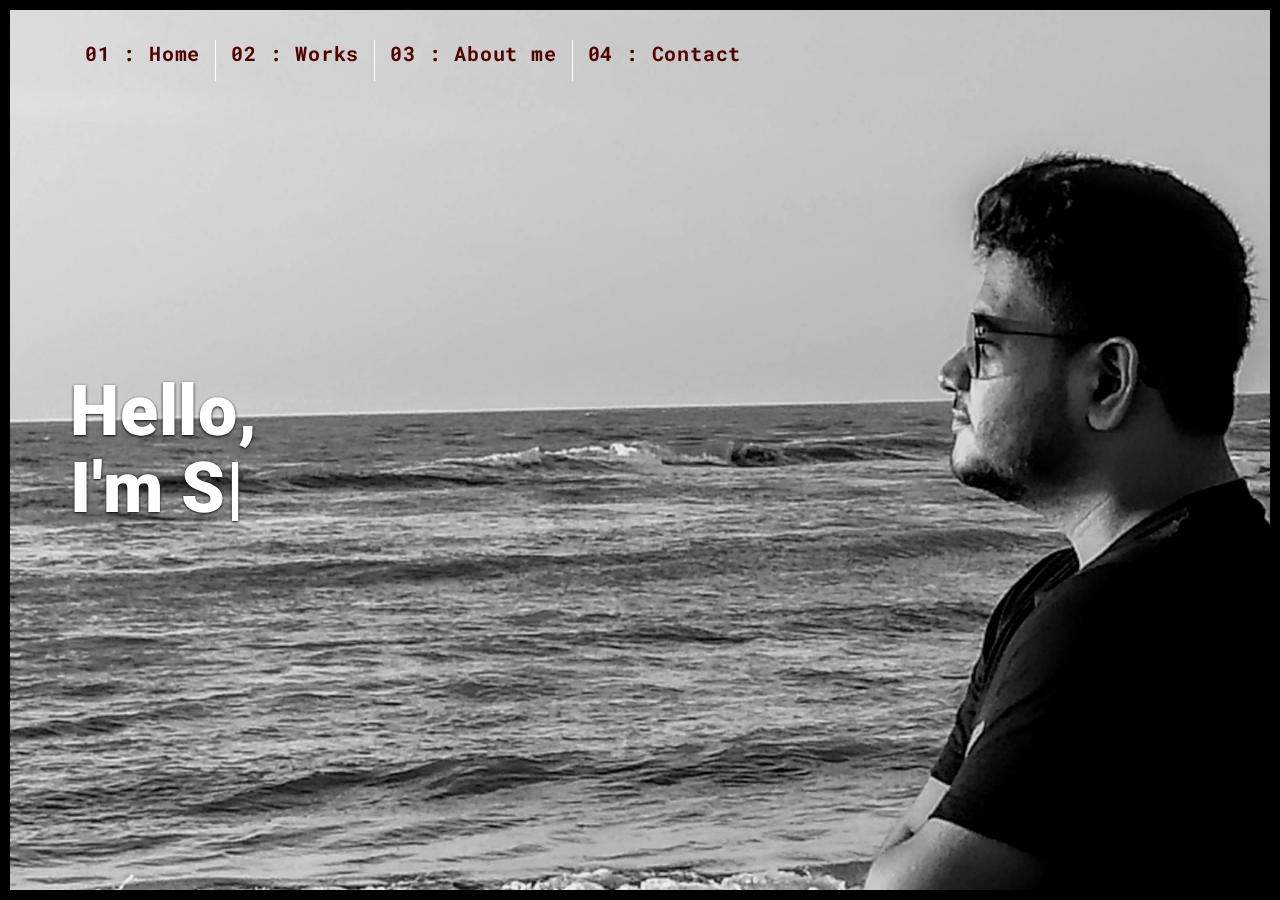
<file: templates/index.html>
<!DOCTYPE html>
<html lang="en">

<head>
  <meta charset="UTF-8">
  <meta content="IE=edge" http-equiv="X-UA-Compatible">
  <meta content="width=device-width,initial-scale=1" name="viewport">
  <meta content="description" name="description">
  <meta name="google" content="notranslate" />
  <meta content="Mashup templates have been developped by Orson.io team" name="author">

  <!-- Disable tap highlight on IE -->
  <meta name="msapplication-tap-highlight" content="no">
  
  <link rel="apple-touch-icon" sizes="180x180" href="../static/assets/apple-icon-180x180.png">
  <link href="../static/assets/favicon.ico" rel="icon">

  <title>Home</title>

<link href="../static/main.3f6952e4.css" rel="stylesheet"></head>

<body class="minimal">
<div id="site-border-left"></div>
<div id="site-border-right"></div>
<div id="site-border-top"></div>
<div id="site-border-bottom"></div>
<!-- Add your content of header -->
<header>
  <nav class="navbar  navbar-fixed-top navbar-inverse">
    <div class="container">
        <button type="button" class="navbar-toggle collapsed" data-toggle="collapse" data-target="#navbar-collapse" aria-expanded="false">
          <span class="sr-only">Toggle navigation</span>
          <span class="icon-bar"></span>
          <span class="icon-bar"></span>
          <span class="icon-bar"></span>
        </button>

      <div class="collapse navbar-collapse" id="navbar-collapse">
        <ul class="nav navbar-nav ">
          <li><a href="index.html" title=""><p style="font-size: 20px"><b>01 : Home</b></p></a></li>
          <li><a href="works.html" title=""><p style="font-size: 20px"><b>02 : Works</b></p></a></li>
          <li><a href="about.html" title=""><p style="font-size: 20px"><b>03 : About me</b></p></a></li>
          <li><a href="contact.html" title=""><p style="font-size: 20px"><b>04 : Contact</b></p></a></li>
<!--          <li><a href="components.html" title="">05 : Components</a></li>-->
        </ul>


      </div> 
    </div>
  </nav>
</header>
<!-- Add your site or app content here -->
  <div class="hero-full-container background-image-container white-text-container" style="background-image: url('../static/assets/images/siam.jpg')">
    <div class="container">
      <div class="row">
        <div class="col-xs-12">
          <div class="hero-full-wrapper">
            <div class="text-content">
              <h1>Hello,<br>
                <span id="typed-strings">
                  <span>I'm Siam Sarker</span>
                  <span>Python Developer</span>
                  <span>Student of UIU</span>
                </span>
                <span id="typed"></span>
              </h1>
            </div>
          </div>
        </div>
      </div>
    </div>
  </div>

<script>
  document.addEventListener("DOMContentLoaded", function (event) {
     type();
     movingBackgroundImage();
  });
</script>


<script type="text/javascript" src="../static/main.70a66962.js"></script></body>

</html>
</file>
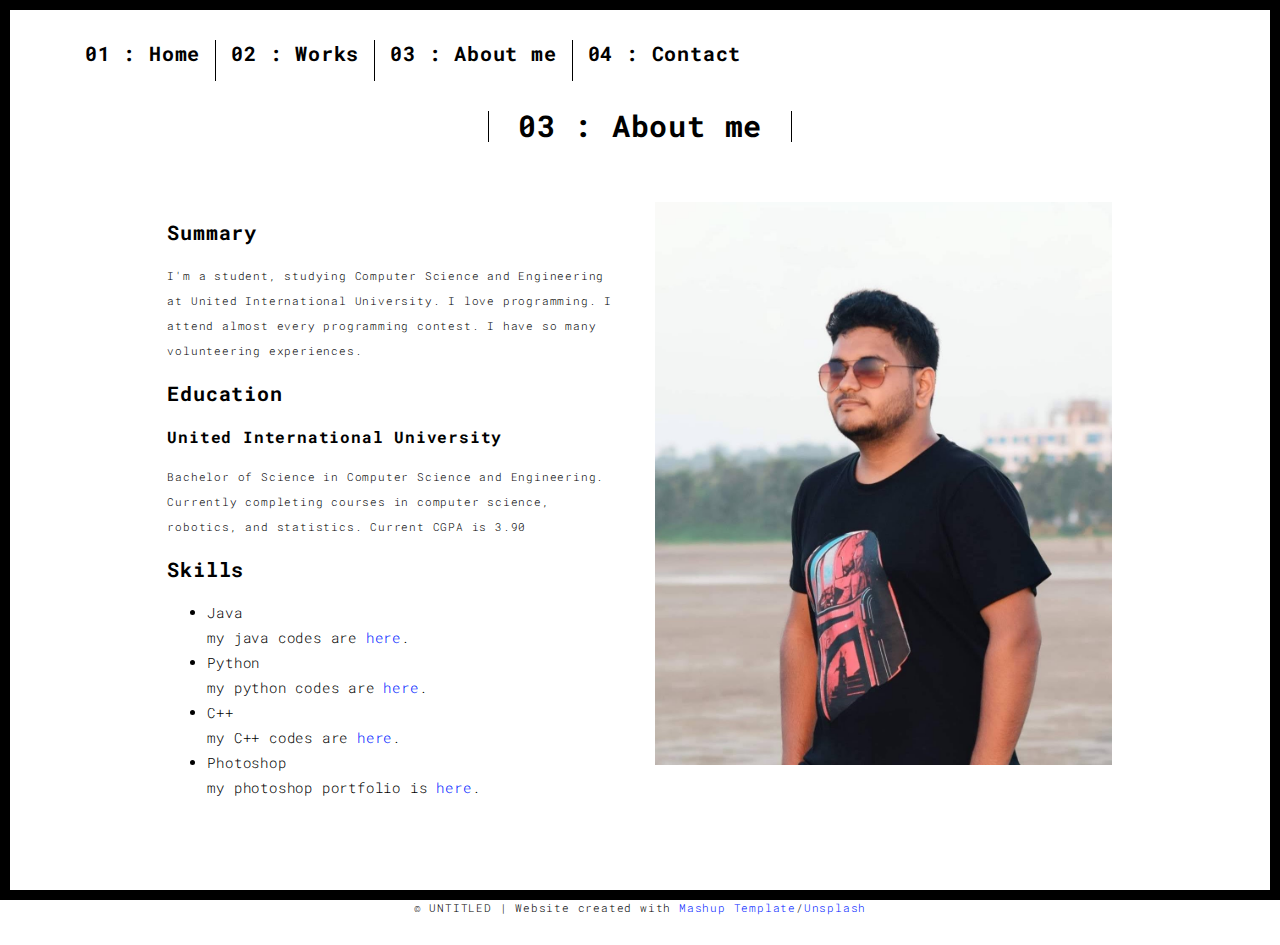
<file: templates/about.html>
<!DOCTYPE html>
<html lang="en">

<head>
  <meta charset="UTF-8">
  <meta content="IE=edge" http-equiv="X-UA-Compatible">
  <meta content="width=device-width,initial-scale=1" name="viewport">
  <meta content="description" name="description">
  <meta name="google" content="notranslate" />
  <meta content="Mashup templates have been developped by Orson.io team" name="author">

  <!-- Disable tap highlight on IE -->
  <meta name="msapplication-tap-highlight" content="no">
  
  <link rel="apple-touch-icon" sizes="180x180" href="../static/assets/apple-icon-180x180.png">
  <link href="../static/assets/favicon.ico" rel="icon">

  <title>About</title>

<link href="../static/main.3f6952e4.css" rel="stylesheet"></head>

<body class="">
<div id="site-border-left"></div>
<div id="site-border-right"></div>
<div id="site-border-top"></div>
<div id="site-border-bottom"></div>
 <!-- Add your content of header -->
<header>
  <nav class="navbar  navbar-fixed-top navbar-default">
    <div class="container">
        <button type="button" class="navbar-toggle collapsed" data-toggle="collapse" data-target="#navbar-collapse" aria-expanded="false">
          <span class="sr-only">Toggle navigation</span>
          <span class="icon-bar"></span>
          <span class="icon-bar"></span>
          <span class="icon-bar"></span>
        </button>

      <div class="collapse navbar-collapse" id="navbar-collapse">
        <ul class="nav navbar-nav ">
          <li><a href="index.html" title=""><p style="font-size: 20px"><b>01 : Home</b></p></a></li>
          <li><a href="works.html" title=""><p style="font-size: 20px"><b>02 : Works</b></p></a></li>
          <li><a href="about.html" title=""><p style="font-size: 20px"><b>03 : About me</b></p></a></li>
          <li><a href="contact.html" title=""><p style="font-size: 20px"><b>04 : Contact</b></p></a></li>
<!--          <li><a href="components.html" title="">05 : Components</a></li>-->
        </ul>


      </div> 
    </div>
  </nav>
</header>

<div class="section-container">
    <div class="container">
      <div class="row">
        <div class="col-xs-12">
          <div class="section-container-spacer text-center">
            <h1 class="h2">03 : About me</h1>
          </div>
          
          <div class="row">
            <div class="col-md-10 col-md-offset-1">
              <div class="row">
                <div class="col-xs-12 col-md-6">
                  <h3>Summary</h3>
                  <p>I'm a student, studying Computer Science and Engineering at United International University. I love programming.
                    I attend almost every programming contest. I have so many volunteering experiences.</p>
                  <h3>Education</h3>
                  <p> <p style="font-size:16px"> <b>United International University</b></p>
                  Bachelor of Science in Computer Science and Engineering. Currently completing courses in computer science, robotics, and statistics. Current CGPA is 3.90 </p>
                  <h3>Skills</h3>
                  <p>
                      <ul style="font-size: 14px">
                      <li>Java<br>my java codes are <a href="https://github.com/SiamSarker/Java">here</a>.</li>
                      <li>Python<br>my python codes are <a href="https://github.com/SiamSarker/Python">here</a>.</li>
                      <li>C++<br>my C++ codes are <a href="https://github.com/SiamSarker/Problem-Solving">here</a>.</li>
                      <li>Photoshop<br>my photoshop portfolio is <a href="https://drive.google.com/drive/folders/1iBPxXLSAvFPx2IdFWIV0fxsPQe-quo1d?usp=sharing">here</a>.</li>

                     </ul>
                  </p>
                </div>
                <div class="col-xs-12 col-md-6">
                  <img src="../static/assets/images/profile.jpg" class="img-responsive" alt="">
                </div>
              </div>
            </div>
          </div>
          
          
       </div>
      </div>
    </div>
  </div>


<footer class="footer-container text-center">
  <div class="container">
    <div class="row">
      <div class="col-xs-12">
        <p>© UNTITLED | Website created with <a href="http://www.mashup-template.com/" title="Create website with free html template">Mashup Template</a>/<a href="https://www.unsplash.com/" title="Beautiful Free Images">Unsplash</a></p>
      </div>
    </div>
  </div>
</footer>

<script>
  document.addEventListener("DOMContentLoaded", function (event) {
     navActivePage();
  });
</script>

<!-- Google Analytics: change UA-XXXXX-X to be your site's ID 

<script>
  (function (i, s, o, g, r, a, m) {
    i['GoogleAnalyticsObject'] = r; i[r] = i[r] || function () {
      (i[r].q = i[r].q || []).push(arguments)
    }, i[r].l = 1 * new Date(); a = s.createElement(o),
      m = s.getElementsByTagName(o)[0]; a.async = 1; a.src = g; m.parentNode.insertBefore(a, m)
  })(window, document, 'script', '//www.google-analytics.com/analytics.js', 'ga');
  ga('create', 'UA-XXXXX-X', 'auto');
  ga('send', 'pageview');
</script>

--> <script type="text/javascript" src="../static/main.70a66962.js"></script></body>

</html>
</file>
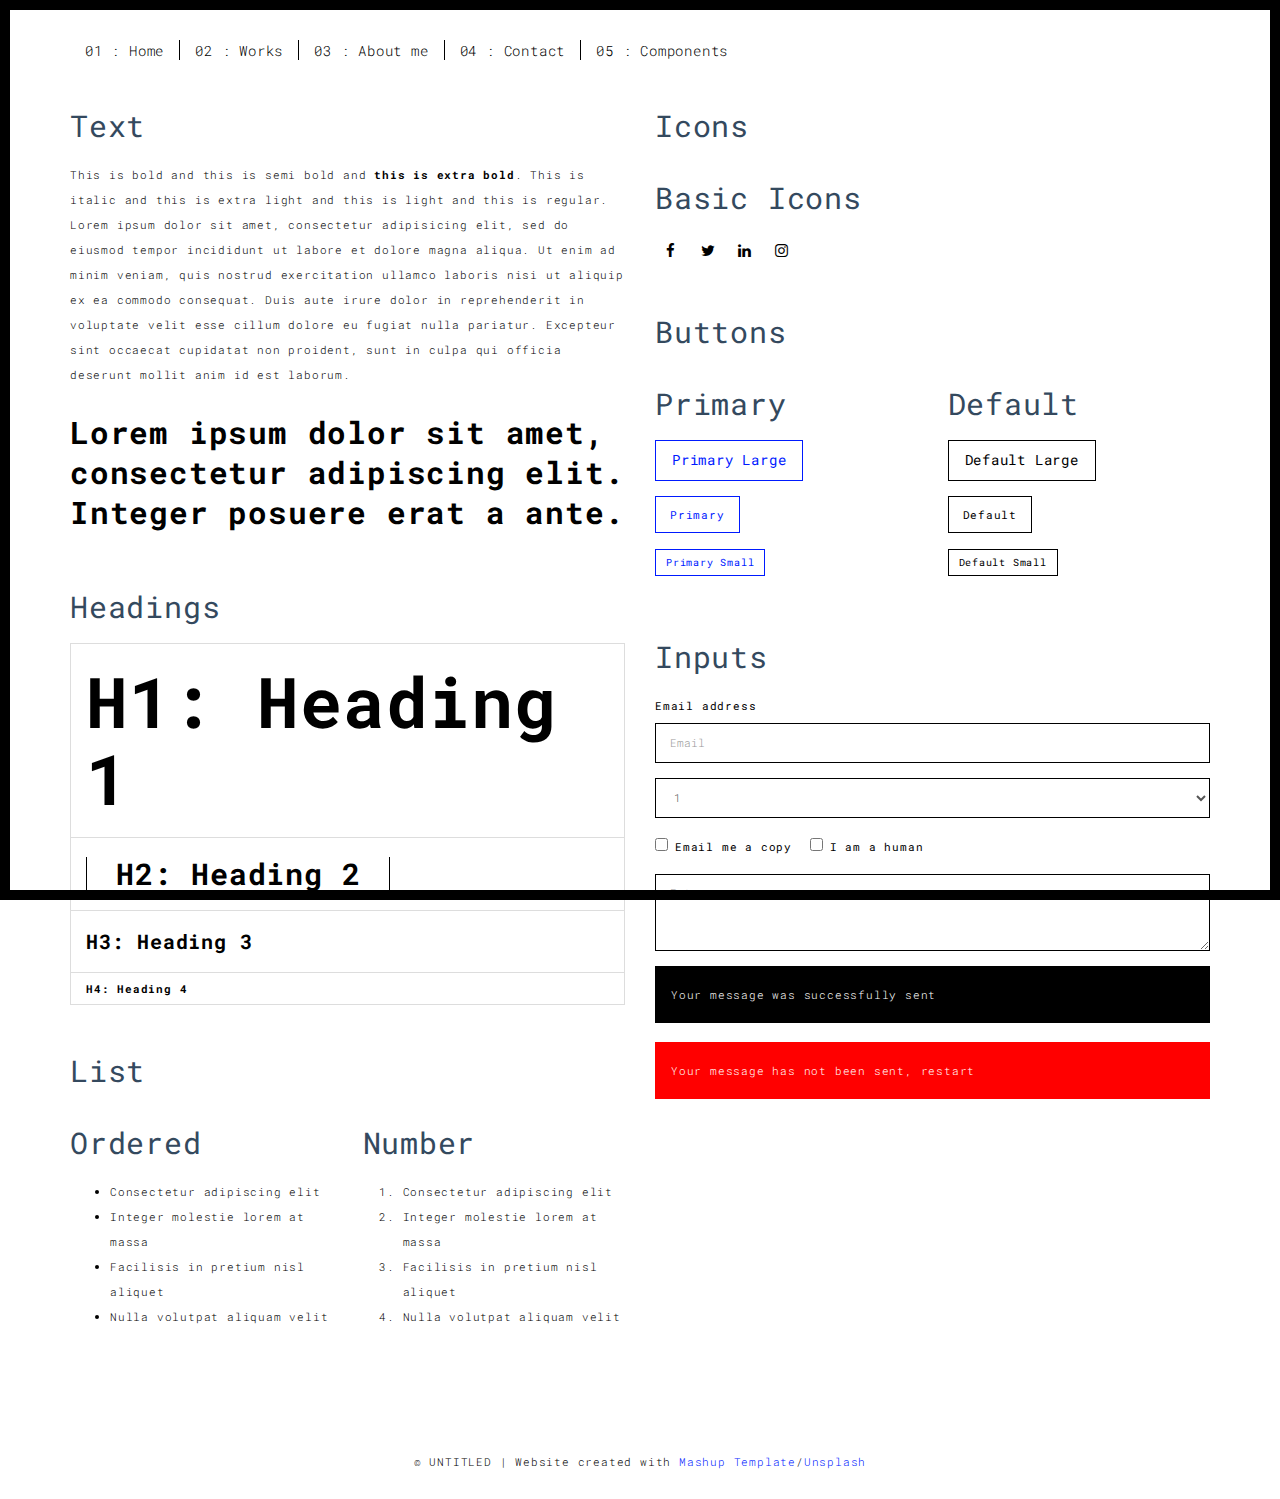
<file: templates/components.html>
<!DOCTYPE html>
<html lang="en">

<head>
  <meta charset="UTF-8">
  <meta content="IE=edge" http-equiv="X-UA-Compatible">
  <meta content="width=device-width,initial-scale=1" name="viewport">
  <meta content="description" name="description">
  <meta name="google" content="notranslate" />
  <meta content="Mashup templates have been developped by Orson.io team" name="author">

  <!-- Disable tap highlight on IE -->
  <meta name="msapplication-tap-highlight" content="no">
  
  <link rel="apple-touch-icon" sizes="180x180" href="../static/assets/apple-icon-180x180.png">
  <link href="../static/assets/favicon.ico" rel="icon">

  <title>Title page</title>  

<link href="../static/main.3f6952e4.css" rel="stylesheet"></head>

<body class="">
<div id="site-border-left"></div>
<div id="site-border-right"></div>
<div id="site-border-top"></div>
<div id="site-border-bottom"></div>
 <!-- Add your content of header -->
<header>
  <nav class="navbar  navbar-fixed-top navbar-default">
    <div class="container">
        <button type="button" class="navbar-toggle collapsed" data-toggle="collapse" data-target="#navbar-collapse" aria-expanded="false">
          <span class="sr-only">Toggle navigation</span>
          <span class="icon-bar"></span>
          <span class="icon-bar"></span>
          <span class="icon-bar"></span>
        </button>

      <div class="collapse navbar-collapse" id="navbar-collapse">
        <ul class="nav navbar-nav ">
          <li><a href="index.html" title="">01 : Home</a></li>
          <li><a href="works.html" title="">02 : Works</a></li>
          <li><a href="about.html" title="">03 : About me</a></li>
          <li><a href="contact.html" title="">04 : Contact</a></li>
          <li><a href="./components.html" title="">05 : Components</a></li>
        </ul>


      </div> 
    </div>
  </nav>
</header>

<div class="section-container">
  
<!-- Add your site or app content here -->
  <div class="container">
    <div class="row">
      <div class="col-xs-12 col-md-6">

        <div class="template-example">
          <h2 class="template-title-example">Text</h2>
          <p>This is bold and this is semi bold and <b>this is extra bold</b>. This is italic and this is extra light and this is light
          and this is regular. Lorem ipsum dolor sit amet, consectetur adipisicing elit, sed do eiusmod
          tempor incididunt ut labore et dolore magna aliqua. Ut enim ad minim veniam,
          quis nostrud exercitation ullamco laboris nisi ut aliquip ex ea commodo
          consequat. Duis aute irure dolor in reprehenderit in voluptate velit esse
          cillum dolore eu fugiat nulla pariatur. Excepteur sint occaecat cupidatat non
          proident, sunt in culpa qui officia deserunt mollit anim id est laborum.

          <blockquote>
            <p>Lorem ipsum dolor sit amet, consectetur adipiscing elit. Integer posuere erat a ante.</p>
          </blockquote>
          
          </p>
        </div>

        <div class="template-example">
          <h2 class="template-title-example">Headings</h2>
          
          <table class="table table-bordered">
            <tr><td><h1>H1: Heading 1</h1></td></tr>
            <tr><td><h2>H2: Heading 2</h2></td></tr>
            <tr><td><h3>H3: Heading 3</h3></td></tr>
            <tr><td><h4>H4: Heading 4</h4></td></tr>
          </table>
          
        </div>

        
        <div class="template-example">
          <h2 class="template-title-example">List</h2>
          <div class="row">
            <div class="col-md-6">
              <h3 class="template-title-example">Ordered</h3>
              <ul>
                <li>Consectetur adipiscing elit</li>
                <li>Integer molestie lorem at massa</li>
                <li>Facilisis in pretium nisl aliquet</li>
                <li>Nulla volutpat aliquam velit</li>
              </ul>
            </div>
            <div class="col-md-6">
              <h3 class="template-title-example">Number</h3>
              <ol>
                <li>Consectetur adipiscing elit</li>
                <li>Integer molestie lorem at massa</li>
                <li>Facilisis in pretium nisl aliquet</li>
                <li>Nulla volutpat aliquam velit</li>
              </ol>
            </div>
          </div>
        </div>
        
      </div>

      <div class="col-xs-12 col-md-6">
        <div class="template-example">
          <h2 class="template-title-example">Icons</h2>
          
          <div class="row">
            
            <div class="col-md-6">
               <h2 class="template-title-example">Basic Icons</h2>
                <ul class="list-icons">
                  <li>
                    <span class="fa-icon">
                      <i class="fa fa-facebook"></i>
                    </span>
                  </li>
                  <li>
                    <span class="fa-icon">
                      <i class="fa fa-twitter"></i>
                    </span>
                  </li>
                  <li>
                    <span class="fa-icon">
                      <i class="fa fa-linkedin"></i>
                    </span>
                  </li>
                  <li>
                    <span class="fa-icon">
                      <i class="fa fa-instagram"></i>
                    </span>
                  </li>
                </ul>
            </div>

          </div>


          


        </div>

        <div class="template-example">
          <h2 class="template-title-example">Buttons</h2>
          <div class="row">
            <div class="col-md-6">
              <h2 class="template-title-example">Primary</h2>
              <div class="row">
                  <div class="col-md-6">
                  <p><a href="" class="btn btn-primary btn-lg">Primary Large</a></p>
                  <p><a href="" class="btn btn-primary">Primary </a></p>
                  <p><a href="" class="btn btn-primary btn-sm">Primary Small</a></p>
                </div>
              </div>

              
            </div>

            <div class="col-md-6">
              <h2 class="template-title-example">Default</h2>
              <div class="row">
                  <div class="col-md-6">
                  <p><a href="" class="btn btn-default btn-lg">Default Large</a></p>
                  <p><a href="" class="btn btn-default">Default </a></p>
                  <p><a href="" class="btn btn-default btn-sm">Default Small</a></p>
                </div>
              </div>

            </div>
          </div>
        </div>
        
        <div class="template-example">
          <h2 class="template-title-example">Inputs</h2>

            <div class="form-group">
              <label for="exampleInputEmail1">Email address</label>
              <input type="email" class="form-control" id="exampleInputEmail1" placeholder="Email">
            </div>

            <div class="form-group">
              <select class="form-control">
                <option>1</option>
                <option>2</option>
                <option>3</option>
                <option>4</option>
                <option>5</option>
              </select>
            </div>

            <div class="form-group">
              <label class="checkbox-inline">
                <input 
                type="checkbox" id="inlineCheckbox1" value="option1"> Email me a copy
              </label>
              <label class="checkbox-inline">
                <input type="checkbox" id="inlineCheckbox2" value="option2"> I am a human
              </label>
            </div>

            <div class="form-group">
              <textarea class="form-control" rows="3" placeholder="Enter your message"></textarea>
            </div>
            
            <div class="alert alert-success" role="alert">Your message was successfully sent</div>
            <div class="alert alert-danger" role="alert">Your message has not been sent, restart</div>
        </div>




      </div>
    </div>
  </div>
</div>

<footer class="footer-container text-center">
  <div class="container">
    <div class="row">
      <div class="col-xs-12">
        <p>© UNTITLED | Website created with <a href="http://www.mashup-template.com/" title="Create website with free html template">Mashup Template</a>/<a href="https://www.unsplash.com/" title="Beautiful Free Images">Unsplash</a></p>
      </div>
    </div>
  </div>
</footer>

<script>
  document.addEventListener("DOMContentLoaded", function (event) {
     navActivePage();
  });
</script>

<!-- Google Analytics: change UA-XXXXX-X to be your site's ID 

<script>
  (function (i, s, o, g, r, a, m) {
    i['GoogleAnalyticsObject'] = r; i[r] = i[r] || function () {
      (i[r].q = i[r].q || []).push(arguments)
    }, i[r].l = 1 * new Date(); a = s.createElement(o),
      m = s.getElementsByTagName(o)[0]; a.async = 1; a.src = g; m.parentNode.insertBefore(a, m)
  })(window, document, 'script', '//www.google-analytics.com/analytics.js', 'ga');
  ga('create', 'UA-XXXXX-X', 'auto');
  ga('send', 'pageview');
</script>

--> <script type="text/javascript" src="../static/main.70a66962.js"></script></body>

</html>
</file>
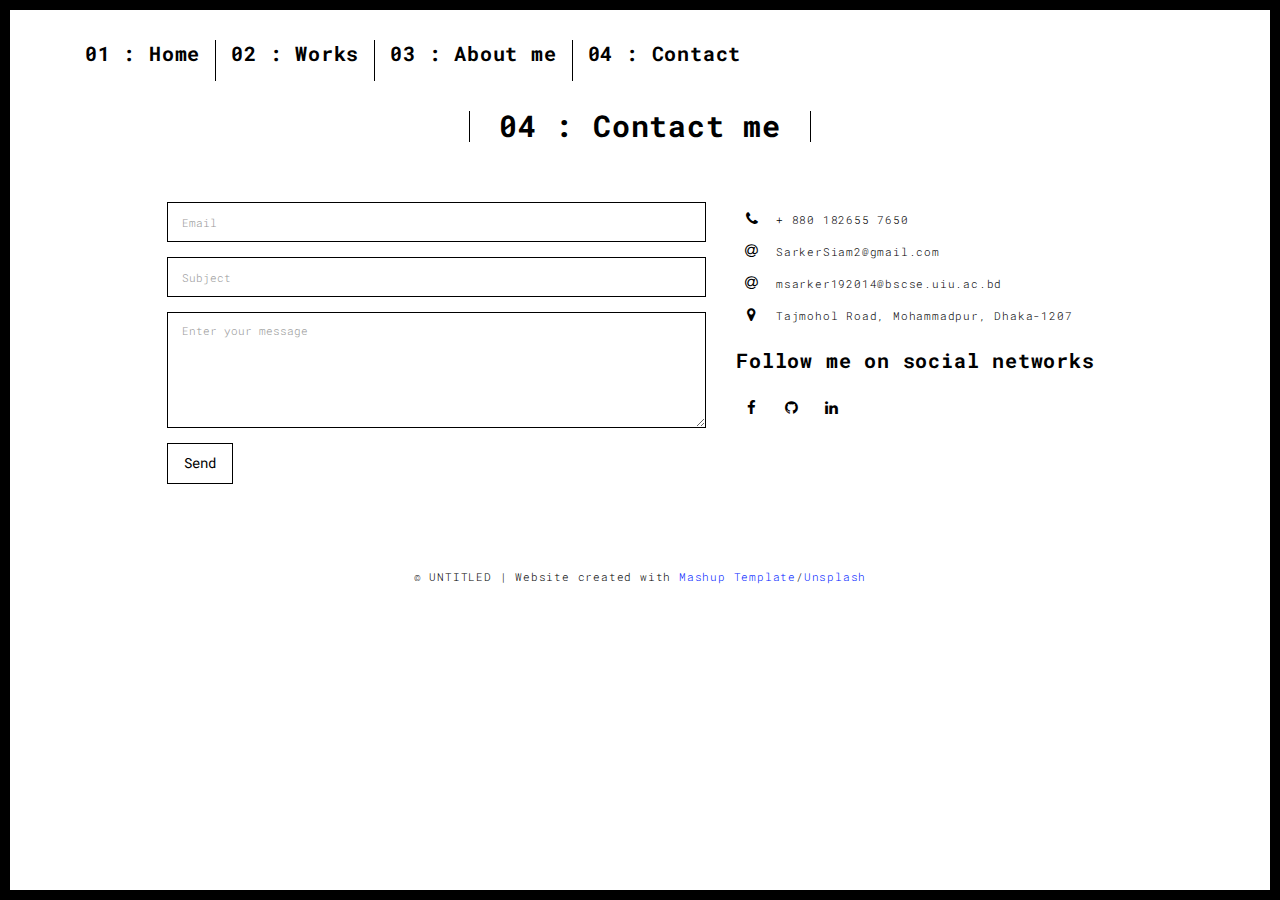
<file: templates/contact.html>
<!DOCTYPE html>
<html lang="en">

<head>
  <meta charset="UTF-8">
  <meta content="IE=edge" http-equiv="X-UA-Compatible">
  <meta content="width=device-width,initial-scale=1" name="viewport">
  <meta content="description" name="description">
  <meta name="google" content="notranslate" />
  <meta content="Mashup templates have been developped by Orson.io team" name="author">

  <!-- Disable tap highlight on IE -->
  <meta name="msapplication-tap-highlight" content="no">
  
  <link rel="apple-touch-icon" sizes="180x180" href="../static/assets/apple-icon-180x180.png">
  <link href="../static/assets/favicon.ico" rel="icon">

  <title>Contact</title>

<link href="../static/main.3f6952e4.css" rel="stylesheet"></head>

<body class="">
<div id="site-border-left"></div>
<div id="site-border-right"></div>
<div id="site-border-top"></div>
<div id="site-border-bottom"></div>
 <!-- Add your content of header -->
<header>
  <nav class="navbar  navbar-fixed-top navbar-default">
    <div class="container">
        <button type="button" class="navbar-toggle collapsed" data-toggle="collapse" data-target="#navbar-collapse" aria-expanded="false">
          <span class="sr-only">Toggle navigation</span>
          <span class="icon-bar"></span>
          <span class="icon-bar"></span>
          <span class="icon-bar"></span>
        </button>

      <div class="collapse navbar-collapse" id="navbar-collapse">
        <ul class="nav navbar-nav ">
          <li><a href="index.html" title=""><p style="font-size: 20px"><b>01 : Home</b></p></a></li>
          <li><a href="works.html" title=""><p style="font-size: 20px"><b>02 : Works</b></p></a></li>
          <li><a href="about.html" title=""><p style="font-size: 20px"><b>03 : About me</b></p></a></li>
          <li><a href="contact.html" title=""><p style="font-size: 20px"><b>04 : Contact</b></p></a></li>
<!--          <li><a href="components.html" title="">05 : Components</a></li>-->
        </ul>


      </div> 
    </div>
  </nav>
</header>

<div class="section-container">
    <div class="container">
      <div class="row">
        <div class="col-xs-12">
          <div class="section-container-spacer text-center">
            <h1 class="h2">04 : Contact me</h1>
          </div>
          
          <div class="row">
            <div class="col-md-10 col-md-offset-1">
               <form action="submit_form" method="post" class="reveal-content">
                  <div class="row">
                    <div class="col-md-7">
                      <div class="form-group">
                        <input name="email" type="email" class="form-control" id="email" placeholder="Email">
                      </div>
                      <div class="form-group">
                        <input name="subject" type="text" class="form-control" id="subject" placeholder="Subject">
                      </div>
                      <div class="form-group">
                        <textarea name="message" class="form-control" rows="5" placeholder="Enter your message"></textarea>
                      </div>
                      <button type="submit" class="btn btn-default btn-lg">Send</button>
                    </div>
                    <div class="col-md-5 address-container">
                      <ul class="list-unstyled">
                        <li>
                          <span class="fa-icon">
                            <i class="fa fa-phone" aria-hidden="true"></i>
                          </span>
                          + 880 182655 7650
                        </li>
                        <li>
                          <span class="fa-icon">
                            <i class="fa fa-at" aria-hidden="true"></i>
                          </span>
                          SarkerSiam2@gmail.com
                        </li>
                        <li>
                          <span class="fa-icon">
                            <i class="fa fa-at" aria-hidden="true"></i>
                          </span>
                          msarker192014@bscse.uiu.ac.bd
                        </li>
                        <li>
                          <span class="fa-icon">
                            <i class="fa fa fa-map-marker" aria-hidden="true"></i>
                          </span>
                          Tajmohol Road, Mohammadpur, Dhaka-1207
                        </li>
                      </ul>
                      <h3>Follow me on social networks</h3>
                      <a href="https://www.facebook.com/SarkerSiam2/" title="" class="fa-icon">
                        <i class="fa fa-facebook"></i>
                      </a>
                      <a href="https://github.com/SiamSarker" title="" class="fa-icon">
                        <i class="fa fa-github"></i>
                      </a>
                      <a href="https://www.linkedin.com/in/md-siam-hossain-sarker-066535173/" title="" class="fa-icon">
                        <i class="fa fa-linkedin"></i>
                      </a>

                    </div>
                  </div>
                </form>
            </div>

          </div>
         
       </div>
      </div>
    </div>
  </div>


<footer class="footer-container text-center">
  <div class="container">
    <div class="row">
      <div class="col-xs-12">
        <p>© UNTITLED | Website created with <a href="http://www.mashup-template.com/" title="Create website with free html template">Mashup Template</a>/<a href="https://www.unsplash.com/" title="Beautiful Free Images">Unsplash</a></p>
      </div>
    </div>
  </div>
</footer>

<script>
  document.addEventListener("DOMContentLoaded", function (event) {
     navActivePage();
  });
</script>

<!-- Google Analytics: change UA-XXXXX-X to be your site's ID 

<script>
  (function (i, s, o, g, r, a, m) {
    i['GoogleAnalyticsObject'] = r; i[r] = i[r] || function () {
      (i[r].q = i[r].q || []).push(arguments)
    }, i[r].l = 1 * new Date(); a = s.createElement(o),
      m = s.getElementsByTagName(o)[0]; a.async = 1; a.src = g; m.parentNode.insertBefore(a, m)
  })(window, document, 'script', '//www.google-analytics.com/analytics.js', 'ga');
  ga('create', 'UA-XXXXX-X', 'auto');
  ga('send', 'pageview');
</script>

--> <script type="text/javascript" src="../static/main.70a66962.js"></script></body>

</html>
</file>
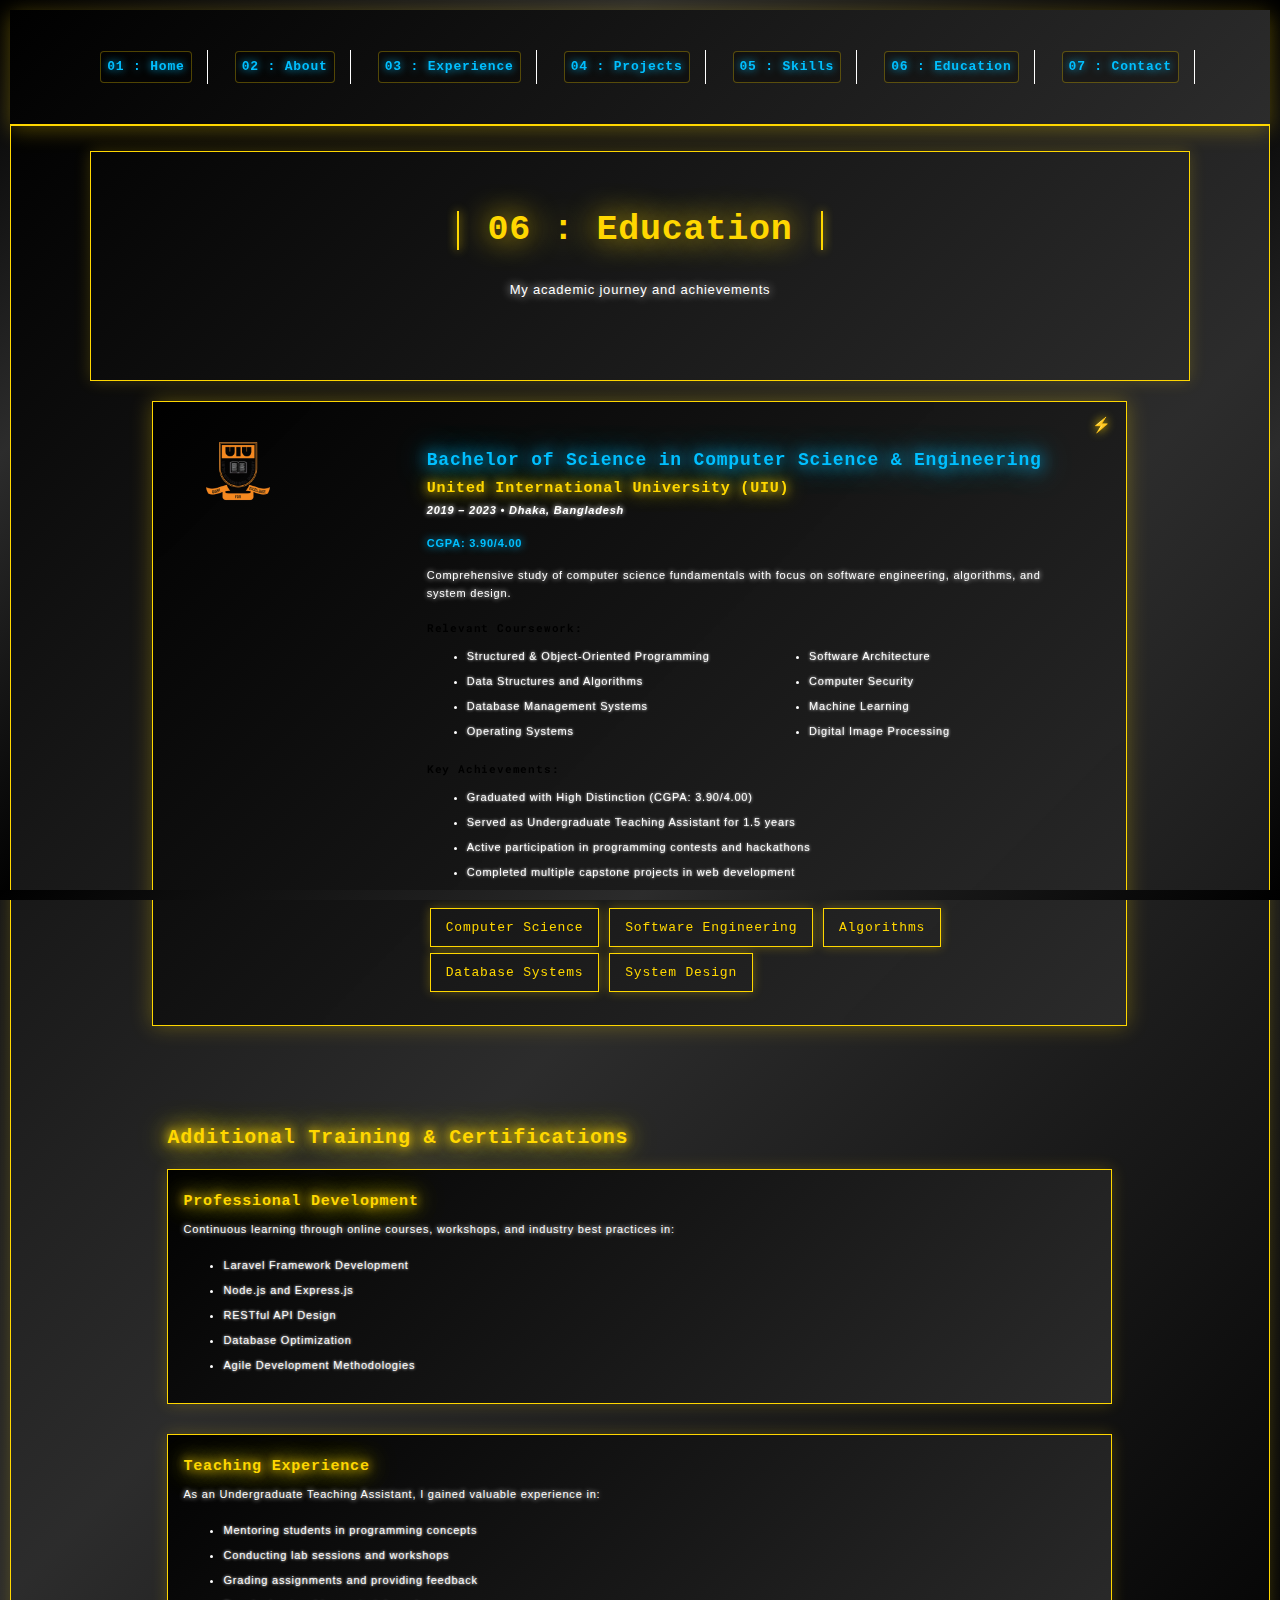
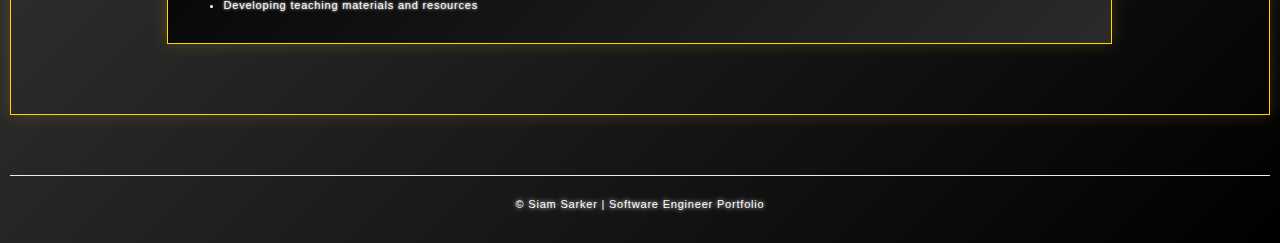
<file: templates/education.html>
<!DOCTYPE html>
<html lang="en">

<head>
  <meta charset="UTF-8">
  <meta content="IE=edge" http-equiv="X-UA-Compatible">
  <meta content="width=device-width,initial-scale=1" name="viewport">
  <meta content="description" name="description">
  <meta name="google" content="notranslate" />
  <meta content="Mashup templates have been developped by Orson.io team" name="author">

  <!-- Disable tap highlight on IE -->
  <meta name="msapplication-tap-highlight" content="no">
  
  <link rel="apple-touch-icon" sizes="180x180" href="../static/assets/apple-icon-180x180.png">
  <link href="../static/assets/favicon.ico" rel="icon">

  <title>Education - Siam Sarker</title>

<link href="../static/main.3f6952e4.css" rel="stylesheet">
<link href="../static/custom.css" rel="stylesheet"></head>

<body class="">
<div id="site-border-left"></div>
<div id="site-border-right"></div>
<div id="site-border-top"></div>
<div id="site-border-bottom"></div>
 <!-- Add your content of header -->
<header>
  <nav class="navbar  navbar-fixed-top navbar-default">
    <div class="container">
        <button type="button" class="navbar-toggle collapsed" data-toggle="collapse" data-target="#navbar-collapse" aria-expanded="false">
          <span class="sr-only">Toggle navigation</span>
          <span class="icon-bar"></span>
          <span class="icon-bar"></span>
          <span class="icon-bar"></span>
        </button>

      <div class="collapse navbar-collapse" id="navbar-collapse">
        <ul class="nav navbar-nav ">
          <li><a href="index.html" title=""><p style="font-size: 20px"><b>01 : Home</b></p></a></li>
          <li><a href="about.html" title=""><p style="font-size: 20px"><b>02 : About</b></p></a></li>
          <li><a href="experience.html" title=""><p style="font-size: 20px"><b>03 : Experience</b></p></a></li>
          <li><a href="projects.html" title=""><p style="font-size: 20px"><b>04 : Projects</b></p></a></li>
          <li><a href="skills.html" title=""><p style="font-size: 20px"><b>05 : Skills</b></p></a></li>
          <li><a href="education.html" title=""><p style="font-size: 20px"><b>06 : Education</b></p></a></li>
          <li><a href="contact.html" title=""><p style="font-size: 20px"><b>07 : Contact</b></p></a></li>
        </ul>

      </div> 
    </div>
  </nav>
</header>

<div class="section-container">
    <div class="container">
      <div class="row">
        <div class="col-xs-12">
          <div class="section-container-spacer text-center">
            <h1 class="h2">06 : Education</h1>
            <p>My academic journey and achievements</p>
          </div>
          
          <div class="row">
            <div class="col-md-10 col-md-offset-1">
              
              <!-- University Education -->
              <div class="row education-item">
                <div class="col-md-3">
                  <div class="university-logo">
                    <img src="../static/assets/images/uiu.png" alt="UIU Logo" class="img-responsive">
                  </div>
                </div>
                <div class="col-md-9">
                  <div class="education-content">
                    <h3>Bachelor of Science in Computer Science & Engineering</h3>
                    <h4>United International University (UIU)</h4>
                    <p class="duration">2019 – 2023 • Dhaka, Bangladesh</p>
                    <p class="cgpa"><strong>CGPA: 3.90/4.00</strong></p>
                    <p class="description">Comprehensive study of computer science fundamentals with focus on software engineering, algorithms, and system design.</p>
                    
                    <h5>Relevant Coursework:</h5>
                    <div class="row">
                      <div class="col-md-6">
                        <ul>
                          <li>Structured & Object-Oriented Programming</li>
                          <li>Data Structures and Algorithms</li>
                          <li>Database Management Systems</li>
                          <li>Operating Systems</li>
                        </ul>
                      </div>
                      <div class="col-md-6">
                        <ul>
                          <li>Software Architecture</li>
                          <li>Computer Security</li>
                          <li>Machine Learning</li>
                          <li>Digital Image Processing</li>
                        </ul>
                      </div>
                    </div>

                    <h5>Key Achievements:</h5>
                    <ul>
                      <li>Graduated with High Distinction (CGPA: 3.90/4.00)</li>
                      <li>Served as Undergraduate Teaching Assistant for 1.5 years</li>
                      <li>Active participation in programming contests and hackathons</li>
                      <li>Completed multiple capstone projects in web development</li>
                    </ul>

                    <div class="education-skills">
                      <span class="skill-tag">Computer Science</span>
                      <span class="skill-tag">Software Engineering</span>
                      <span class="skill-tag">Algorithms</span>
                      <span class="skill-tag">Database Systems</span>
                      <span class="skill-tag">System Design</span>
                    </div>
                  </div>
                </div>
              </div>

              <hr class="education-divider">

              <!-- Additional Certifications/Training -->
              <div class="row">
                <div class="col-md-12">
                  <h3>Additional Training & Certifications</h3>
                  
                  <div class="certification-item">
                    <h4>Professional Development</h4>
                    <p>Continuous learning through online courses, workshops, and industry best practices in:</p>
                    <ul>
                      <li>Laravel Framework Development</li>
                      <li>Node.js and Express.js</li>
                      <li>RESTful API Design</li>
                      <li>Database Optimization</li>
                      <li>Agile Development Methodologies</li>
                    </ul>
                  </div>

                  <div class="certification-item">
                    <h4>Teaching Experience</h4>
                    <p>As an Undergraduate Teaching Assistant, I gained valuable experience in:</p>
                    <ul>
                      <li>Mentoring students in programming concepts</li>
                      <li>Conducting lab sessions and workshops</li>
                      <li>Grading assignments and providing feedback</li>
                      <li>Developing teaching materials and resources</li>
                    </ul>
                  </div>
                </div>
              </div>

            </div>
          </div>
          
       </div>
      </div>
    </div>
  </div>

<footer class="footer-container text-center">
  <div class="container">
    <div class="row">
      <div class="col-xs-12">
        <p>© Siam Sarker | Software Engineer Portfolio</p>
      </div>
    </div>
  </div>
</footer>

<script>
  document.addEventListener("DOMContentLoaded", function (event) {
     navActivePage();
  });
</script>

<script type="text/javascript" src="../static/main.70a66962.js"></script></body>

</html>
</file>
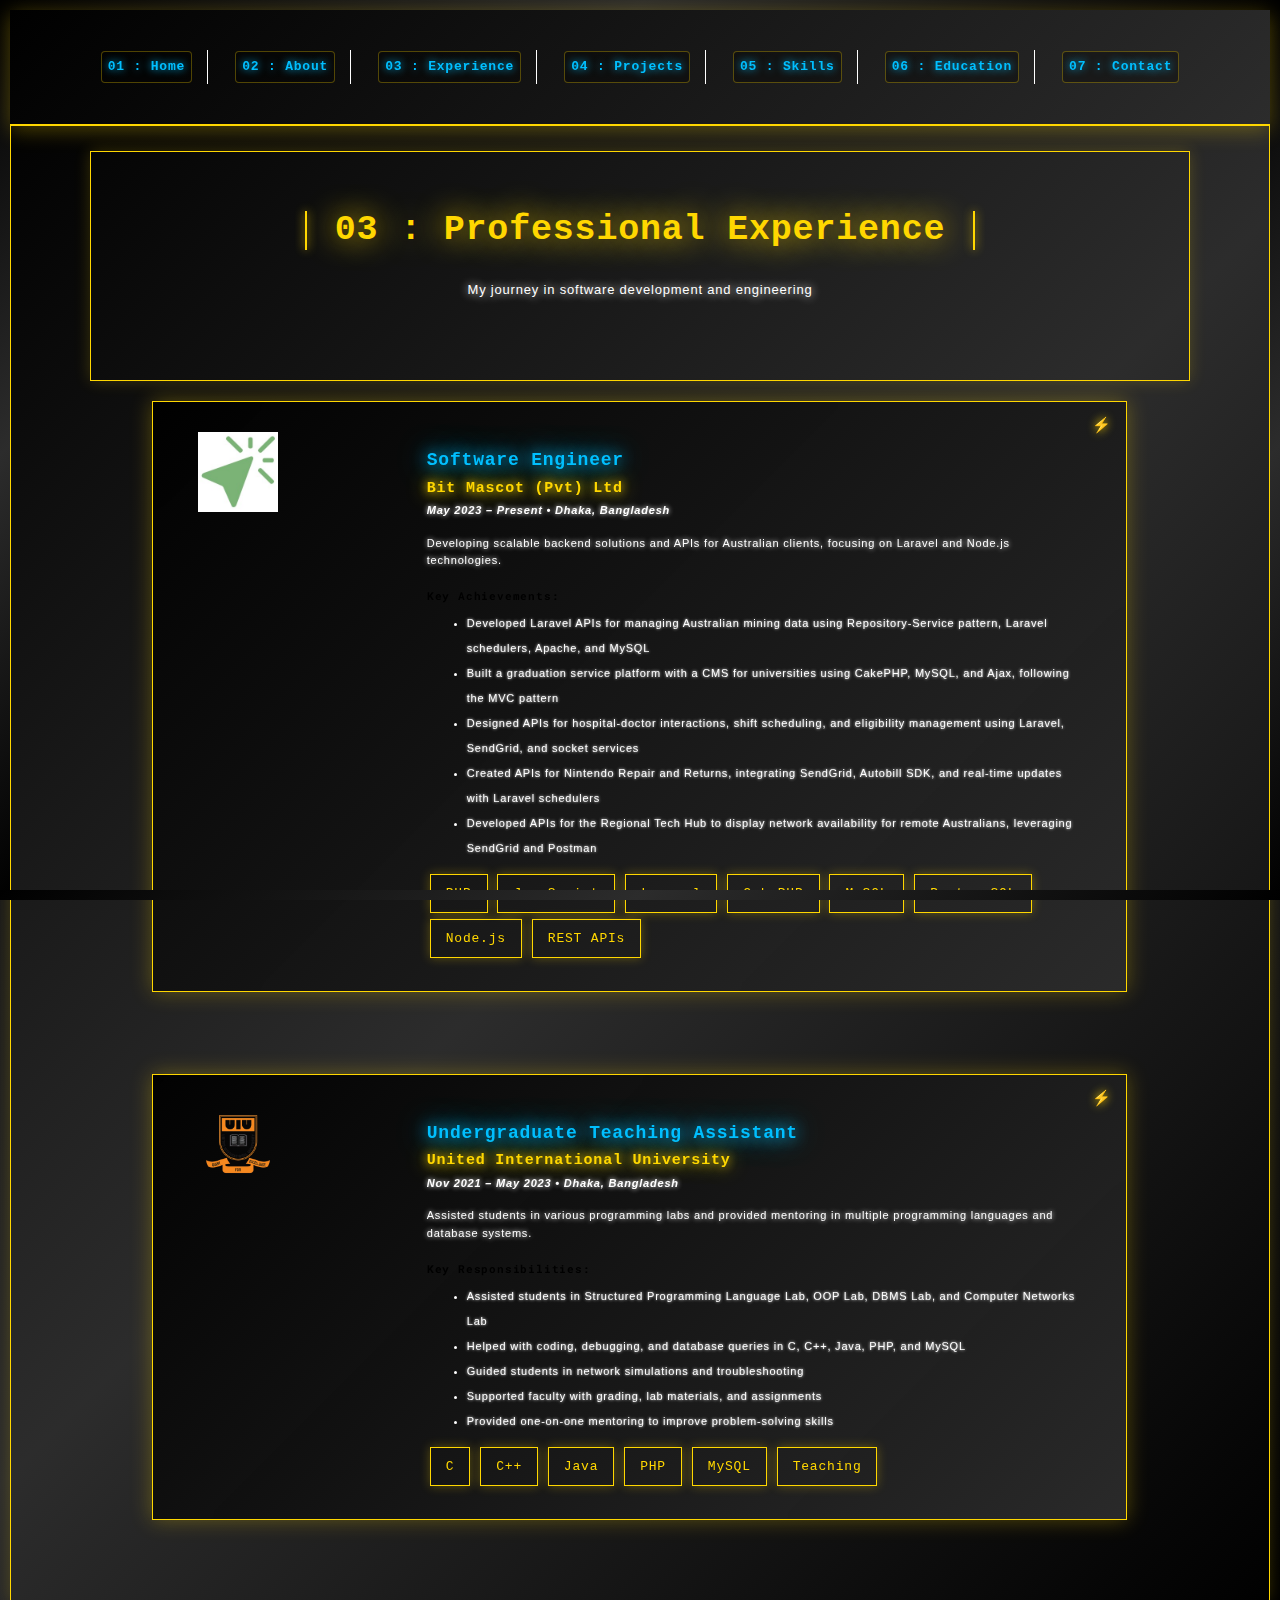
<file: templates/experience.html>
<!DOCTYPE html>
<html lang="en">

<head>
  <meta charset="UTF-8">
  <meta content="IE=edge" http-equiv="X-UA-Compatible">
  <meta content="width=device-width,initial-scale=1" name="viewport">
  <meta content="description" name="description">
  <meta name="google" content="notranslate" />
  <meta content="Mashup templates have been developped by Orson.io team" name="author">

  <!-- Open Graph Meta Tags for Social Media Sharing -->
  <meta property="og:title" content="Experience - Siam Sarker | Professional Journey">
  <meta property="og:description" content="Explore Siam Sarker's professional experience and career journey. Software Engineer at Bit Mascot with expertise in backend development, API design, and enterprise solutions.">
  <meta property="og:image" content="../static/assets/star_wars_materials/siam_default.jpg">
  <meta property="og:url" content="https://siamsarker.github.io/portfo/experience.html">
  <meta property="og:type" content="website">
  <meta property="og:site_name" content="Siam Sarker Portfolio">
  
  <!-- Twitter Card Meta Tags -->
  <meta name="twitter:card" content="summary_large_image">
  <meta name="twitter:title" content="Experience - Siam Sarker | Professional Journey">
  <meta name="twitter:description" content="Explore Siam Sarker's professional experience and career journey. Software Engineer at Bit Mascot with expertise in backend development, API design, and enterprise solutions.">
  <meta name="twitter:image" content="../static/assets/star_wars_materials/siam_default.jpg">

  <!-- Disable tap highlight on IE -->
  <meta name="msapplication-tap-highlight" content="no">
  
  <link rel="apple-touch-icon" sizes="180x180" href="../static/assets/apple-icon-180x180.png">
  <link href="../static/assets/favicon.ico" rel="icon">

  <title>Experience - Siam Sarker</title>

<link href="../static/main.3f6952e4.css" rel="stylesheet">
<link href="../static/custom.css" rel="stylesheet"></head>

<body class="">
<div id="site-border-left"></div>
<div id="site-border-right"></div>
<div id="site-border-top"></div>
<div id="site-border-bottom"></div>
 <!-- Add your content of header -->
<header>
  <nav class="navbar  navbar-fixed-top navbar-inverse">
    <div class="container">
        <button type="button" class="navbar-toggle collapsed" data-toggle="collapse" data-target="#navbar-collapse" aria-expanded="false">
          <span class="sr-only">Toggle navigation</span>
          <span class="icon-bar"></span>
          <span class="icon-bar"></span>
          <span class="icon-bar"></span>
        </button>

      <div class="collapse navbar-collapse" id="navbar-collapse">
        <ul class="nav navbar-nav ">
          <li><a href="index.html" title=""><p style="font-size: 14px"><b>01 : Home</b></p></a></li>
          <li><a href="about.html" title=""><p style="font-size: 14px"><b>02 : About</b></p></a></li>
          <li><a href="experience.html" title=""><p style="font-size: 14px"><b>03 : Experience</b></p></a></li>
          <li><a href="projects.html" title=""><p style="font-size: 14px"><b>04 : Projects</b></p></a></li>
          <li><a href="skills.html" title=""><p style="font-size: 14px"><b>05 : Skills</b></p></a></li>
          <li><a href="education.html" title=""><p style="font-size: 14px"><b>06 : Education</b></p></a></li>
          <li><a href="contact.html" title=""><p style="font-size: 14px"><b>07 : Contact</b></p></a></li>
        </ul>

      </div> 
    </div>
  </nav>
</header>

<div class="section-container">
    <div class="container">
      <div class="row">
        <div class="col-xs-12">
          <div class="section-container-spacer text-center">
            <h1 class="h2">03 : Professional Experience</h1>
            <p>My journey in software development and engineering</p>
          </div>
          
          <div class="row">
            <div class="col-md-10 col-md-offset-1">
              
              <!-- Current Position -->
              <div class="row experience-item">
                <div class="col-md-3">
                  <div class="company-logo">
                    <img src="../static/assets/images/bm-logo.jpg" alt="Bit Mascot Logo" class="img-responsive">
                  </div>
                </div>
                <div class="col-md-9">
                  <div class="experience-content">
                    <h3>Software Engineer</h3>
                    <h4>Bit Mascot (Pvt) Ltd</h4>
                    <p class="duration">May 2023 – Present • Dhaka, Bangladesh</p>
                    <p class="description">Developing scalable backend solutions and APIs for Australian clients, focusing on Laravel and Node.js technologies.</p>
                    
                    <h5>Key Achievements:</h5>
                    <ul>
                      <li>Developed Laravel APIs for managing Australian mining data using Repository-Service pattern, Laravel schedulers, Apache, and MySQL</li>
                      <li>Built a graduation service platform with a CMS for universities using CakePHP, MySQL, and Ajax, following the MVC pattern</li>
                      <li>Designed APIs for hospital-doctor interactions, shift scheduling, and eligibility management using Laravel, SendGrid, and socket services</li>
                      <li>Created APIs for Nintendo Repair and Returns, integrating SendGrid, Autobill SDK, and real-time updates with Laravel schedulers</li>
                      <li>Developed APIs for the Regional Tech Hub to display network availability for remote Australians, leveraging SendGrid and Postman</li>
                    </ul>
                    
                    <div class="tech-stack">
                      <span class="tech-tag">PHP</span>
                      <span class="tech-tag">JavaScript</span>
                      <span class="tech-tag">Laravel</span>
                      <span class="tech-tag">CakePHP</span>
                      <span class="tech-tag">MySQL</span>
                      <span class="tech-tag">PostgreSQL</span>
                      <span class="tech-tag">Node.js</span>
                      <span class="tech-tag">REST APIs</span>
                    </div>
                  </div>
                </div>
              </div>

              <hr class="experience-divider">

              <!-- Previous Position -->
              <div class="row experience-item">
                <div class="col-md-3">
                  <div class="company-logo">
                    <img src="../static/assets/images/uiu.png" alt="UIU Logo" class="img-responsive">
                  </div>
                </div>
                <div class="col-md-9">
                  <div class="experience-content">
                    <h3>Undergraduate Teaching Assistant</h3>
                    <h4>United International University</h4>
                    <p class="duration">Nov 2021 – May 2023 • Dhaka, Bangladesh</p>
                    <p class="description">Assisted students in various programming labs and provided mentoring in multiple programming languages and database systems.</p>
                    
                    <h5>Key Responsibilities:</h5>
                    <ul>
                      <li>Assisted students in Structured Programming Language Lab, OOP Lab, DBMS Lab, and Computer Networks Lab</li>
                      <li>Helped with coding, debugging, and database queries in C, C++, Java, PHP, and MySQL</li>
                      <li>Guided students in network simulations and troubleshooting</li>
                      <li>Supported faculty with grading, lab materials, and assignments</li>
                      <li>Provided one-on-one mentoring to improve problem-solving skills</li>
                    </ul>
                    
                    <div class="tech-stack">
                      <span class="tech-tag">C</span>
                      <span class="tech-tag">C++</span>
                      <span class="tech-tag">Java</span>
                      <span class="tech-tag">PHP</span>
                      <span class="tech-tag">MySQL</span>
                      <span class="tech-tag">Teaching</span>
                    </div>
                  </div>
                </div>
              </div>

            </div>
          </div>
          
       </div>
      </div>
    </div>
  </div>


<script>
  document.addEventListener("DOMContentLoaded", function (event) {
     navActivePage();
  });
</script>

<script type="text/javascript" src="../static/main.70a66962.js"></script></body>

</html>
</file>
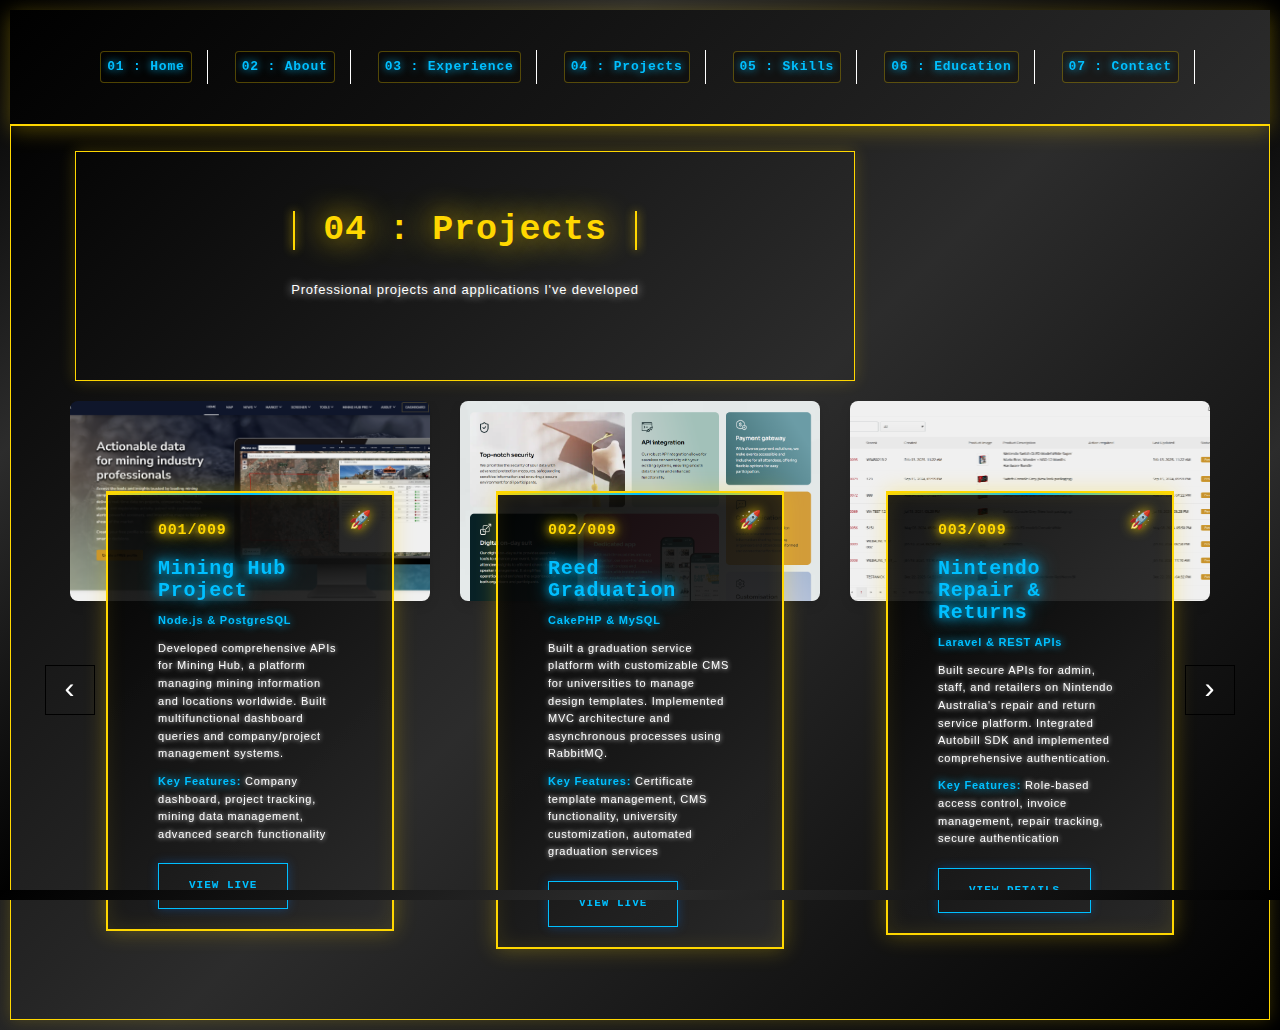
<file: templates/projects.html>
<!DOCTYPE html>
<html lang="en">

<head>
  <meta charset="UTF-8">
  <meta content="IE=edge" http-equiv="X-UA-Compatible">
  <meta content="width=device-width,initial-scale=1" name="viewport">
  <meta content="description" name="description">
  <meta name="google" content="notranslate" />
  <meta content="Mashup templates have been developped by Orson.io team" name="author">

  <!-- Disable tap highlight on IE -->
  <meta name="msapplication-tap-highlight" content="no">
  
  <link rel="apple-touch-icon" sizes="180x180" href="../static/assets/apple-icon-180x180.png">
  <link href="../static/assets/favicon.ico" rel="icon">

  <title>Projects - Siam Sarker</title>

<link href="../static/main.3f6952e4.css" rel="stylesheet">
<link href="../static/custom.css" rel="stylesheet"></head>

<body class="">
<div id="site-border-left"></div>
<div id="site-border-right"></div>
<div id="site-border-top"></div>
<div id="site-border-bottom"></div>
 <!-- Add your content of header -->
<header>
  <nav class="navbar  navbar-fixed-top navbar-default">
    <div class="container">
        <button type="button" class="navbar-toggle collapsed" data-toggle="collapse" data-target="#navbar-collapse" aria-expanded="false">
          <span class="sr-only">Toggle navigation</span>
          <span class="icon-bar"></span>
          <span class="icon-bar"></span>
          <span class="icon-bar"></span>
        </button>

      <div class="collapse navbar-collapse" id="navbar-collapse">
        <ul class="nav navbar-nav ">
          <li><a href="index.html" title=""><p style="font-size: 14px"><b>01 : Home</b></p></a></li>
          <li><a href="about.html" title=""><p style="font-size: 14px"><b>02 : About</b></p></a></li>
          <li><a href="experience.html" title=""><p style="font-size: 14px"><b>03 : Experience</b></p></a></li>
          <li><a href="projects.html" title=""><p style="font-size: 14px"><b>04 : Projects</b></p></a></li>
          <li><a href="skills.html" title=""><p style="font-size: 14px"><b>05 : Skills</b></p></a></li>
          <li><a href="education.html" title=""><p style="font-size: 14px"><b>06 : Education</b></p></a></li>
          <li><a href="contact.html" title=""><p style="font-size: 14px"><b>07 : Contact</b></p></a></li>
        </ul>


      </div> 
    </div>
  </nav>
</header>

<div class="section-container">
  <div class="container">
    <div class="row">
      
          <div class="col-sm-8 col-sm-offset-2 section-container-spacer">
        <div class="text-center">
          <h1 class="h2">04 : Projects</h1>
          <p>Professional projects and applications I've developed</p>
        </div>
      </div>

      <div class="col-md-12">
     
      <div id="myCarousel" class="carousel slide projects-carousel">
        <!-- Carousel items -->
        <div class="carousel-inner">
            <div class="item active">
                <div class="row">
                    <div class="col-sm-4">

                      <a href="work.html" title="" class="black-image-project-hover">
                        <img src="../static/assets/images/mininghub.png" alt="" class="img-responsive">
                      </a>
                      <div class="card-container card-container-lg">
                        <h4>001/009</h4>
                        <h3>Mining Hub Project</h3>
                        <p><b>Node.js & PostgreSQL</b></p>
                        <p>Developed comprehensive APIs for Mining Hub, a platform managing mining information and locations worldwide. Built multifunctional dashboard queries and company/project management systems.</p>
                        <p><strong>Key Features:</strong> Company dashboard, project tracking, mining data management, advanced search functionality</p>
                        <a href="https://mininghub.com/home" target="_blank" title="" class="btn btn-default">View Live</a>
                      </div>
                    </div>
                    <div class="col-sm-4">
                      <a href="work.html" title="" class="black-image-project-hover">
                        <img src="../static/assets/images/reed.png" alt="" class="img-responsive">
                      </a>
                      <div class="card-container card-container-lg">
                        <h4>002/009</h4>
                        <h3>Reed Graduation</h3>
                        <p><b>CakePHP & MySQL</b></p>
                        <p>Built a graduation service platform with customizable CMS for universities to manage design templates. Implemented MVC architecture and asynchronous processes using RabbitMQ.</p>
                        <p><strong>Key Features:</strong> Certificate template management, CMS functionality, university customization, automated graduation services</p>
                        <a href="https://www.reedevents.com.au/" target="_blank" title="" class="btn btn-default">View Live</a>
                      </div>
                    </div>
                    <div class="col-sm-4">
                      <a href="work.html" title="" class="black-image-project-hover">
                        <img src="../static/assets/images/nintendo.png" alt="" class="img-responsive">
                      </a>
                      <div class="card-container card-container-lg">
                        <h4>003/009</h4>
                        <h3>Nintendo Repair & Returns</h3>
                        <p><b>Laravel & REST APIs</b></p>
                        <p>Built secure APIs for admin, staff, and retailers on Nintendo Australia's repair and return service platform. Integrated Autobill SDK and implemented comprehensive authentication.</p>
                        <p><strong>Key Features:</strong> Role-based access control, invoice management, repair tracking, secure authentication</p>
                        <a href="#" target="_blank" title="" class="btn btn-default">View Details</a>
                      </div>
                    </div>
                    
                </div>
                <!--/row-->
            </div>
            <!--/item-->
            <div class="item">
                <div class="row">
                  <div class="col-sm-4">
                    <a href="work.html" class="black-image-project-hover">
                      <img src="../static/assets/images/mnb.png" alt="" class="img-responsive">
                    </a>
                    <div class="card-container">
                      <h4>004/009</h4>
                      <h3>Mining Bull Project</h3>
                      <p><b>Laravel & MySQL</b></p>
                        <p>Developed Laravel APIs for an Australian mining platform to manage commodities and company data efficiently. Built secure APIs following REST standards and scalable code structure.</p>
                        <p><strong>Key Features:</strong> Commodity data management, company records, secure API endpoints, scalable architecture</p>
                      <a href="https://www.miningbull.com.au/" target="_blank" class="btn btn-default">View Live</a>
                    </div>
                  </div>
                   <div class="col-sm-4">
                      <a href="work.html" class="black-image-project-hover">
                        <img src="../static/assets/images/locum.png" alt="" class="img-responsive">
                      </a>
                      <div class="card-container">
                        <h4>005/009</h4>
                        <h3>Locum West Portal</h3>
                        <p><b>Laravel & SendGrid</b></p>
                        <p>Created APIs for hospital-doctor coordination, with scheduling, authentication, and SendGrid-based email integration. Tested endpoints thoroughly with Postman and XAMPP.</p>
                        <p><strong>Key Features:</strong> Doctor-hospital scheduling, user authentication, automated email workflows, comprehensive API testing</p>
                        <a href="https://www.locumwest.com.au/" target="_blank" class="btn btn-default">View Live</a>
                      </div>
                    </div>
                    
                    <div class="col-sm-4">
                      <a href="work.html" class="black-image-project-hover">
                        <img src="../static/assets/images/rth.png" alt="" class="img-responsive">
                      </a>
                      <div class="card-container">
                        <h4>006/009</h4>
                        <h3>Regional Tech Hub</h3>
                        <p><b>Laravel & REST APIs</b></p>
                        <p>Created Laravel APIs for a national initiative connecting remote Australians with digital technology support. Improved digital engagement in rural and remote regions.</p>
                        <p><strong>Key Features:</strong> Network availability display, scalable APIs, rural connectivity support, clean architecture</p>
                        <a href="https://regionaltechhub.org.au/" target="_blank" class="btn btn-default">View Live</a>
                      </div>
                    </div>
                    
                </div>
                <!--/row-->
            </div>
            <!--/item-->
            <div class="item">
                <div class="row">
                  <div class="col-sm-4">
                    <a href="work.html" class="black-image-project-hover">
                      <img src="../static/assets/images/garistory.png" alt="" class="img-responsive">
                    </a>
                    <div class="card-container">
                      <h4>007/009</h4>
                      <h3>Decentralized Vehicle Info Storage System</h3>
                      <p><b>React.js & Blockchain</b></p>
                        <p>Built a blockchain-based system to securely store and manage decentralized vehicle data using React.js and REST APIs. Focused on blockchain principles for transparency and immutability.</p>
                        <p><strong>Key Features:</strong> Decentralized storage, blockchain integration, responsive UI, secure data transactions</p>
                        <a href="https://app.mininghub.com/" target="_blank" class="btn btn-default">View Live</a>
                    </div>
                  </div>
                   <div class="col-sm-4">
                      <a href="work.html" class="black-image-project-hover">
                        <img src="../static/assets/images/agrotech.png" alt="" class="img-responsive">
                      </a>
                      <div class="card-container">
                        <h4>008/009</h4>
                        <h3>AgroTech e-Market</h3>
                        <p><b>PHP, NestJS & React Native</b></p>
                        <p>Built an e-commerce platform with bidding and pre-order systems to connect farmers directly with buyers. Implemented bidding system for fair pricing and eliminated middlemen.</p>
                        <p><strong>Key Features:</strong> Bidding system, farmer-buyer direct connection, mobile app, web platform, team award winner</p>
                        <a href="https://github.com/SiamSarker/AgroTech-back" target="_blank" class="btn btn-default">View Source</a>
                      </div>
                    </div>
                    
                    <div class="col-sm-4">
                      <a href="work.html" class="black-image-project-hover">
                        <img src="../static/assets/images/multiclient.png" alt="" class="img-responsive">
                      </a>
                      <div class="card-container">
                        <h4>009/009</h4>
                        <h3>Multi-Client Server System</h3>
                        <p><b>Java & JavaFX</b></p>
                        <p>Built a JavaFX-based multi-client server system using sockets for real-time communication and connection handling. Created GUI with JavaFX for client-server interactions.</p>
                        <p><strong>Key Features:</strong> Multi-client support, socket programming, JavaFX GUI, real-time communication</p>
                        <a href="https://github.com/SiamSarker/ProjectManagement_javaFX" target="_blank" class="btn btn-default">View Source</a>
                      </div>
                    </div>
                    
                </div>
                <!--/row-->
            </div>
            <!--/item-->
        </div>
        <!--/carousel-inner--> 
        <a class="left carousel-control" href="#myCarousel" data-slide="prev">‹</a>

        <a class="right carousel-control" href="#myCarousel" data-slide="next">›</a>
     </div>



    <!--/myCarousel-->
    </div>



    </div>
  </div>
</div>



<script>
  document.addEventListener("DOMContentLoaded", function (event) {
     navActivePage();
  });
</script>

<!-- Google Analytics: change UA-XXXXX-X to be your site's ID 

<script>
  (function (i, s, o, g, r, a, m) {
    i['GoogleAnalyticsObject'] = r; i[r] = i[r] || function () {
      (i[r].q = i[r].q || []).push(arguments)
    }, i[r].l = 1 * new Date(); a = s.createElement(o),
      m = s.getElementsByTagName(o)[0]; a.async = 1; a.src = g; m.parentNode.insertBefore(a, m)
  })(window, document, 'script', '//www.google-analytics.com/analytics.js', 'ga');
  ga('create', 'UA-XXXXX-X', 'auto');
  ga('send', 'pageview');
</script>

--> <script type="text/javascript" src="../static/main.70a66962.js"></script></body>

</html>
</file>
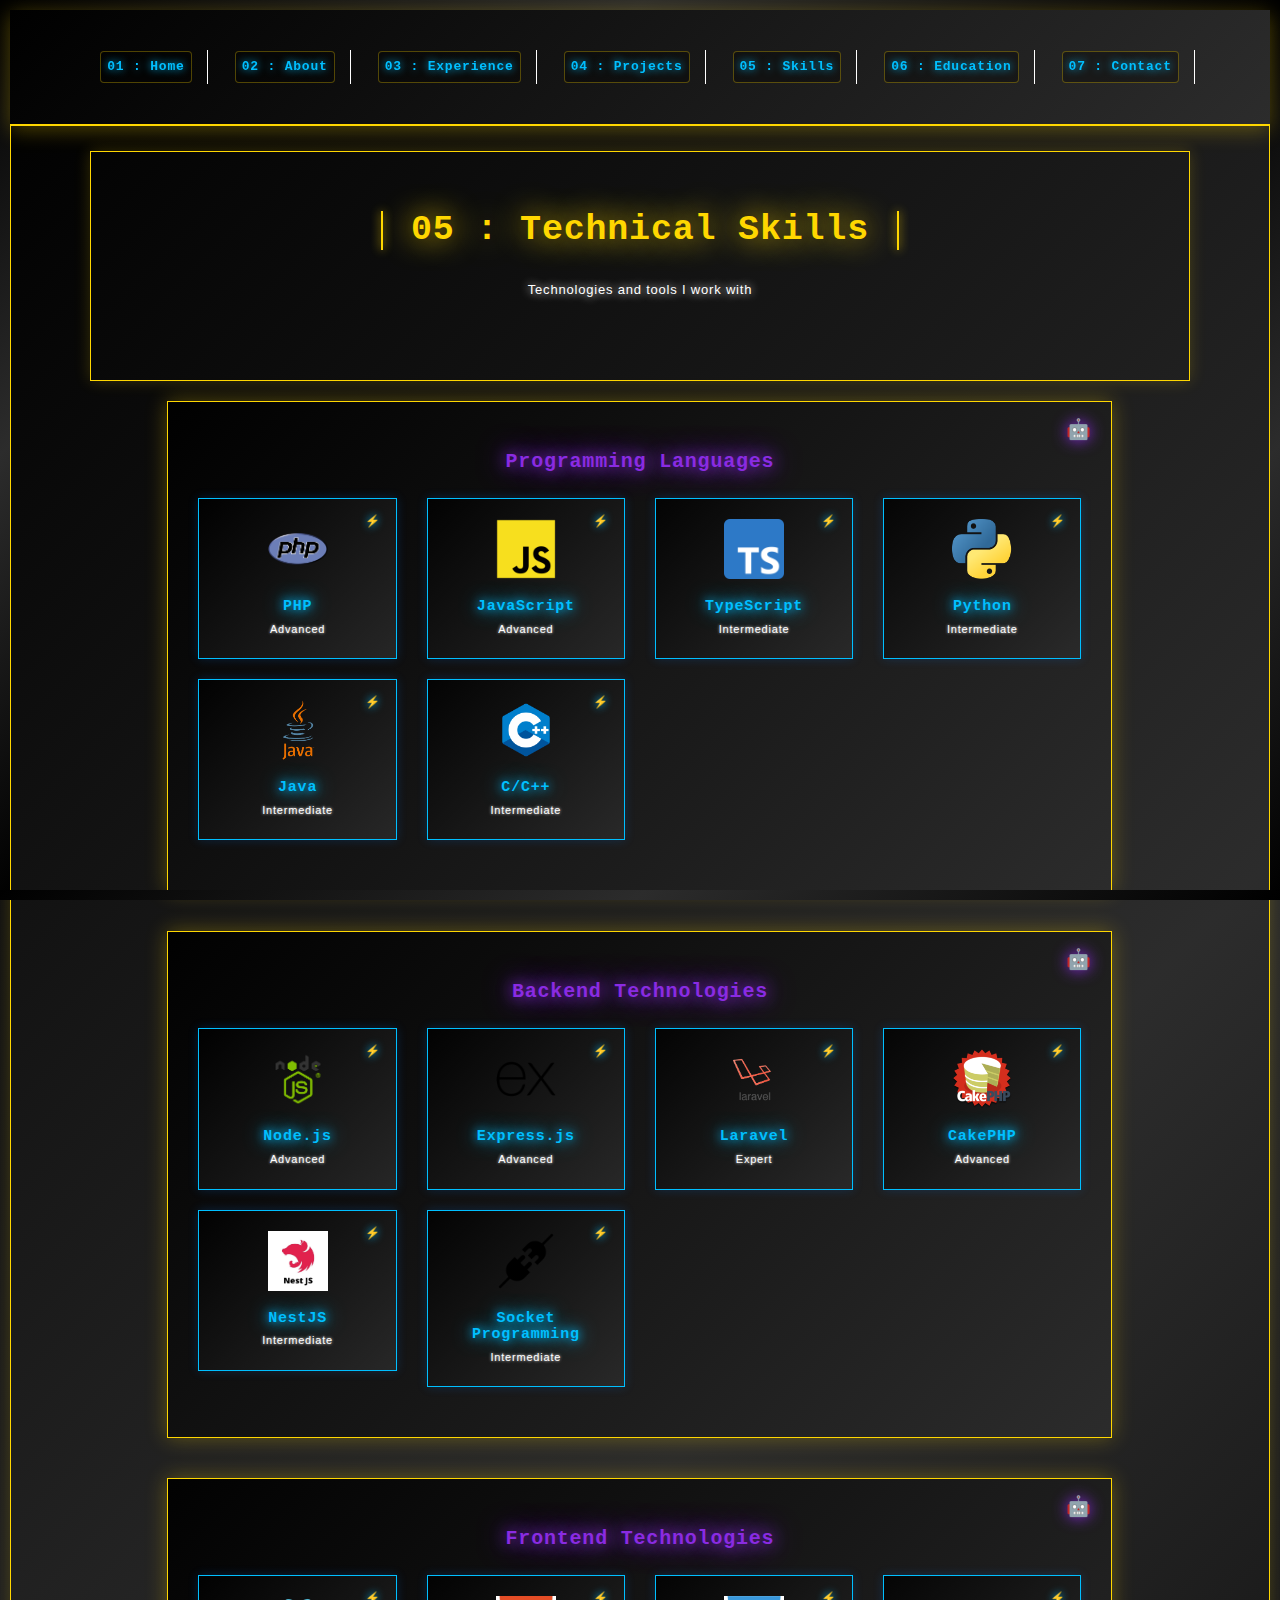
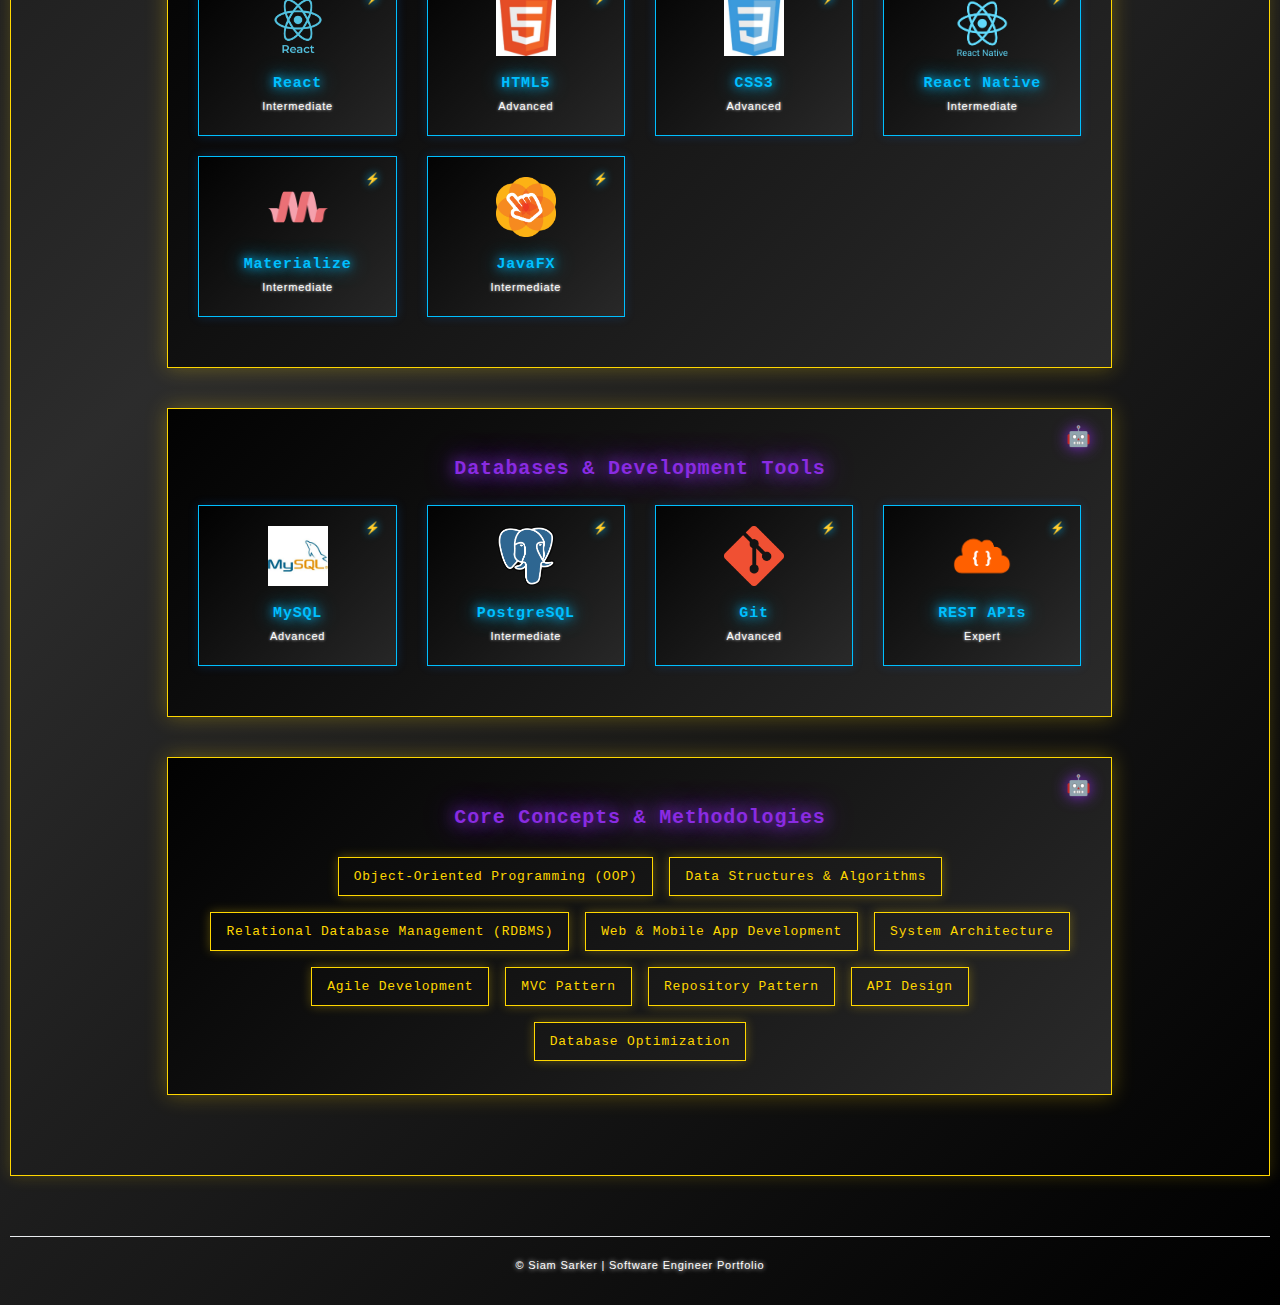
<file: templates/skills.html>
<!DOCTYPE html>
<html lang="en">

<head>
  <meta charset="UTF-8">
  <meta content="IE=edge" http-equiv="X-UA-Compatible">
  <meta content="width=device-width,initial-scale=1" name="viewport">
  <meta content="description" name="description">
  <meta name="google" content="notranslate" />
  <meta content="Mashup templates have been developped by Orson.io team" name="author">

  <!-- Disable tap highlight on IE -->
  <meta name="msapplication-tap-highlight" content="no">
  
  <link rel="apple-touch-icon" sizes="180x180" href="../static/assets/apple-icon-180x180.png">
  <link href="../static/assets/favicon.ico" rel="icon">

  <title>Skills - Siam Sarker</title>

<link href="../static/main.3f6952e4.css" rel="stylesheet">
<link href="../static/custom.css" rel="stylesheet"></head>

<body class="">
<div id="site-border-left"></div>
<div id="site-border-right"></div>
<div id="site-border-top"></div>
<div id="site-border-bottom"></div>
 <!-- Add your content of header -->
<header>
  <nav class="navbar  navbar-fixed-top navbar-default">
    <div class="container">
        <button type="button" class="navbar-toggle collapsed" data-toggle="collapse" data-target="#navbar-collapse" aria-expanded="false">
          <span class="sr-only">Toggle navigation</span>
          <span class="icon-bar"></span>
          <span class="icon-bar"></span>
          <span class="icon-bar"></span>
        </button>

      <div class="collapse navbar-collapse" id="navbar-collapse">
        <ul class="nav navbar-nav ">
          <li><a href="index.html" title=""><p style="font-size: 14px"><b>01 : Home</b></p></a></li>
          <li><a href="about.html" title=""><p style="font-size: 14px"><b>02 : About</b></p></a></li>
          <li><a href="experience.html" title=""><p style="font-size: 14px"><b>03 : Experience</b></p></a></li>
          <li><a href="projects.html" title=""><p style="font-size: 14px"><b>04 : Projects</b></p></a></li>
          <li><a href="skills.html" title=""><p style="font-size: 14px"><b>05 : Skills</b></p></a></li>
          <li><a href="education.html" title=""><p style="font-size: 14px"><b>06 : Education</b></p></a></li>
          <li><a href="contact.html" title=""><p style="font-size: 14px"><b>07 : Contact</b></p></a></li>
        </ul>

      </div> 
    </div>
  </nav>
</header>

<div class="section-container">
    <div class="container">
      <div class="row">
        <div class="col-xs-12">
          <div class="section-container-spacer text-center">
            <h1 class="h2">05 : Technical Skills</h1>
            <p>Technologies and tools I work with</p>
          </div>
          
          <div class="row">
            <div class="col-md-10 col-md-offset-1">
              
              <!-- Programming Languages -->
              <div class="skill-category">
                <h3>Programming Languages</h3>
                <div class="row">
                  <div class="col-md-3 col-sm-6">
                    <div class="skill-item">
                      <img src="../static/assets/images/php.png" alt="PHP" class="skill-icon">
                      <h4>PHP</h4>
                      <p>Advanced</p>
                    </div>
                  </div>
                  <div class="col-md-3 col-sm-6">
                    <div class="skill-item">
                      <img src="../static/assets/images/javascript.png" alt="JavaScript" class="skill-icon">
                      <h4>JavaScript</h4>
                      <p>Advanced</p>
                    </div>
                  </div>
                  <div class="col-md-3 col-sm-6">
                    <div class="skill-item">
                      <img src="../static/assets/images/Typescript_logo.png" alt="TypeScript" class="skill-icon">
                      <h4>TypeScript</h4>
                      <p>Intermediate</p>
                    </div>
                  </div>
                  <div class="col-md-3 col-sm-6">
                    <div class="skill-item">
                      <img src="../static/assets/images/Python-logo.png" alt="Python" class="skill-icon">
                      <h4>Python</h4>
                      <p>Intermediate</p>
                    </div>
                  </div>
                  <div class="col-md-3 col-sm-6">
                    <div class="skill-item">
                      <img src="../static/assets/images/java.png" alt="Java" class="skill-icon">
                      <h4>Java</h4>
                      <p>Intermediate</p>
                    </div>
                  </div>
                  <div class="col-md-3 col-sm-6">
                    <div class="skill-item">
                      <img src="../static/assets/images/c.png" alt="C/C++" class="skill-icon">
                      <h4>C/C++</h4>
                      <p>Intermediate</p>
                    </div>
                  </div>
                </div>
              </div>

              <!-- Backend Technologies -->
              <div class="skill-category">
                <h3>Backend Technologies</h3>
                <div class="row">
                  <div class="col-md-3 col-sm-6">
                    <div class="skill-item">
                      <img src="../static/assets/images/node.png" alt="Node.js" class="skill-icon">
                      <h4>Node.js</h4>
                      <p>Advanced</p>
                    </div>
                  </div>
                  <div class="col-md-3 col-sm-6">
                    <div class="skill-item">
                      <img src="../static/assets/images/Express.png" alt="Express.js" class="skill-icon">
                      <h4>Express.js</h4>
                      <p>Advanced</p>
                    </div>
                  </div>
                  <div class="col-md-3 col-sm-6">
                    <div class="skill-item">
                      <img src="../static/assets/images/laravel.png" alt="Laravel" class="skill-icon">
                      <h4>Laravel</h4>
                      <p>Expert</p>
                    </div>
                  </div>
                  <div class="col-md-3 col-sm-6">
                    <div class="skill-item">
                      <img src="../static/assets/images/cakephp.png" alt="CakePHP" class="skill-icon">
                      <h4>CakePHP</h4>
                      <p>Advanced</p>
                    </div>
                  </div>
                  <div class="col-md-3 col-sm-6">
                    <div class="skill-item">
                      <img src="../static/assets/images/nestjs.png" alt="NestJS" class="skill-icon">
                      <h4>NestJS</h4>
                      <p>Intermediate</p>
                    </div>
                  </div>
                  <div class="col-md-3 col-sm-6">
                    <div class="skill-item">
                      <img src="../static/assets/images/socket.png" alt="Socket Programming" class="skill-icon">
                      <h4>Socket Programming</h4>
                      <p>Intermediate</p>
                    </div>
                  </div>
                </div>
              </div>

              <!-- Frontend Technologies -->
              <div class="skill-category">
                <h3>Frontend Technologies</h3>
                <div class="row">
                  <div class="col-md-3 col-sm-6">
                    <div class="skill-item">
                      <img src="../static/assets/images/react.png" alt="React" class="skill-icon">
                      <h4>React</h4>
                      <p>Intermediate</p>
                    </div>
                  </div>
                  <div class="col-md-3 col-sm-6">
                    <div class="skill-item">
                      <img src="../static/assets/images/html5-300x300.jpg" alt="HTML5" class="skill-icon">
                      <h4>HTML5</h4>
                      <p>Advanced</p>
                    </div>
                  </div>
                  <div class="col-md-3 col-sm-6">
                    <div class="skill-item">
                      <img src="../static/assets/images/css3-300x300.jpg" alt="CSS3" class="skill-icon">
                      <h4>CSS3</h4>
                      <p>Advanced</p>
                    </div>
                  </div>
                  <div class="col-md-3 col-sm-6">
                    <div class="skill-item">
                      <img src="../static/assets/images/reactnative.png" alt="React Native" class="skill-icon">
                      <h4>React Native</h4>
                      <p>Intermediate</p>
                    </div>
                  </div>
                  <div class="col-md-3 col-sm-6">
                    <div class="skill-item">
                      <img src="../static/assets/images/materialize.png" alt="Materialize" class="skill-icon">
                      <h4>Materialize</h4>
                      <p>Intermediate</p>
                    </div>
                  </div>
                  <div class="col-md-3 col-sm-6">
                    <div class="skill-item">
                      <img src="../static/assets/images/javafx.png" alt="JavaFX" class="skill-icon">
                      <h4>JavaFX</h4>
                      <p>Intermediate</p>
                    </div>
                  </div>
                </div>
              </div>

              <!-- Databases & Tools -->
              <div class="skill-category">
                <h3>Databases & Development Tools</h3>
                <div class="row">
                  <div class="col-md-3 col-sm-6">
                    <div class="skill-item">
                      <img src="../static/assets/images/mysql-logo-1-300x300.jpg" alt="MySQL" class="skill-icon">
                      <h4>MySQL</h4>
                      <p>Advanced</p>
                    </div>
                  </div>
                  <div class="col-md-3 col-sm-6">
                    <div class="skill-item">
                      <img src="../static/assets/images/postgresql-logo.png" alt="PostgreSQL" class="skill-icon">
                      <h4>PostgreSQL</h4>
                      <p>Intermediate</p>
                    </div>
                  </div>
                  <div class="col-md-3 col-sm-6">
                    <div class="skill-item">
                      <img src="../static/assets/images/git.png" alt="Git" class="skill-icon">
                      <h4>Git</h4>
                      <p>Advanced</p>
                    </div>
                  </div>
                  <div class="col-md-3 col-sm-6">
                    <div class="skill-item">
                      <img src="../static/assets/images/api.png" alt="REST APIs" class="skill-icon">
                      <h4>REST APIs</h4>
                      <p>Expert</p>
                    </div>
                  </div>
                </div>
              </div>

              <!-- Core Concepts -->
              <div class="skill-category">
                <h3>Core Concepts & Methodologies</h3>
                <div class="row">
                  <div class="col-md-12">
                    <div class="concepts-grid">
                      <span class="concept-tag">Object-Oriented Programming (OOP)</span>
                      <span class="concept-tag">Data Structures & Algorithms</span>
                      <span class="concept-tag">Relational Database Management (RDBMS)</span>
                      <span class="concept-tag">Web & Mobile App Development</span>
                      <span class="concept-tag">System Architecture</span>
                      <span class="concept-tag">Agile Development</span>
                      <span class="concept-tag">MVC Pattern</span>
                      <span class="concept-tag">Repository Pattern</span>
                      <span class="concept-tag">API Design</span>
                      <span class="concept-tag">Database Optimization</span>
                    </div>
                  </div>
                </div>
              </div>

            </div>
          </div>
          
       </div>
      </div>
    </div>
  </div>

<footer class="footer-container text-center">
  <div class="container">
    <div class="row">
      <div class="col-xs-12">
        <p>© Siam Sarker | Software Engineer Portfolio</p>
      </div>
    </div>
  </div>
</footer>

<script>
  document.addEventListener("DOMContentLoaded", function (event) {
     navActivePage();
  });
</script>

<script type="text/javascript" src="../static/main.70a66962.js"></script></body>

</html>
</file>
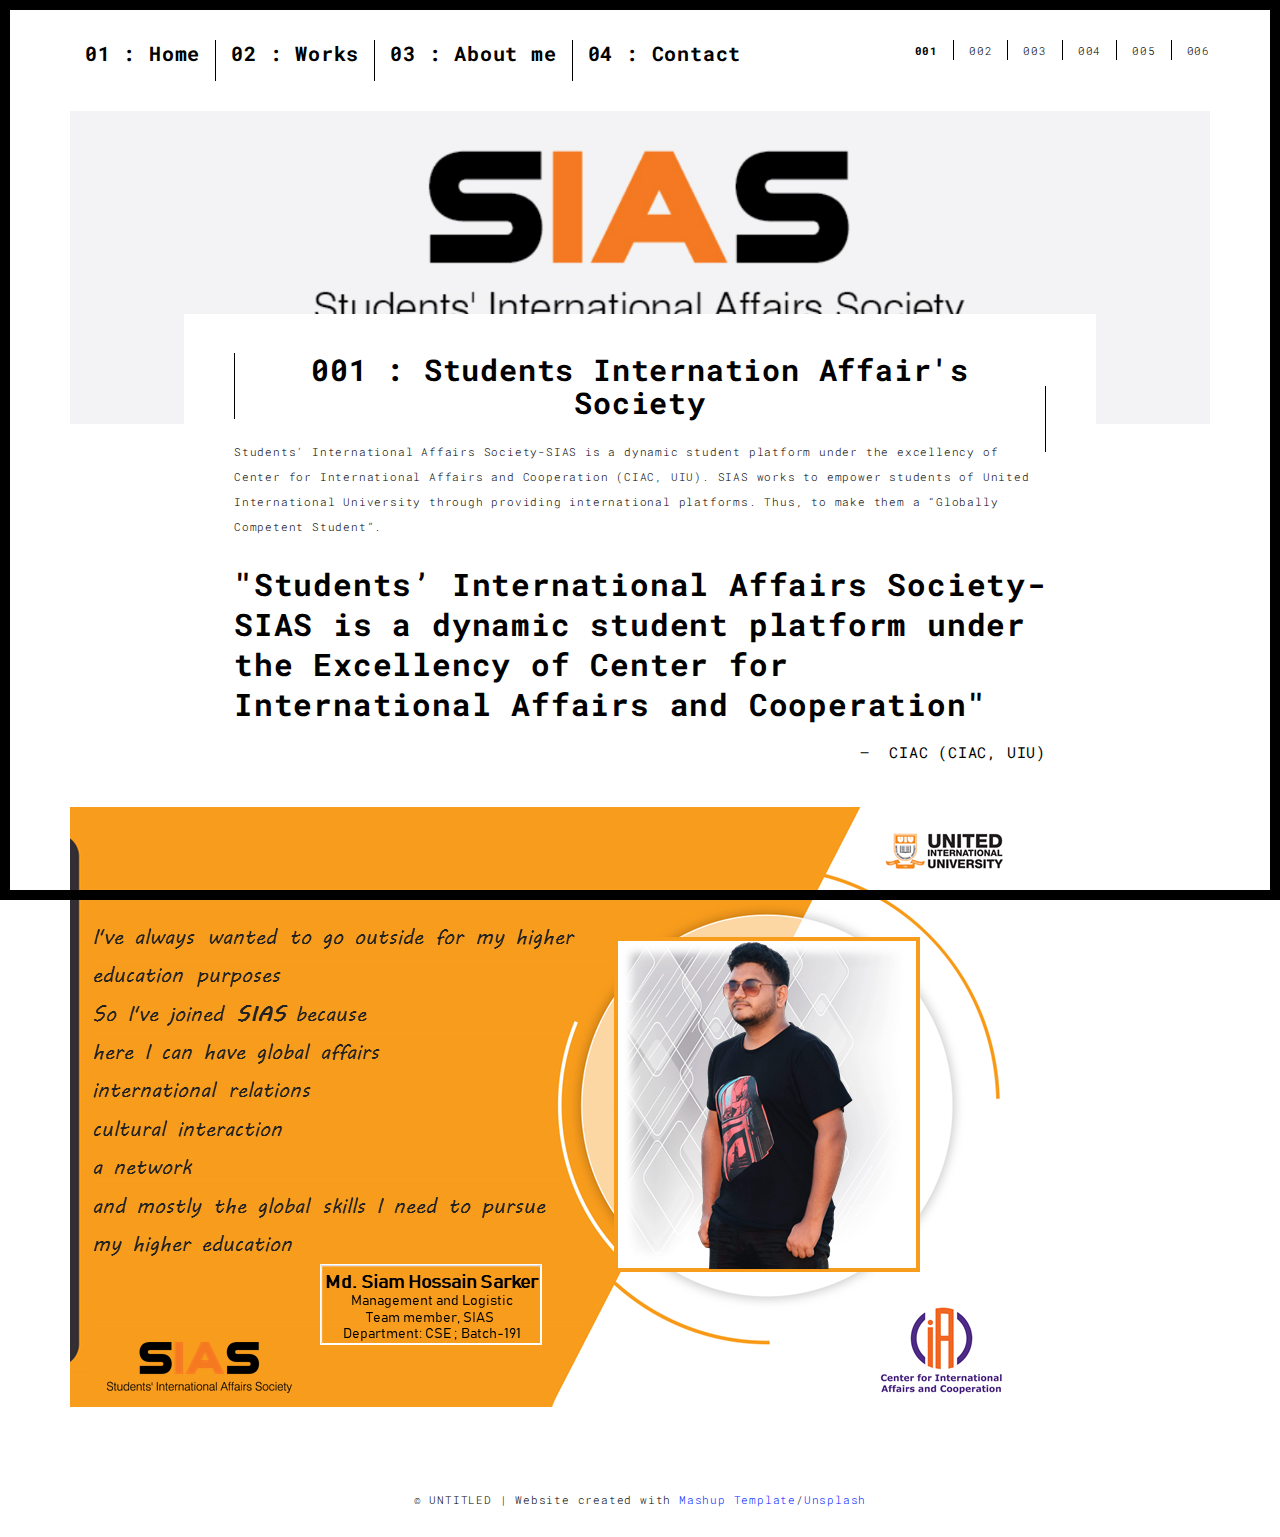
<file: templates/work.html>
<!DOCTYPE html>
<html lang="en">

<head>
  <meta charset="UTF-8">
  <meta content="IE=edge" http-equiv="X-UA-Compatible">
  <meta content="width=device-width,initial-scale=1" name="viewport">
  <meta content="description" name="description">
  <meta name="google" content="notranslate" />
  <meta content="Mashup templates have been developped by Orson.io team" name="author">

  <!-- Disable tap highlight on IE -->
  <meta name="msapplication-tap-highlight" content="no">
  
  <link rel="apple-touch-icon" sizes="180x180" href="../static/assets/apple-icon-180x180.png">
  <link href="./assets/favicon.ico" rel="icon">

  <title>Work</title>

<link href="../static/main.3f6952e4.css" rel="stylesheet"></head>

<body class="">
<div id="site-border-left"></div>
<div id="site-border-right"></div>
<div id="site-border-top"></div>
<div id="site-border-bottom"></div>
<!-- Add your content of header -->
<header>
  <nav class="navbar  navbar-fixed-top navbar-default">
    <div class="container">
        <button type="button" class="navbar-toggle collapsed" data-toggle="collapse" data-target="#navbar-collapse" aria-expanded="false">
          <span class="sr-only">Toggle navigation</span>
          <span class="icon-bar"></span>
          <span class="icon-bar"></span>
          <span class="icon-bar"></span>
        </button>

      <div class="collapse navbar-collapse" id="navbar-collapse">
        <ul class="nav navbar-nav ">
          <li><a href="index.html" title=""><p style="font-size: 20px"><b>01 : Home</b></p></a></li>
          <li><a href="works.html" title=""><p style="font-size: 20px"><b>02 : Works</b></p></a></li>
          <li><a href="about.html" title=""><p style="font-size: 20px"><b>03 : About me</b></p></a></li>
          <li><a href="contact.html" title=""><p style="font-size: 20px"><b>04 : Contact</b></p></a></li>
        </ul>


          <ul class="nav navbar-nav navbar-right navbar-small visible-md visible-lg">
            <li><a href="index.html" title="" class="active">001</a></li>
            <li><a href="index.html" title="">002</a></li>
            <li><a href="index.html" title="">003</a></li>
            <li><a href="index.html" title="">004</a></li>
            <li><a href="index.html" title="">005</a></li>
            <li><a href="index.html" title="">006</a></li>
          </ul>


      </div> 
    </div>
  </nav>
</header>
<div class="section-container">
  <div class="container">
    <div class="row">
      <div class="col-xs-12">
        <img src="../static/assets/images/SIAS.jpg" class="img-responsive" alt="">
        <div class="card-container">
          <div class="text-center">
            <h1 class="h2">001 : Students Internation Affair's Society</h1>
          </div>
          <p>Students’ International Affairs Society-SIAS is a dynamic student platform under the excellency of Center for International Affairs and Cooperation (CIAC, UIU). SIAS works to empower students of United International University through providing international platforms. Thus, to make them a “Globally Competent Student”.</p>

          <blockquote>
            <p>"Students’ International Affairs Society-SIAS is a dynamic student platform under the Excellency of Center for International Affairs and Cooperation"</p>
            <small class="pull-right">CIAC (CIAC, UIU)</small>
          </blockquote>
        </div>
      </div>

      
      
<!--      <div class="col-md-8 col-md-offset-2 section-container-spacer">-->
<!--        <div class="row">-->
<!--          <div class="col-xs-12 col-md-6">-->
<!--            <img src="../static/assets/images/work001-02.jpg" class="img-responsive" alt="">-->
<!--            <p>Menphis skyline</p>-->
<!--          </div>-->
<!--          <div class="col-xs-12 col-md-6">-->
<!--            <img src="../static/assets/images/work001-03.jpg" class="img-responsive" alt="">-->
<!--            <p>Menphis skyline</p>-->
<!--          </div>-->
<!--        </div>-->
<!--      </div>-->

      <div class="col-xs-12">
        <img src="../static/assets/images/SIAS.png" class="img-responsive" alt="">
      </div>

    </div>
  </div>
</div>


<footer class="footer-container text-center">
  <div class="container">
    <div class="row">
      <div class="col-xs-12">
        <p>© UNTITLED | Website created with <a href="http://www.mashup-template.com/" title="Create website with free html template">Mashup Template</a>/<a href="https://www.unsplash.com/" title="Beautiful Free Images">Unsplash</a></p>
      </div>
    </div>
  </div>
</footer>

<script>
  document.addEventListener("DOMContentLoaded", function (event) {
     navActivePage();
  });
</script>

<!-- Google Analytics: change UA-XXXXX-X to be your site's ID 

<script>
  (function (i, s, o, g, r, a, m) {
    i['GoogleAnalyticsObject'] = r; i[r] = i[r] || function () {
      (i[r].q = i[r].q || []).push(arguments)
    }, i[r].l = 1 * new Date(); a = s.createElement(o),
      m = s.getElementsByTagName(o)[0]; a.async = 1; a.src = g; m.parentNode.insertBefore(a, m)
  })(window, document, 'script', '//www.google-analytics.com/analytics.js', 'ga');
  ga('create', 'UA-XXXXX-X', 'auto');
  ga('send', 'pageview');
</script>

--> <script type="text/javascript" src="../static/main.70a66962.js"></script></body>

</html>
</file>
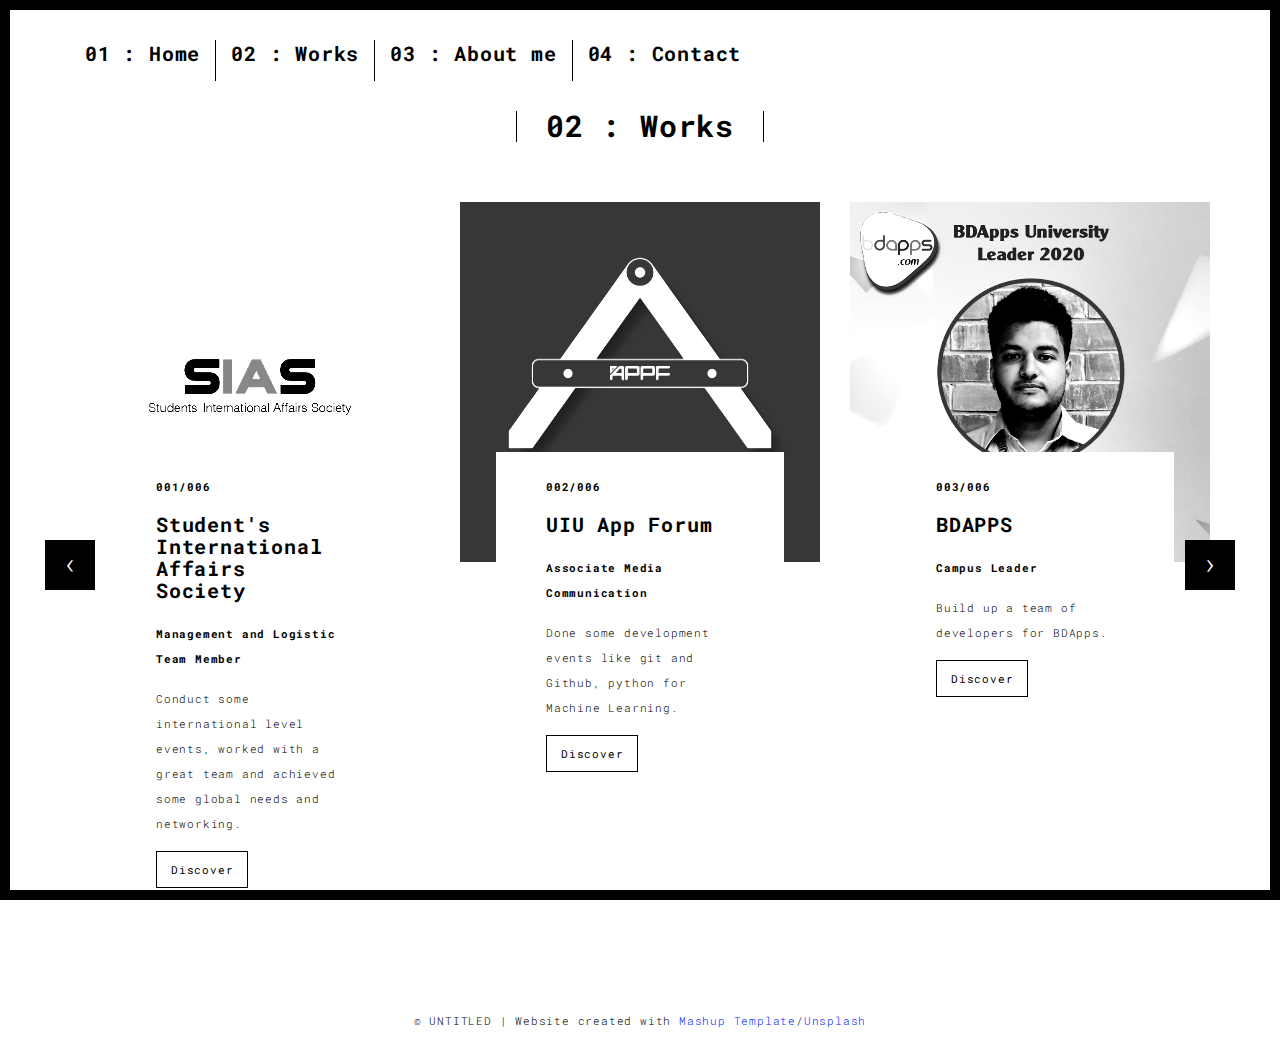
<file: templates/works.html>
<!DOCTYPE html>
<html lang="en">

<head>
  <meta charset="UTF-8">
  <meta content="IE=edge" http-equiv="X-UA-Compatible">
  <meta content="width=device-width,initial-scale=1" name="viewport">
  <meta content="description" name="description">
  <meta name="google" content="notranslate" />
  <meta content="Mashup templates have been developped by Orson.io team" name="author">

  <!-- Disable tap highlight on IE -->
  <meta name="msapplication-tap-highlight" content="no">
  
  <link rel="apple-touch-icon" sizes="180x180" href="../static/assets/apple-icon-180x180.png">
  <link href="../static/assets/favicon.ico" rel="icon">

  <title>Works</title>

<link href="../static/main.3f6952e4.css" rel="stylesheet"></head>

<body class="">
<div id="site-border-left"></div>
<div id="site-border-right"></div>
<div id="site-border-top"></div>
<div id="site-border-bottom"></div>
 <!-- Add your content of header -->
<header>
  <nav class="navbar  navbar-fixed-top navbar-default">
    <div class="container">
        <button type="button" class="navbar-toggle collapsed" data-toggle="collapse" data-target="#navbar-collapse" aria-expanded="false">
          <span class="sr-only">Toggle navigation</span>
          <span class="icon-bar"></span>
          <span class="icon-bar"></span>
          <span class="icon-bar"></span>
        </button>

      <div class="collapse navbar-collapse" id="navbar-collapse">
        <ul class="nav navbar-nav ">
          <li><a href="index.html" title=""><p style="font-size: 20px"><b>01 : Home</b></p></a></li>
          <li><a href="works.html" title=""><p style="font-size: 20px"><b>02 : Works</b></p></a></li>
          <li><a href="about.html" title=""><p style="font-size: 20px"><b>03 : About me</b></p></a></li>
          <li><a href="contact.html" title=""><p style="font-size: 20px"><b>04 : Contact</b></p></a></li>
<!--          <li><a href="./components.html" title="">05 : Components</a></li>-->
        </ul>


      </div> 
    </div>
  </nav>
</header>

<div class="section-container">
  <div class="container">
    <div class="row">
      
      <div class="col-sm-8 col-sm-offset-2 section-container-spacer">
        <div class="text-center">
          <h1 class="h2">02 : Works</h1>
<!--          <p>Nulla facilisi. Vivamus vestibulum, elit in scelerisque ultricies, nisl nunc pulvinar ligula, id sodales arcu sapien in nisi. Quisque libero enim, mattis non augue posuere, venenatis dapibus urna.</p>-->
        </div>
      </div>

      <div class="col-md-12">
     
      <div id="myCarousel" class="carousel slide projects-carousel">
        <!-- Carousel items -->
        <div class="carousel-inner">
            <div class="item active">
                <div class="row">
                    <div class="col-sm-4">

                      <a href="work.html" title="" class="black-image-project-hover">
                        <img src="../static/assets/images/SIAS2.jpg" alt="" class="img-responsive">
                      </a>
                      <div class="card-container card-container-lg">
                        <h4>001/006</h4>
                        <h3>Student's International Affairs Society</h3>
                        <p><b>Management and Logistic Team Member</b></p>
                        <p>Conduct some international level events, worked with a great team and achieved some global needs and networking.</p>
                        <a href="work.html" title="" class="btn btn-default">Discover</a>
                      </div>
                    </div>
                    <div class="col-sm-4">
                      <a href="work.html" title="" class="black-image-project-hover">
                        <img src="../static/assets/images/App2.jpg" alt="" class="img-responsive">
                      </a>
                      <div class="card-container card-container-lg">
                        <h4>002/006</h4>
                        <h3>UIU App Forum</h3>
                        <p><b>Associate Media Communication</b></p>
                        <p>Done some development events like git and Github, python for Machine Learning.</p>
                        <a href="work.html" title="" class="btn btn-default">Discover</a>
                      </div>
                    </div>
                    <div class="col-sm-4">
                      <a href="work.html" title="" class="black-image-project-hover">
                        <img src="../static/assets/images/BDApps.jpg" alt="" class="img-responsive">
                      </a>
                      <div class="card-container card-container-lg">
                        <h4>003/006</h4>
                        <h3>BDAPPS</h3>
                        <p><b>Campus Leader</b></p>
                        <p>Build up a team of developers for BDApps.</p>
                        <a href="work.html" title="" class="btn btn-default">Discover</a>
                      </div>
                    </div>
                    
                </div>
                <!--/row-->
            </div>
            <!--/item-->
            <div class="item">
                <div class="row">
                  <div class="col-sm-4">
                    <a href="work.html" class="black-image-project-hover">
                      <img src="../static/assets/images/BASIS.jpg" alt="" class="img-responsive">
                    </a>
                    <div class="card-container">
                      <h4>004/006</h4>
                      <h3>BASIS Student's Forum</h3>
                      <p><b>Executive Member</b></p>
                        <p>I've arranged Basis Soft Expo and participated Nasa Space App Challenge.</p>
                      <a href="work.html" class="btn btn-default">Discover</a>
                    </div>
                  </div>
                   <div class="col-sm-4">
                      <a href="work.html" class="black-image-project-hover">
                        <img src="../static/assets/images/BIF.jpg" alt="" class="img-responsive">
                      </a>
                      <div class="card-container">
                        <h4>005/006</h4>
                        <h3>Bangladesh Innovation Forum</h3>
                        <p><b>Robotics Team Member</b></p>
                        <p>Work with robotics parts on Space Innovation Camp</p>
                        <a href="work.html" class="btn btn-default">Discover</a>
                      </div>
                    </div>
                    
                    <div class="col-sm-4">
                      <a href="work.html" class="black-image-project-hover">
                        <img src="../static/assets/images/emk.jpg" alt="" class="img-responsive">
                      </a>
                      <div class="card-container">
                        <h4>006/006</h4>
                        <h3>EMK Center</h3>
                        <p><b>General Member</b></p>
                        <p>Done some projects over the years.</p>
                        <a href="work.html" class="btn btn-default">Discover</a>
                      </div>
                    </div>
                    
                </div>
                <!--/row-->
            </div>
            
            <!--/item-->
        </div>
        <!--/carousel-inner--> 
        <a class="left carousel-control" href="#myCarousel" data-slide="prev">‹</a>

        <a class="right carousel-control" href="#myCarousel" data-slide="next">›</a>
     </div>



    <!--/myCarousel-->
    </div>



    </div>
  </div>
</div>


<footer class="footer-container text-center">
  <div class="container">
    <div class="row">
      <div class="col-xs-12">
        <p>© UNTITLED | Website created with <a href="http://www.mashup-template.com/" title="Create website with free html template">Mashup Template</a>/<a href="https://www.unsplash.com/" title="Beautiful Free Images">Unsplash</a></p>
      </div>
    </div>
  </div>
</footer>

<script>
  document.addEventListener("DOMContentLoaded", function (event) {
     navActivePage();
  });
</script>

<!-- Google Analytics: change UA-XXXXX-X to be your site's ID 

<script>
  (function (i, s, o, g, r, a, m) {
    i['GoogleAnalyticsObject'] = r; i[r] = i[r] || function () {
      (i[r].q = i[r].q || []).push(arguments)
    }, i[r].l = 1 * new Date(); a = s.createElement(o),
      m = s.getElementsByTagName(o)[0]; a.async = 1; a.src = g; m.parentNode.insertBefore(a, m)
  })(window, document, 'script', '//www.google-analytics.com/analytics.js', 'ga');
  ga('create', 'UA-XXXXX-X', 'auto');
  ga('send', 'pageview');
</script>

--> <script type="text/javascript" src="../static/main.70a66962.js"></script></body>

</html>
</file>
<file: static/custom.css>
/* Custom Portfolio Styles - Star Wars Theme */

/* Star Wars Color Palette */
:root {
    --starwars-gold: #FFD700;
    --starwars-blue: #00BFFF;
    --starwars-red: #DC143C;
    --starwars-green: #00FF7F;
    --starwars-purple: #8A2BE2;
    --starwars-dark: #000000;
    --starwars-gray: #2C2C2C;
    --starwars-light-gray: #404040;
    --starwars-white: #FFFFFF;
    --starwars-silver: #C0C0C0;
}

/* Star Wars Typography */
@import url('https://fonts.googleapis.com/css2?family=Orbitron:wght@400;700;900&family=Rajdhani:wght@300;400;500;600;700&display=swap');

/* Navigation fixes - Star Wars themed */
.navbar {
    position: fixed !important;
    top: 0 !important;
    left: 0 !important;
    right: 0 !important;
    z-index: 1000 !important;
    background: linear-gradient(135deg, var(--starwars-dark) 0%, var(--starwars-gray) 100%) !important;
    backdrop-filter: blur(10px) !important;
    border-bottom: 2px solid var(--starwars-gold) !important;
    box-shadow: 0 4px 20px rgba(255, 215, 0, 0.3) !important;
}

.navbar-nav {
    display: flex;
    flex-wrap: wrap;
    justify-content: center;
    align-items: center;
    width: 100%;
    padding-top: 10px !important;
    padding-bottom: 10px !important;
    gap: 8px;
}

.navbar-nav li {
    margin: 0 2px;
    flex-shrink: 0;
    min-width: fit-content;
}

.navbar-nav li a p {
    font-size: 14px !important;
    margin: 0;
    padding: 6px 8px;
    white-space: nowrap;
    overflow: visible !important;
    text-overflow: unset !important;
    color: var(--starwars-gold) !important;
    font-family: 'Orbitron', monospace !important;
    font-weight: 700 !important;
    text-shadow: 
        0 0 10px var(--starwars-gold),
        0 0 20px var(--starwars-gold),
        0 0 30px var(--starwars-gold) !important;
    transition: all 0.3s ease !important;
    background: rgba(0, 0, 0, 0.3) !important;
    border-radius: 4px !important;
    border: 1px solid rgba(255, 215, 0, 0.3) !important;
    min-width: fit-content !important;
}

.navbar-nav li a:hover p {
    color: var(--starwars-blue) !important;
    text-shadow: 
        0 0 15px var(--starwars-blue),
        0 0 30px var(--starwars-blue),
        0 0 45px var(--starwars-blue) !important;
    transform: scale(1.05) !important;
    background: rgba(0, 191, 255, 0.2) !important;
    border-color: var(--starwars-blue) !important;
}

/* Add top margin to body content to prevent overlap */
body {
    margin-top: 80px !important;
    background: linear-gradient(135deg, var(--starwars-dark) 0%, var(--starwars-gray) 50%, var(--starwars-dark) 100%) !important;
    color: var(--starwars-white) !important;
    font-family: 'Rajdhani', sans-serif !important;
    min-height: 100vh !important;
    position: relative !important;
}

/* Star Wars Background Effects */
body::before {
    content: '';
    position: fixed;
    top: 0;
    left: 0;
    width: 100%;
    height: 100%;
    background: 
        radial-gradient(circle at 20% 80%, rgba(255, 215, 0, 0.1) 0%, transparent 50%),
        radial-gradient(circle at 80% 20%, rgba(0, 191, 255, 0.1) 0%, transparent 50%),
        radial-gradient(circle at 40% 40%, rgba(220, 20, 60, 0.05) 0%, transparent 50%),
        /* Star Wars decorative elements */
        url("data:image/svg+xml,%3Csvg xmlns='http://www.w3.org/2000/svg' width='100' height='100' viewBox='0 0 100 100'%3E%3Cg fill-opacity='0.1'%3E%3Cpolygon fill='%23FFD700' points='50 0 60 40 100 50 60 60 50 100 40 60 0 50 40 40'/%3E%3C/g%3E%3C/svg%3E"),
        url("data:image/svg+xml,%3Csvg xmlns='http://www.w3.org/2000/svg' width='80' height='80' viewBox='0 0 80 80'%3E%3Cg fill-opacity='0.08'%3E%3Ccircle fill='%2300BFFF' cx='40' cy='40' r='20'/%3E%3C/g%3E%3C/svg%3E");
    pointer-events: none;
    z-index: -1;
}

/* Star Wars Decorative Elements */
body::after {
    content: '';
    position: fixed;
    top: 0;
    left: 0;
    width: 100%;
    height: 100%;
    background-image: 
        /* Starfighters */
        url("data:image/svg+xml,%3Csvg xmlns='http://www.w3.org/2000/svg' width='60' height='30' viewBox='0 0 60 30'%3E%3Cg fill-opacity='0.05' fill='%23FFD700'%3E%3Cpolygon points='30 0 45 15 30 30 15 15'/%3E%3C/g%3E%3C/svg%3E"),
        /* Droids */
        url("data:image/svg+xml,%3Csvg xmlns='http://www.w3.org/2000/svg' width='40' height='40' viewBox='0 0 40 40'%3E%3Cg fill-opacity='0.06' fill='%2300BFFF'%3E%3Ccircle cx='20' cy='20' r='15'/%3E%3Ccircle cx='20' cy='20' r='8'/%3E%3C/g%3E%3C/svg%3E"),
        /* Death Star */
        url("data:image/svg+xml,%3Csvg xmlns='http://www.w3.org/2000/svg' width='50' height='50' viewBox='0 0 50 50'%3E%3Cg fill-opacity='0.04' fill='%23DC143C'%3E%3Ccircle cx='25' cy='25' r='20'/%3E%3Ccircle cx='25' cy='25' r='12'/%3E%3C/g%3E%3C/svg%3E");
    background-size: 200px 100px, 150px 150px, 100px 100px;
    background-position: 10% 20%, 80% 60%, 50% 80%;
    background-repeat: no-repeat;
    pointer-events: none;
    z-index: -1;
    animation: starwars-drift 20s linear infinite;
}

@keyframes starwars-drift {
    0% { transform: translateX(0) translateY(0); }
    25% { transform: translateX(-10px) translateY(-5px); }
    50% { transform: translateX(5px) translateY(-10px); }
    75% { transform: translateX(-5px) translateY(5px); }
    100% { transform: translateX(0) translateY(0); }
}

/* Star Wars Hero Section */
.hero-full-container {
    background: linear-gradient(135deg, var(--starwars-dark) 0%, var(--starwars-gray) 50%, var(--starwars-dark) 100%) !important;
    position: relative !important;
    overflow: hidden !important;
}

.hero-full-container::before {
    content: '';
    position: absolute;
    top: 0;
    left: 0;
    right: 0;
    bottom: 0;
    background: 
        linear-gradient(45deg, transparent 30%, rgba(255, 215, 0, 0.1) 50%, transparent 70%),
        linear-gradient(-45deg, transparent 30%, rgba(0, 191, 255, 0.1) 50%, transparent 70%);
    animation: starwars-scan 4s ease-in-out infinite;
    z-index: 1;
}

@keyframes starwars-scan {
    0%, 100% { opacity: 0.3; }
    50% { opacity: 0.8; }
}

.hero-full-container .container {
    position: relative;
    z-index: 2;
}

.hero-full-container h1 {
    color: var(--starwars-gold) !important;
    font-family: 'Orbitron', monospace !important;
    font-weight: 900 !important;
    font-size: 4rem !important;
    text-shadow: 
        0 0 20px var(--starwars-gold),
        0 0 40px var(--starwars-gold),
        0 0 60px var(--starwars-gold) !important;
    animation: starwars-glow 2s ease-in-out infinite alternate !important;
    margin-bottom: 20px !important;
}

@keyframes starwars-glow {
    from { 
        text-shadow: 
            0 0 20px var(--starwars-gold),
            0 0 40px var(--starwars-gold),
            0 0 60px var(--starwars-gold);
    }
    to { 
        text-shadow: 
            0 0 30px var(--starwars-gold),
            0 0 60px var(--starwars-gold),
            0 0 90px var(--starwars-gold);
    }
}

/* Star Wars Typography - Enhanced */
h1, h2, h3, h4 {
    color: var(--starwars-gold) !important;
    font-family: 'Orbitron', monospace !important;
    font-weight: 700 !important;
    text-shadow: 
        0 0 10px var(--starwars-gold),
        0 0 20px var(--starwars-gold),
        0 0 30px var(--starwars-gold) !important;
}

h1 { 
    font-size: 3rem !important; 
    text-shadow: 
        0 0 15px var(--starwars-gold),
        0 0 30px var(--starwars-gold),
        0 0 45px var(--starwars-gold) !important;
}
h2 { 
    font-size: 2.5rem !important; 
    text-shadow: 
        0 0 12px var(--starwars-gold),
        0 0 24px var(--starwars-gold),
        0 0 36px var(--starwars-gold) !important;
}
h3 { 
    font-size: 2rem !important; 
    text-shadow: 
        0 0 10px var(--starwars-gold),
        0 0 20px var(--starwars-gold),
        0 0 30px var(--starwars-gold) !important;
}
h4 { 
    font-size: 1.5rem !important; 
    text-shadow: 
        0 0 8px var(--starwars-gold),
        0 0 16px var(--starwars-gold),
        0 0 24px var(--starwars-gold) !important;
}

p {
    color: var(--starwars-white) !important;
    font-family: 'Rajdhani', sans-serif !important;
    font-size: 1.1rem !important;
    line-height: 1.6 !important;
    text-shadow: 0 0 5px var(--starwars-white) !important;
}

/* Star Wars themed text elements */
strong, b {
    color: var(--starwars-blue) !important;
    text-shadow: 0 0 8px var(--starwars-blue) !important;
}

em, i {
    color: var(--starwars-green) !important;
    text-shadow: 0 0 6px var(--starwars-green) !important;
}

li {
    color: var(--starwars-white) !important;
    text-shadow: 0 0 3px var(--starwars-white) !important;
}

/* Star Wars Buttons */
.btn-primary {
    background: linear-gradient(135deg, var(--starwars-gold) 0%, #FFA500 100%) !important;
    border: 2px solid var(--starwars-gold) !important;
    color: var(--starwars-dark) !important;
    font-family: 'Orbitron', monospace !important;
    font-weight: 700 !important;
    padding: 12px 30px !important;
    border-radius: 0 !important;
    text-transform: uppercase !important;
    letter-spacing: 2px !important;
    box-shadow: 
        0 0 20px rgba(255, 215, 0, 0.5),
        inset 0 0 20px rgba(255, 255, 255, 0.2) !important;
    transition: all 0.3s ease !important;
    position: relative !important;
    overflow: hidden !important;
}

.btn-primary::before {
    content: '';
    position: absolute;
    top: 0;
    left: -100%;
    width: 100%;
    height: 100%;
    background: linear-gradient(90deg, transparent, rgba(255, 255, 255, 0.4), transparent);
    transition: left 0.5s ease;
}

.btn-primary:hover::before {
    left: 100%;
}

.btn-primary:hover {
    transform: translateY(-2px) !important;
    box-shadow: 
        0 0 30px rgba(255, 215, 0, 0.8),
        inset 0 0 30px rgba(255, 255, 255, 0.3) !important;
    color: var(--starwars-dark) !important;
}

.btn-default {
    background: linear-gradient(135deg, var(--starwars-gray) 0%, var(--starwars-light-gray) 100%) !important;
    border: 2px solid var(--starwars-blue) !important;
    color: var(--starwars-blue) !important;
    font-family: 'Orbitron', monospace !important;
    font-weight: 600 !important;
    padding: 12px 30px !important;
    border-radius: 0 !important;
    text-transform: uppercase !important;
    letter-spacing: 1px !important;
    box-shadow: 0 0 15px rgba(0, 191, 255, 0.3) !important;
    transition: all 0.3s ease !important;
}

.btn-default:hover {
    background: linear-gradient(135deg, var(--starwars-blue) 0%, var(--starwars-purple) 100%) !important;
    color: var(--starwars-white) !important;
    box-shadow: 0 0 25px rgba(0, 191, 255, 0.6) !important;
    transform: translateY(-2px) !important;
}

/* Star Wars Cards - No White Backgrounds */
.card-container {
    background: linear-gradient(135deg, rgba(0, 0, 0, 0.9) 0%, rgba(44, 44, 44, 0.9) 100%) !important;
    border: 2px solid var(--starwars-gold) !important;
    border-radius: 0 !important;
    box-shadow: 
        0 0 20px rgba(255, 215, 0, 0.3),
        inset 0 0 20px rgba(255, 215, 0, 0.1) !important;
    transition: all 0.3s ease !important;
    margin-bottom: 30px !important;
    position: relative !important;
    overflow: hidden !important;
}

/* Eliminate all white backgrounds - Force override */
.white-text-container {
    background: linear-gradient(135deg, var(--starwars-dark) 0%, var(--starwars-gray) 100%) !important;
}

.starwars-hero-container {
    background: linear-gradient(135deg, var(--starwars-dark) 0%, var(--starwars-gray) 100%) !important;
}

.section-container {
    background: linear-gradient(135deg, rgba(0, 0, 0, 0.95) 0%, rgba(44, 44, 44, 0.95) 100%) !important;
    border: 1px solid var(--starwars-gold) !important;
    box-shadow: 0 0 15px rgba(255, 215, 0, 0.2) !important;
}

.container {
    background: transparent !important;
}

.row {
    background: transparent !important;
}

.col-xs-12, .col-sm-6, .col-sm-4, .col-md-6, .col-md-4 {
    background: transparent !important;
}

/* Force dark backgrounds for all page sections */
body > div {
    background: linear-gradient(135deg, var(--starwars-dark) 0%, var(--starwars-gray) 50%, var(--starwars-dark) 100%) !important;
}

/* Override main CSS file styles */
.section-container-spacer {
    background: linear-gradient(135deg, rgba(0, 0, 0, 0.95) 0%, rgba(44, 44, 44, 0.95) 100%) !important;
    border: 1px solid var(--starwars-gold) !important;
    box-shadow: 0 0 15px rgba(255, 215, 0, 0.2) !important;
    padding: 40px !important;
    margin: 20px !important;
}

/* Force dark backgrounds for all content areas */
.section-container-spacer .container {
    background: transparent !important;
}

.section-container-spacer .row {
    background: transparent !important;
}

.section-container-spacer .col-xs-12,
.section-container-spacer .col-sm-6,
.section-container-spacer .col-sm-4,
.section-container-spacer .col-md-6,
.section-container-spacer .col-md-4 {
    background: transparent !important;
}

/* About page specific fixes */
.about-section {
    background: linear-gradient(135deg, rgba(0, 0, 0, 0.95) 0%, rgba(44, 44, 44, 0.95) 100%) !important;
}

.about-content {
    background: transparent !important;
}

.about-text {
    background: transparent !important;
}

.about-image {
    background: transparent !important;
}

/* Experience page specific fixes */
.experience-section {
    background: linear-gradient(135deg, rgba(0, 0, 0, 0.95) 0%, rgba(44, 44, 44, 0.95) 100%) !important;
}

/* Projects page specific fixes */
.projects-section {
    background: linear-gradient(135deg, rgba(0, 0, 0, 0.95) 0%, rgba(44, 44, 44, 0.95) 100%) !important;
}

/* Skills page specific fixes */
.skills-section {
    background: linear-gradient(135deg, rgba(0, 0, 0, 0.95) 0%, rgba(44, 44, 44, 0.95) 100%) !important;
}

/* Education page specific fixes */
.education-section {
    background: linear-gradient(135deg, rgba(0, 0, 0, 0.95) 0%, rgba(44, 44, 44, 0.95) 100%) !important;
}

/* Contact page specific fixes */
.contact-section {
    background: linear-gradient(135deg, rgba(0, 0, 0, 0.95) 0%, rgba(44, 44, 44, 0.95) 100%) !important;
}

/* Force all main content areas to be dark */
main, .main-content, .content-area, .page-content {
    background: linear-gradient(135deg, var(--starwars-dark) 0%, var(--starwars-gray) 50%, var(--starwars-dark) 100%) !important;
}

/* Override any remaining white backgrounds */
* {
    background-color: transparent !important;
}

body, html {
    background: linear-gradient(135deg, var(--starwars-dark) 0%, var(--starwars-gray) 50%, var(--starwars-dark) 100%) !important;
}

/* Nuclear option - Force all elements to be dark */
div, section, article, main, aside, header, footer {
    background-color: transparent !important;
    background-image: none !important;
}

/* Specific overrides for common white background classes */
.white-text-container,
.section-container-spacer,
.section-container,
.container,
.row,
.col-xs-12,
.col-sm-6,
.col-sm-4,
.col-md-6,
.col-md-4,
.col-lg-6,
.col-lg-4,
.col-xl-6,
.col-xl-4 {
    background: linear-gradient(135deg, rgba(0, 0, 0, 0.95) 0%, rgba(44, 44, 44, 0.95) 100%) !important;
    background-color: transparent !important;
    background-image: none !important;
}

/* Force override for any remaining white backgrounds */
*[style*="background-color: white"],
*[style*="background-color: #fff"],
*[style*="background-color: #ffffff"],
*[style*="background: white"],
*[style*="background: #fff"],
*[style*="background: #ffffff"] {
    background: linear-gradient(135deg, rgba(0, 0, 0, 0.95) 0%, rgba(44, 44, 44, 0.95) 100%) !important;
    background-color: transparent !important;
}

.card-container::before {
    content: '';
    position: absolute;
    top: 0;
    left: 0;
    right: 0;
    height: 2px;
    background: linear-gradient(90deg, var(--starwars-gold), var(--starwars-blue), var(--starwars-gold));
    animation: starwars-border 3s linear infinite;
}

@keyframes starwars-border {
    0% { transform: translateX(-100%); }
    100% { transform: translateX(100%); }
}

.card-container:hover {
    transform: translateY(-5px) !important;
    box-shadow: 
        0 0 30px rgba(255, 215, 0, 0.5),
        inset 0 0 30px rgba(255, 215, 0, 0.2) !important;
}

.card-container h3 {
    color: var(--starwars-blue) !important;
    font-family: 'Orbitron', monospace !important;
    text-shadow: 
        0 0 10px var(--starwars-blue),
        0 0 20px var(--starwars-blue) !important;
}

.card-container h4 {
    color: var(--starwars-gold) !important;
    font-family: 'Orbitron', monospace !important;
    text-shadow: 
        0 0 8px var(--starwars-gold),
        0 0 16px var(--starwars-gold) !important;
}

.card-container p {
    color: var(--starwars-white) !important;
    font-family: 'Rajdhani', sans-serif !important;
    text-shadow: 0 0 3px var(--starwars-white) !important;
}

/* Star Wars Project Decorative Elements */
.card-container::after {
    content: '🚀';
    position: absolute;
    top: 15px;
    right: 20px;
    font-size: 1.8rem;
    color: var(--starwars-gold);
    text-shadow: 0 0 12px var(--starwars-gold);
    animation: starwars-rocket 4s ease-in-out infinite;
}

@keyframes starwars-rocket {
    0%, 100% { transform: translateY(0) rotate(0deg); opacity: 0.8; }
    50% { transform: translateY(-8px) rotate(10deg); opacity: 1; }
}

/* Star Wars Droids - Clean Big Image */
.starwars-droids {
    position: absolute;
    right: 30px;
    top: 50%;
    transform: translateY(-50%);
    z-index: 10;
}

.droid-image-container {
    position: relative;
    display: inline-block;
}

.droid-image {
    width: 500px;
    height: auto;
    border-radius: 0;
    border: none;
    box-shadow: none;
    transition: none;
    animation: none;
}

.droid-image:hover {
    transform: none;
    box-shadow: none;
}

/* Responsive section container padding */
@media (min-width: 1200px) {
    .section-container {
        padding: 40px 0;
    }
}

/* Responsive droids */
@media (max-width: 1400px) {
    .droid-image {
        width: 450px;
    }
}

@media (max-width: 1200px) {
    .starwars-droids {
        right: 20px;
    }
    
    .droid-image {
        width: 400px;
    }
}

@media (max-width: 992px) {
    .starwars-droids {
        position: relative;
        right: auto;
        top: auto;
        transform: none;
        text-align: center;
        margin-top: 40px;
    }
    
    .droid-image {
        width: 350px;
    }
}

@media (max-width: 768px) {
    .droid-image {
        width: 300px;
    }
}

@media (max-width: 576px) {
    .droid-image {
        width: 250px;
    }
}

/* Fix readability issues - Make text lighter */
.section-container p {
    color: var(--starwars-white) !important;
    font-size: 1.1rem !important;
    line-height: 1.6 !important;
    text-shadow: 0 0 5px var(--starwars-white) !important;
}

.section-container-spacer p {
    color: var(--starwars-white) !important;
    font-size: 1.2rem !important;
    line-height: 1.6 !important;
    text-shadow: 0 0 5px var(--starwars-white) !important;
}

/* Fix h2 dividers to Star Wars theme */
.h2:after, .h2:before, h2:after, h2:before {
    content: "";
    position: absolute;
    height: 100%;
    background-color: var(--starwars-gold) !important;
    width: 2px !important;
    box-shadow: 0 0 10px var(--starwars-gold) !important;
}

/* Star Wars Section Headers */
.section-container-spacer h1 {
    color: var(--starwars-gold) !important;
    font-family: 'Orbitron', monospace !important;
    font-weight: 900 !important;
    font-size: 3.5rem !important;
    text-shadow: 0 0 30px var(--starwars-gold) !important;
    margin-bottom: 30px !important;
    text-align: center !important;
    animation: starwars-title-glow 3s ease-in-out infinite alternate !important;
}

@keyframes starwars-title-glow {
    from { 
        text-shadow: 0 0 30px var(--starwars-gold);
        filter: brightness(1);
    }
    to { 
        text-shadow: 0 0 50px var(--starwars-gold), 0 0 70px var(--starwars-blue);
        filter: brightness(1.2);
    }
}

.section-container-spacer p {
    color: var(--starwars-white) !important;
    font-family: 'Rajdhani', sans-serif !important;
    font-size: 1.3rem !important;
    text-align: center !important;
    text-shadow: 0 0 10px var(--starwars-white) !important;
    margin-bottom: 40px !important;
}

/* Star Wars Experience & Education Items - Enhanced */
.experience-item, .education-item {
    background: linear-gradient(135deg, rgba(0, 0, 0, 0.95) 0%, rgba(44, 44, 44, 0.95) 100%) !important;
    border: 2px solid var(--starwars-gold) !important;
    border-radius: 0 !important;
    padding: 30px !important;
    margin-bottom: 40px !important;
    box-shadow: 
        0 0 20px rgba(255, 215, 0, 0.3),
        inset 0 0 20px rgba(255, 215, 0, 0.1) !important;
    transition: all 0.3s ease !important;
    position: relative !important;
    overflow: hidden !important;
}

.experience-item::before, .education-item::before {
    content: '';
    position: absolute;
    top: 0;
    left: 0;
    right: 0;
    height: 3px;
    background: linear-gradient(90deg, var(--starwars-gold), var(--starwars-blue), var(--starwars-gold));
    animation: starwars-border 4s linear infinite;
}

.experience-item::after, .education-item::after {
    content: '⚡';
    position: absolute;
    top: 10px;
    right: 15px;
    font-size: 1.5rem;
    color: var(--starwars-gold);
    text-shadow: 0 0 10px var(--starwars-gold);
    animation: starwars-pulse 2s ease-in-out infinite;
}

@keyframes starwars-pulse {
    0%, 100% { opacity: 0.6; transform: scale(1); }
    50% { opacity: 1; transform: scale(1.1); }
}

.experience-item:hover, .education-item:hover {
    transform: translateY(-5px) !important;
    box-shadow: 
        0 0 30px rgba(255, 215, 0, 0.5),
        inset 0 0 30px rgba(255, 215, 0, 0.2) !important;
}

.experience-content h3, .education-content h3 {
    color: var(--starwars-blue) !important;
    font-family: 'Orbitron', monospace !important;
    font-weight: 700 !important;
    text-shadow: 
        0 0 15px var(--starwars-blue),
        0 0 30px var(--starwars-blue) !important;
    font-size: 1.8rem !important;
}

.experience-content h4, .education-content h4 {
    color: var(--starwars-gold) !important;
    font-family: 'Orbitron', monospace !important;
    font-weight: 600 !important;
    text-shadow: 
        0 0 10px var(--starwars-gold),
        0 0 20px var(--starwars-gold) !important;
}

.duration, .cgpa {
    color: var(--starwars-green) !important;
    font-family: 'Rajdhani', sans-serif !important;
    font-weight: 600 !important;
    text-shadow: 
        0 0 8px var(--starwars-green),
        0 0 16px var(--starwars-green) !important;
}

.description, .exp-bullets li, .edu-bullets li {
    color: var(--starwars-white) !important;
    font-family: 'Rajdhani', sans-serif !important;
    line-height: 1.7 !important;
    text-shadow: 0 0 3px var(--starwars-white) !important;
}

/* Star Wars Skills Styling - Enhanced */
.skill-category {
    background: linear-gradient(135deg, rgba(0, 0, 0, 0.95) 0%, rgba(44, 44, 44, 0.95) 100%) !important;
    border: 2px solid var(--starwars-purple) !important;
    border-radius: 0 !important;
    padding: 30px !important;
    margin-bottom: 40px !important;
    box-shadow: 
        0 0 20px rgba(138, 43, 226, 0.3),
        inset 0 0 20px rgba(138, 43, 226, 0.1) !important;
    transition: all 0.3s ease !important;
    position: relative !important;
    overflow: hidden !important;
}

.skill-category::before {
    content: '🤖';
    position: absolute;
    top: 15px;
    right: 20px;
    font-size: 2rem;
    color: var(--starwars-purple);
    text-shadow: 0 0 15px var(--starwars-purple);
    animation: starwars-float 3s ease-in-out infinite;
}

@keyframes starwars-float {
    0%, 100% { transform: translateY(0) rotate(0deg); }
    50% { transform: translateY(-10px) rotate(5deg); }
}

.skill-category:hover {
    transform: translateY(-3px) !important;
    box-shadow: 
        0 0 30px rgba(138, 43, 226, 0.5),
        inset 0 0 30px rgba(138, 43, 226, 0.2) !important;
}

.skill-category h3 {
    color: var(--starwars-purple) !important;
    font-family: 'Orbitron', monospace !important;
    font-weight: 700 !important;
    text-shadow: 
        0 0 15px var(--starwars-purple),
        0 0 30px var(--starwars-purple) !important;
    font-size: 2rem !important;
    text-align: center !important;
    margin-bottom: 25px !important;
}

.skill-item {
    background: rgba(0, 0, 0, 0.6) !important;
    border: 1px solid var(--starwars-blue) !important;
    padding: 20px !important;
    margin-bottom: 20px !important;
    transition: all 0.3s ease !important;
    position: relative !important;
}

.skill-item::before {
    content: '⚡';
    position: absolute;
    top: 10px;
    right: 15px;
    font-size: 1.2rem;
    color: var(--starwars-blue);
    text-shadow: 0 0 8px var(--starwars-blue);
    animation: starwars-pulse 2s ease-in-out infinite;
}

.skill-item:hover {
    background: rgba(0, 191, 255, 0.1) !important;
    border-color: var(--starwars-gold) !important;
    transform: translateX(10px) !important;
}

.skill-item h4 {
    color: var(--starwars-blue) !important;
    font-family: 'Orbitron', monospace !important;
    font-weight: 600 !important;
    text-shadow: 
        0 0 10px var(--starwars-blue),
        0 0 20px var(--starwars-blue) !important;
}

.skill-item p {
    color: var(--starwars-white) !important;
    font-family: 'Rajdhani', sans-serif !important;
    text-shadow: 0 0 3px var(--starwars-white) !important;
}

/* Star Wars Contact Form */
.form-group label {
    color: var(--starwars-gold) !important;
    font-family: 'Orbitron', monospace !important;
    font-weight: 600 !important;
    text-shadow: 0 0 8px var(--starwars-gold) !important;
}

.form-control {
    background: rgba(0, 0, 0, 0.6) !important;
    border: 2px solid var(--starwars-blue) !important;
    color: var(--starwars-white) !important;
    font-family: 'Rajdhani', sans-serif !important;
    border-radius: 0 !important;
    padding: 12px !important;
    transition: all 0.3s ease !important;
}

.form-control:focus {
    background: rgba(0, 191, 255, 0.1) !important;
    border-color: var(--starwars-gold) !important;
    box-shadow: 0 0 15px rgba(255, 215, 0, 0.3) !important;
    color: var(--starwars-white) !important;
}

.form-control::placeholder {
    color: var(--starwars-silver) !important;
    opacity: 0.7 !important;
}

/* Override navigation borders */
@media (min-width: 768px) {
    .navbar-default .navbar-nav > li > a {
        border-right: 1px solid var(--starwars-white) !important;
    }
}

/* Responsive navigation */
@media (max-width: 1400px) {
    .navbar-nav li a p {
        font-size: 13px !important;
        padding: 5px 6px;
    }
}

@media (max-width: 1200px) {
    .navbar-nav li a p {
        font-size: 12px !important;
        padding: 4px 5px;
    }
}

@media (max-width: 992px) {
    .navbar-nav {
        flex-direction: column;
        align-items: center;
        gap: 4px;
    }
    
    .navbar-nav li {
        margin: 1px 0;
        width: 100%;
        text-align: center;
    }
    
    .navbar-nav li a p {
        font-size: 16px !important;
        padding: 10px 0;
        width: 100%;
        display: block;
    }
    
    /* Adjust body margin for mobile navigation */
    body {
        margin-top: 140px !important;
    }
}

@media (max-width: 768px) {
    .navbar-nav li a p {
        font-size: 14px !important;
    }
    
    /* Adjust body margin for smaller mobile screens */
    body {
        margin-top: 120px !important;
    }
}

/* Fix image sizes for consistency */
.skill-icon {
    width: 60px;
    height: 60px;
    object-fit: contain;
    margin-bottom: 10px;
}

.company-logo img,
.university-logo img {
    width: 80px;
    height: 80px;
    object-fit: contain;
}

/* Experience page styling */
.experience-item {
    margin-bottom: 40px;
    padding: 20px;
    border-left: 3px solid #007bff;
    background-color: #f8f9fa;
}

.experience-content h3 {
    color: #007bff;
    margin-bottom: 5px;
}

.experience-content h4 {
    color: #333;
    font-weight: bold;
    margin-bottom: 5px;
}

.duration {
    color: #666;
    font-style: italic;
    margin-bottom: 15px;
}

.description {
    margin-bottom: 20px;
    line-height: 1.6;
}

.exp-bullets {
    margin-bottom: 20px;
}

.exp-bullets li {
    margin-bottom: 8px;
    line-height: 1.5;
}

.tech-tag {
    display: inline-block;
    background-color: #007bff;
    color: white;
    padding: 4px 12px;
    border-radius: 15px;
    font-size: 12px;
    margin: 2px;
}

.experience-divider {
    border: none;
    height: 2px;
    background-color: #e9ecef;
    margin: 40px 0;
}

/* Skills page styling */
.skill-category {
    margin-bottom: 40px;
    padding: 20px;
    background-color: #f8f9fa;
    border-radius: 8px;
}

.skill-category h3 {
    color: #007bff;
    margin-bottom: 20px;
    text-align: center;
}

.skill-item {
    text-align: center;
    padding: 15px;
    margin-bottom: 20px;
}

.skill-item h4 {
    margin: 10px 0 5px 0;
    color: #333;
}

.skill-item p {
    color: #666;
    font-size: 12px;
    margin: 0;
}

.concepts-grid {
    display: flex;
    flex-wrap: wrap;
    gap: 10px;
    justify-content: center;
}

.concept-tag {
    background-color: #28a745;
    color: white;
    padding: 6px 15px;
    border-radius: 20px;
    font-size: 13px;
    margin: 3px;
}

/* Education page styling */
.education-item {
    margin-bottom: 40px;
    padding: 20px;
    border-left: 3px solid #28a745;
    background-color: #f8f9fa;
}

.education-content h3 {
    color: #28a745;
    margin-bottom: 5px;
}

.education-content h4 {
    color: #333;
    font-weight: bold;
    margin-bottom: 5px;
}

.cgpa {
    color: #28a745;
    font-weight: bold;
    margin-bottom: 15px;
}

.edu-courseworks {
    margin-top: 20px;
}

.edu-course-title {
    font-weight: bold;
    color: #333;
    margin-bottom: 10px;
}

.edu-bullets {
    margin-bottom: 20px;
}

.edu-bullets li {
    margin-bottom: 5px;
    line-height: 1.4;
}

.education-skills {
    margin-top: 20px;
}

.skill-tag {
    display: inline-block;
    background-color: #28a745;
    color: white;
    padding: 4px 12px;
    border-radius: 15px;
    font-size: 12px;
    margin: 2px;
}

.education-divider {
    border: none;
    height: 2px;
    background-color: #e9ecef;
    margin: 40px 0;
}

.certification-item {
    margin-bottom: 30px;
    padding: 15px;
    background: linear-gradient(135deg, rgba(0, 0, 0, 0.95) 0%, rgba(44, 44, 44, 0.95) 100%) !important;
    border: 1px solid var(--starwars-gold) !important;
    border-radius: 0 !important;
    box-shadow: 0 0 15px rgba(255, 215, 0, 0.2) !important;
}

.certification-item h4 {
    color: #007bff;
    margin-bottom: 10px;
}

/* Projects page improvements */
.card-container {
    min-height: 300px;
}

.card-container-lg {
    min-height: 350px;
}

.card-container h3 {
    color: #007bff;
    margin-bottom: 10px;
}

.card-container p {
    line-height: 1.5;
    margin-bottom: 10px;
}

.card-container .btn {
    margin-top: 10px;
}

/* Fix project images - apply subtle aesthetic treatment */
.black-image-project-hover img,
.card-container img {
    width: 100% !important;
    height: 200px !important;
    object-fit: cover !important;
    filter: brightness(0.9) contrast(1.1) saturate(0.7) !important;
    -webkit-filter: brightness(0.9) contrast(1.1) saturate(0.7) !important;
    transition: all 0.3s ease !important;
    border-radius: 8px !important;
    box-shadow: 0 4px 12px rgba(0, 0, 0, 0.1) !important;
}

.black-image-project-hover:hover img {
    transform: scale(1.02) !important;
    filter: brightness(1.0) contrast(1.2) saturate(0.8) !important;
    -webkit-filter: brightness(1.0) contrast(1.2) saturate(0.8) !important;
    box-shadow: 0 8px 20px rgba(0, 0, 0, 0.15) !important;
}

/* Remove any grayscale filters from project images */
.projects-carousel img {
    filter: brightness(0.9) contrast(1.1) saturate(0.7) !important;
    -webkit-filter: brightness(0.9) contrast(1.1) saturate(0.7) !important;
    -moz-filter: brightness(0.9) contrast(1.1) saturate(0.7) !important;
    -ms-filter: brightness(0.9) contrast(1.1) saturate(0.7) !important;
    -o-filter: brightness(0.9) contrast(1.1) saturate(0.7) !important;
}

/* Keep skill tags vibrant and colorful */
.tech-tag,
.skill-tag,
.concept-tag {
    background: transparent !important;
    color: var(--starwars-gold) !important;
    padding: 6px 15px !important;
    border-radius: 0 !important;
    font-size: 13px !important;
    margin: 3px !important;
    font-weight: 500 !important;
    box-shadow: 0 0 10px rgba(255, 215, 0, 0.3) !important;
    transition: all 0.3s ease !important;
    border: 1px solid var(--starwars-gold) !important;
    font-family: 'Orbitron', monospace !important;
}

.tech-tag:hover,
.skill-tag:hover,
.concept-tag:hover {
    background: rgba(255, 215, 0, 0.1) !important;
    transform: translateY(-2px) !important;
    box-shadow: 0 0 15px rgba(255, 215, 0, 0.5) !important;
    border-color: var(--starwars-gold) !important;
}

/* Enhanced aesthetic improvements - REMOVED WHITE BACKGROUNDS */

.card-container:hover,
.card-container-lg:hover {
    transform: translateY(-4px) !important;
    box-shadow: 0 8px 24px rgba(0, 0, 0, 0.12) !important;
    border-color: rgba(0, 123, 255, 0.2) !important;
}

/* Experience and Education items aesthetic */
.experience-item,
.education-item {
    background: linear-gradient(135deg, rgba(0, 0, 0, 0.95) 0%, rgba(44, 44, 44, 0.95) 100%) !important;
    border-left: 4px solid var(--starwars-gold) !important;
    border-radius: 0 !important;
    box-shadow: 0 0 20px rgba(255, 215, 0, 0.3) !important;
    backdrop-filter: blur(10px) !important;
    border: 1px solid var(--starwars-gold) !important;
}

.education-item {
    border-left-color: var(--starwars-gold) !important;
}

/* Skills page aesthetic */
.skill-category {
    background: linear-gradient(135deg, rgba(0, 0, 0, 0.95) 0%, rgba(44, 44, 44, 0.95) 100%) !important;
    border-radius: 0 !important;
    box-shadow: 0 0 20px rgba(255, 215, 0, 0.3) !important;
    border: 1px solid var(--starwars-gold) !important;
}

.skill-item {
    background: linear-gradient(135deg, rgba(0, 0, 0, 0.8) 0%, rgba(44, 44, 44, 0.8) 100%) !important;
    border-radius: 0 !important;
    transition: all 0.3s ease !important;
    border: 1px solid var(--starwars-blue) !important;
    box-shadow: 0 0 10px rgba(0, 123, 255, 0.2) !important;
}

.skill-item:hover {
    background: rgba(0, 123, 255, 0.05) !important;
    transform: translateY(-2px) !important;
}

/* Button styling improvements - Star Wars Theme */
.btn {
    border-radius: 0 !important;
    padding: 12px 30px !important;
    font-weight: 600 !important;
    transition: all 0.3s ease !important;
    box-shadow: 0 0 10px rgba(255, 215, 0, 0.2) !important;
    font-family: 'Orbitron', monospace !important;
    text-transform: uppercase !important;
    letter-spacing: 1px !important;
}

.btn-primary {
    background: linear-gradient(135deg, var(--starwars-gold) 0%, var(--starwars-dark) 100%) !important;
    border: 1px solid var(--starwars-gold) !important;
    color: var(--starwars-white) !important;
}

.btn-primary:hover {
    background: linear-gradient(135deg, var(--starwars-blue) 0%, var(--starwars-gold) 100%) !important;
    border-color: var(--starwars-blue) !important;
    box-shadow: 0 0 20px rgba(0, 123, 255, 0.5) !important;
    transform: translateY(-2px) !important;
}

.btn-default {
    background: transparent !important;
    color: var(--starwars-blue) !important;
    border: 1px solid var(--starwars-blue) !important;
    font-family: 'Orbitron', monospace !important;
    font-weight: 600 !important;
    text-transform: uppercase !important;
    letter-spacing: 1px !important;
    box-shadow: 0 0 10px rgba(0, 123, 255, 0.3) !important;
}

.btn-default:hover {
    background: rgba(0, 123, 255, 0.1) !important;
    border-color: var(--starwars-gold) !important;
    box-shadow: 0 0 15px rgba(255, 215, 0, 0.4) !important;
    transform: translateY(-2px) !important;
}

/* Typography improvements */
/* Star Wars Typography - All Headings */
h1, h2, h3, h4 {
    color: var(--starwars-gold) !important;
    font-family: 'Orbitron', monospace !important;
    font-weight: 700 !important;
    text-shadow: 
        0 0 10px var(--starwars-gold),
        0 0 20px var(--starwars-gold),
        0 0 30px var(--starwars-gold) !important;
}

/* Remove conflicting section header rules */

/* Remove conflicting section paragraph rules */

/* Navigation aesthetic improvements */
.navbar-nav li a p {
    color: #2c3e50 !important;
    font-weight: 500 !important;
    text-shadow: 0 1px 2px rgba(0, 0, 0, 0.1) !important;
    transition: all 0.3s ease !important;
}

.navbar-nav li a:hover p {
    color: #007bff !important;
    transform: translateY(-1px) !important;
}

/* Responsive improvements */
@media (max-width: 768px) {
    .experience-item,
    .education-item {
        padding: 15px;
    }
    
    .skill-category {
        padding: 15px;
    }
    
    .concepts-grid {
        justify-content: flex-start;
    }
}

/* General improvements */
.section-container-spacer {
    margin-bottom: 40px;
}

/* Remove conflicting section header rules */

/* Remove conflicting section paragraph rules */

/* Footer improvements */
.footer-container {
    margin-top: 60px;
    padding: 20px 0;
    background-color: #f8f9fa;
    border-top: 1px solid #e9ecef;
}

.footer-container p {
    color: #666;
    margin: 0;
}
</file>
<file: static/main.3f6952e4.css>
@import url(https://fonts.googleapis.com/css?family=Roboto:900|Roboto+Mono:300,400,700);
@import url(https://maxcdn.bootstrapcdn.com/font-awesome/4.7.0/css/font-awesome.min.css);

/*!
 * Bootstrap v3.3.7 (http://getbootstrap.com)
 * Copyright 2011-2016 Twitter, Inc.
 * Licensed under MIT (https://github.com/twbs/bootstrap/blob/master/LICENSE)
 */
/*! normalize.css v3.0.3 | MIT License | github.com/necolas/normalize.css */
html {
    font-family: sans-serif;
    -ms-text-size-adjust: 100%;
    -webkit-text-size-adjust: 100%
}

body {
    margin: 0
}

article, aside, details, figcaption, figure, footer, header, hgroup, main, menu, nav, section, summary {
    display: block
}

audio, canvas, progress, video {
    display: inline-block;
    vertical-align: baseline
}

audio:not([controls]) {
    display: none;
    height: 0
}

[hidden], template {
    display: none
}

a {
    background-color: transparent
}

a:active, a:hover {
    outline: 0
}

abbr[title] {
    border-bottom: 1px dotted
}

b, strong {
    font-weight: 700
}

dfn {
    font-style: italic
}

h1 {
    font-size: 2em;
    margin: .67em 0
}

mark {
    background: #ff0;
    color: #000
}

small {
    font-size: 80%
}

sub, sup {
    font-size: 75%;
    line-height: 0;
    position: relative;
    vertical-align: baseline
}

sup {
    top: -.5em
}

sub {
    bottom: -.25em
}

img {
    border: 0
}

svg:not(:root) {
    overflow: hidden
}

figure {
    margin: 1em 40px
}

hr {
    box-sizing: content-box;
    height: 0
}

pre {
    overflow: auto
}

code, kbd, pre, samp {
    font-family: monospace, monospace;
    font-size: 1em
}

button, input, optgroup, select, textarea {
    color: inherit;
    font: inherit;
    margin: 0
}

button {
    overflow: visible
}

button, select {
    text-transform: none
}

button, html input[type=button], input[type=reset], input[type=submit] {
    -webkit-appearance: button;
    cursor: pointer
}

button[disabled], html input[disabled] {
    cursor: default
}

button::-moz-focus-inner, input::-moz-focus-inner {
    border: 0;
    padding: 0
}

input {
    line-height: normal
}

input[type=checkbox], input[type=radio] {
    box-sizing: border-box;
    padding: 0
}

input[type=number]::-webkit-inner-spin-button, input[type=number]::-webkit-outer-spin-button {
    height: auto
}

input[type=search] {
    -webkit-appearance: textfield;
    box-sizing: content-box
}

input[type=search]::-webkit-search-cancel-button, input[type=search]::-webkit-search-decoration {
    -webkit-appearance: none
}

fieldset {
    border: 1px solid silver;
    margin: 0 2px;
    padding: .35em .625em .75em
}

textarea {
    overflow: auto
}

optgroup {
    font-weight: 700
}

table {
    border-collapse: collapse;
    border-spacing: 0
}

td, th {
    padding: 0
}

/*! Source: https://github.com/h5bp/html5-boilerplate/blob/master/src/css/main.css */
@media print {
    *, :after, :before {
        background: transparent !important;
        color: #000 !important;
        box-shadow: none !important;
        text-shadow: none !important
    }

    a, a:visited {
        text-decoration: underline
    }

    a[href]:after {
        content: " (" attr(href) ")"
    }

    abbr[title]:after {
        content: " (" attr(title) ")"
    }

    a[href^="#"]:after, a[href^="javascript:"]:after {
        content: ""
    }

    blockquote, pre {
        border: 1px solid #999;
        page-break-inside: avoid
    }

    thead {
        display: table-header-group
    }

    img, tr {
        page-break-inside: avoid
    }

    img {
        max-width: 100% !important
    }

    h2, h3, p {
        orphans: 3;
        widows: 3
    }

    h2, h3 {
        page-break-after: avoid
    }

    .navbar {
        display: none
    }

    .btn > .caret, .dropup > .btn > .caret {
        border-top-color: #000 !important
    }

    .label {
        border: 1px solid #000
    }

    .table {
        border-collapse: collapse !important
    }

    .table td, .table th {
        background-color: #fff !important
    }

    .table-bordered td, .table-bordered th {
        border: 1px solid #ddd !important
    }
}

*, :after, :before {
    -webkit-box-sizing: border-box;
    -moz-box-sizing: border-box;
    box-sizing: border-box
}

html {
    font-size: 10px;
    -webkit-tap-highlight-color: transparent
}

body {
    font-family: Roboto Mono, Helvetica, Arial, sans-serif;
    font-size: 11px;
    line-height: 1.78;
    color: #000;
    background-color: #fff
}

button, input, select, textarea {
    font-family: inherit;
    font-size: inherit;
    line-height: inherit
}

a {
    color: #001aff;
    text-decoration: none
}

a:focus, a:hover {
    color: #0012b3;
    text-decoration: underline
}

a:focus {
    outline: 5px auto -webkit-focus-ring-color;
    outline-offset: -2px
}

figure {
    margin: 0
}

img {
    vertical-align: middle
}

.img-responsive {
    display: block;
    max-width: 100%;
    height: auto
}

.img-rounded {
    border-radius: 0
}

.img-thumbnail {
    padding: 4px;
    line-height: 1.78;
    background-color: #fff;
    border: 1px solid #ddd;
    border-radius: 0;
    -webkit-transition: all .2s ease-in-out;
    -o-transition: all .2s ease-in-out;
    transition: all .2s ease-in-out;
    display: inline-block;
    max-width: 100%;
    height: auto
}

.img-circle {
    border-radius: 50%
}

hr {
    margin-top: 19px;
    margin-bottom: 19px;
    border: 0;
    border-top: 1px solid #eee
}

.sr-only {
    position: absolute;
    width: 1px;
    height: 1px;
    margin: -1px;
    padding: 0;
    overflow: hidden;
    clip: rect(0, 0, 0, 0);
    border: 0
}

.sr-only-focusable:active, .sr-only-focusable:focus {
    position: static;
    width: auto;
    height: auto;
    margin: 0;
    overflow: visible;
    clip: auto
}

[role=button] {
    cursor: pointer
}

.h1, .h2, .h3, .h4, .h5, .h6, h1, h2, h3, h4, h5, h6 {
    font-family: Roboto Mono, Helvetica, Arial, sans-serif;
    font-weight: 700;
    line-height: 1.1;
    color: #000
}

.h1 .small, .h1 small, .h2 .small, .h2 small, .h3 .small, .h3 small, .h4 .small, .h4 small, .h5 .small, .h5 small, .h6 .small, .h6 small, h1 .small, h1 small, h2 .small, h2 small, h3 .small, h3 small, h4 .small, h4 small, h5 .small, h5 small, h6 .small, h6 small {
    font-weight: 400;
    line-height: 1;
    color: #777
}

.h1, .h2, .h3, h1, h2, h3 {
    margin-top: 19px;
    margin-bottom: 9.5px
}

.h1 .small, .h1 small, .h2 .small, .h2 small, .h3 .small, .h3 small, h1 .small, h1 small, h2 .small, h2 small, h3 .small, h3 small {
    font-size: 65%
}

.h4, .h5, .h6, h4, h5, h6 {
    margin-top: 9.5px;
    margin-bottom: 9.5px
}

.h4 .small, .h4 small, .h5 .small, .h5 small, .h6 .small, .h6 small, h4 .small, h4 small, h5 .small, h5 small, h6 .small, h6 small {
    font-size: 75%
}

.h1, h1 {
    font-size: 70px
}

.h2, h2 {
    font-size: 30px
}

.h3, h3 {
    font-size: 20px
}

.h4, .h5, h4, h5 {
    font-size: 11px
}

.h6, h6 {
    font-size: 10px
}

p {
    margin: 0 0 9.5px
}

.lead {
    margin-bottom: 19px;
    font-size: 12px;
    font-weight: 300;
    line-height: 1.4
}

@media (min-width: 768px) {
    .lead {
        font-size: 16.5px
    }
}

.small, small {
    font-size: 90%
}

.mark, mark {
    background-color: #fcf8e3;
    padding: .2em
}

.text-left {
    text-align: left
}

.text-right {
    text-align: right
}

.text-center {
    text-align: center
}

.text-justify {
    text-align: justify
}

.text-nowrap {
    white-space: nowrap
}

.text-lowercase {
    text-transform: lowercase
}

.initialism, .text-uppercase {
    text-transform: uppercase
}

.text-capitalize {
    text-transform: capitalize
}

.text-muted {
    color: #777
}

.text-primary {
    color: #001aff
}

a.text-primary:focus, a.text-primary:hover {
    color: #0015cc
}

.text-success {
    color: #fff
}

a.text-success:focus, a.text-success:hover {
    color: #e6e6e6
}

.text-info {
    color: #31708f
}

a.text-info:focus, a.text-info:hover {
    color: #245269
}

.text-warning {
    color: #8a6d3b
}

a.text-warning:focus, a.text-warning:hover {
    color: #66512c
}

.text-danger {
    color: #fff
}

a.text-danger:focus, a.text-danger:hover {
    color: #e6e6e6
}

.bg-primary {
    color: #fff;
    background-color: #001aff
}

a.bg-primary:focus, a.bg-primary:hover {
    background-color: #0015cc
}

.bg-success, a.bg-success:focus, a.bg-success:hover {
    background-color: #000
}

.bg-info {
    background-color: #d9edf7
}

a.bg-info:focus, a.bg-info:hover {
    background-color: #afd9ee
}

.bg-warning {
    background-color: #fcf8e3
}

a.bg-warning:focus, a.bg-warning:hover {
    background-color: #f7ecb5
}

.bg-danger {
    background-color: red
}

a.bg-danger:focus, a.bg-danger:hover {
    background-color: #c00
}

.page-header {
    padding-bottom: 8.5px;
    margin: 38px 0 19px;
    border-bottom: 1px solid #eee
}

ol, ul {
    margin-top: 0;
    margin-bottom: 9.5px
}

ol ol, ol ul, ul ol, ul ul {
    margin-bottom: 0
}

.list-inline, .list-unstyled {
    padding-left: 0;
    list-style: none
}

.list-inline {
    margin-left: -5px
}

.list-inline > li {
    display: inline-block;
    padding-left: 5px;
    padding-right: 5px
}

dl {
    margin-top: 0;
    margin-bottom: 19px
}

dd, dt {
    line-height: 1.78
}

dt {
    font-weight: 700
}

dd {
    margin-left: 0
}

.dl-horizontal dd:after, .dl-horizontal dd:before {
    content: " ";
    display: table
}

.dl-horizontal dd:after {
    clear: both
}

@media (min-width: 768px) {
    .dl-horizontal dt {
        float: left;
        width: 160px;
        clear: left;
        text-align: right;
        overflow: hidden;
        text-overflow: ellipsis;
        white-space: nowrap
    }

    .dl-horizontal dd {
        margin-left: 180px
    }
}

abbr[data-original-title], abbr[title] {
    cursor: help;
    border-bottom: 1px dotted #777
}

.initialism {
    font-size: 90%
}

blockquote {
    padding: 9.5px 19px;
    margin: 0 0 19px;
    font-size: 13.75px;
    border-left: 5px solid #eee
}

blockquote ol:last-child, blockquote p:last-child, blockquote ul:last-child {
    margin-bottom: 0
}

blockquote .small, blockquote footer, blockquote small {
    display: block;
    font-size: 80%;
    line-height: 1.78;
    color: #777
}

blockquote .small:before, blockquote footer:before, blockquote small:before {
    content: "\2014   \A0"
}

.blockquote-reverse, blockquote.pull-right {
    padding-right: 15px;
    padding-left: 0;
    border-right: 5px solid #eee;
    border-left: 0;
    text-align: right
}

.blockquote-reverse .small:before, .blockquote-reverse footer:before, .blockquote-reverse small:before, blockquote.pull-right .small:before, blockquote.pull-right footer:before, blockquote.pull-right small:before {
    content: ""
}

.blockquote-reverse .small:after, .blockquote-reverse footer:after, .blockquote-reverse small:after, blockquote.pull-right .small:after, blockquote.pull-right footer:after, blockquote.pull-right small:after {
    content: "\A0   \2014"
}

address {
    margin-bottom: 19px;
    font-style: normal;
    line-height: 1.78
}

code, kbd, pre, samp {
    font-family: Menlo, Monaco, Consolas, Courier New, monospace
}

code {
    color: #c7254e;
    background-color: #f9f2f4
}

code, kbd {
    padding: 2px 4px;
    font-size: 90%;
    border-radius: 0
}

kbd {
    color: #fff;
    background-color: #333;
    box-shadow: inset 0 -1px 0 rgba(0, 0, 0, .25)
}

kbd kbd {
    padding: 0;
    font-size: 100%;
    font-weight: 700;
    box-shadow: none
}

pre {
    display: block;
    padding: 9px;
    margin: 0 0 9.5px;
    font-size: 10px;
    line-height: 1.78;
    word-break: break-all;
    word-wrap: break-word;
    color: #333;
    background-color: #f5f5f5;
    border: 1px solid #ccc;
    border-radius: 0
}

pre code {
    padding: 0;
    font-size: inherit;
    color: inherit;
    white-space: pre-wrap;
    background-color: transparent;
    border-radius: 0
}

.pre-scrollable {
    max-height: 340px;
    overflow-y: scroll
}

.container {
    margin-right: auto;
    margin-left: auto;
    padding-left: 15px;
    padding-right: 15px
}

.container:after, .container:before {
    content: " ";
    display: table
}

.container:after {
    clear: both
}

@media (min-width: 768px) {
    .container {
        width: 750px
    }
}

@media (min-width: 992px) {
    .container {
        width: 970px
    }
}

@media (min-width: 1200px) {
    .container {
        width: 1170px
    }
}

.container-fluid {
    margin-right: auto;
    margin-left: auto;
    padding-left: 15px;
    padding-right: 15px
}

.container-fluid:after, .container-fluid:before {
    content: " ";
    display: table
}

.container-fluid:after {
    clear: both
}

.row {
    margin-left: -15px;
    margin-right: -15px
}

.row:after, .row:before {
    content: " ";
    display: table
}

.row:after {
    clear: both
}

.col-lg-1, .col-lg-2, .col-lg-3, .col-lg-4, .col-lg-5, .col-lg-6, .col-lg-7, .col-lg-8, .col-lg-9, .col-lg-10, .col-lg-11, .col-lg-12, .col-md-1, .col-md-2, .col-md-3, .col-md-4, .col-md-5, .col-md-6, .col-md-7, .col-md-8, .col-md-9, .col-md-10, .col-md-11, .col-md-12, .col-sm-1, .col-sm-2, .col-sm-3, .col-sm-4, .col-sm-5, .col-sm-6, .col-sm-7, .col-sm-8, .col-sm-9, .col-sm-10, .col-sm-11, .col-sm-12, .col-xs-1, .col-xs-2, .col-xs-3, .col-xs-4, .col-xs-5, .col-xs-6, .col-xs-7, .col-xs-8, .col-xs-9, .col-xs-10, .col-xs-11, .col-xs-12 {
    position: relative;
    min-height: 1px;
    padding-left: 15px;
    padding-right: 15px
}

.col-xs-1, .col-xs-2, .col-xs-3, .col-xs-4, .col-xs-5, .col-xs-6, .col-xs-7, .col-xs-8, .col-xs-9, .col-xs-10, .col-xs-11, .col-xs-12 {
    float: left
}

.col-xs-1 {
    width: 8.33333%
}

.col-xs-2 {
    width: 16.66667%
}

.col-xs-3 {
    width: 25%
}

.col-xs-4 {
    width: 33.33333%
}

.col-xs-5 {
    width: 41.66667%
}

.col-xs-6 {
    width: 50%
}

.col-xs-7 {
    width: 58.33333%
}

.col-xs-8 {
    width: 66.66667%
}

.col-xs-9 {
    width: 75%
}

.col-xs-10 {
    width: 83.33333%
}

.col-xs-11 {
    width: 91.66667%
}

.col-xs-12 {
    width: 100%
}

.col-xs-pull-0 {
    right: auto
}

.col-xs-pull-1 {
    right: 8.33333%
}

.col-xs-pull-2 {
    right: 16.66667%
}

.col-xs-pull-3 {
    right: 25%
}

.col-xs-pull-4 {
    right: 33.33333%
}

.col-xs-pull-5 {
    right: 41.66667%
}

.col-xs-pull-6 {
    right: 50%
}

.col-xs-pull-7 {
    right: 58.33333%
}

.col-xs-pull-8 {
    right: 66.66667%
}

.col-xs-pull-9 {
    right: 75%
}

.col-xs-pull-10 {
    right: 83.33333%
}

.col-xs-pull-11 {
    right: 91.66667%
}

.col-xs-pull-12 {
    right: 100%
}

.col-xs-push-0 {
    left: auto
}

.col-xs-push-1 {
    left: 8.33333%
}

.col-xs-push-2 {
    left: 16.66667%
}

.col-xs-push-3 {
    left: 25%
}

.col-xs-push-4 {
    left: 33.33333%
}

.col-xs-push-5 {
    left: 41.66667%
}

.col-xs-push-6 {
    left: 50%
}

.col-xs-push-7 {
    left: 58.33333%
}

.col-xs-push-8 {
    left: 66.66667%
}

.col-xs-push-9 {
    left: 75%
}

.col-xs-push-10 {
    left: 83.33333%
}

.col-xs-push-11 {
    left: 91.66667%
}

.col-xs-push-12 {
    left: 100%
}

.col-xs-offset-0 {
    margin-left: 0
}

.col-xs-offset-1 {
    margin-left: 8.33333%
}

.col-xs-offset-2 {
    margin-left: 16.66667%
}

.col-xs-offset-3 {
    margin-left: 25%
}

.col-xs-offset-4 {
    margin-left: 33.33333%
}

.col-xs-offset-5 {
    margin-left: 41.66667%
}

.col-xs-offset-6 {
    margin-left: 50%
}

.col-xs-offset-7 {
    margin-left: 58.33333%
}

.col-xs-offset-8 {
    margin-left: 66.66667%
}

.col-xs-offset-9 {
    margin-left: 75%
}

.col-xs-offset-10 {
    margin-left: 83.33333%
}

.col-xs-offset-11 {
    margin-left: 91.66667%
}

.col-xs-offset-12 {
    margin-left: 100%
}

@media (min-width: 768px) {
    .col-sm-1, .col-sm-2, .col-sm-3, .col-sm-4, .col-sm-5, .col-sm-6, .col-sm-7, .col-sm-8, .col-sm-9, .col-sm-10, .col-sm-11, .col-sm-12 {
        float: left
    }

    .col-sm-1 {
        width: 8.33333%
    }

    .col-sm-2 {
        width: 16.66667%
    }

    .col-sm-3 {
        width: 25%
    }

    .col-sm-4 {
        width: 33.33333%
    }

    .col-sm-5 {
        width: 41.66667%
    }

    .col-sm-6 {
        width: 50%
    }

    .col-sm-7 {
        width: 58.33333%
    }

    .col-sm-8 {
        width: 66.66667%
    }

    .col-sm-9 {
        width: 75%
    }

    .col-sm-10 {
        width: 83.33333%
    }

    .col-sm-11 {
        width: 91.66667%
    }

    .col-sm-12 {
        width: 100%
    }

    .col-sm-pull-0 {
        right: auto
    }

    .col-sm-pull-1 {
        right: 8.33333%
    }

    .col-sm-pull-2 {
        right: 16.66667%
    }

    .col-sm-pull-3 {
        right: 25%
    }

    .col-sm-pull-4 {
        right: 33.33333%
    }

    .col-sm-pull-5 {
        right: 41.66667%
    }

    .col-sm-pull-6 {
        right: 50%
    }

    .col-sm-pull-7 {
        right: 58.33333%
    }

    .col-sm-pull-8 {
        right: 66.66667%
    }

    .col-sm-pull-9 {
        right: 75%
    }

    .col-sm-pull-10 {
        right: 83.33333%
    }

    .col-sm-pull-11 {
        right: 91.66667%
    }

    .col-sm-pull-12 {
        right: 100%
    }

    .col-sm-push-0 {
        left: auto
    }

    .col-sm-push-1 {
        left: 8.33333%
    }

    .col-sm-push-2 {
        left: 16.66667%
    }

    .col-sm-push-3 {
        left: 25%
    }

    .col-sm-push-4 {
        left: 33.33333%
    }

    .col-sm-push-5 {
        left: 41.66667%
    }

    .col-sm-push-6 {
        left: 50%
    }

    .col-sm-push-7 {
        left: 58.33333%
    }

    .col-sm-push-8 {
        left: 66.66667%
    }

    .col-sm-push-9 {
        left: 75%
    }

    .col-sm-push-10 {
        left: 83.33333%
    }

    .col-sm-push-11 {
        left: 91.66667%
    }

    .col-sm-push-12 {
        left: 100%
    }

    .col-sm-offset-0 {
        margin-left: 0
    }

    .col-sm-offset-1 {
        margin-left: 8.33333%
    }

    .col-sm-offset-2 {
        margin-left: 16.66667%
    }

    .col-sm-offset-3 {
        margin-left: 25%
    }

    .col-sm-offset-4 {
        margin-left: 33.33333%
    }

    .col-sm-offset-5 {
        margin-left: 41.66667%
    }

    .col-sm-offset-6 {
        margin-left: 50%
    }

    .col-sm-offset-7 {
        margin-left: 58.33333%
    }

    .col-sm-offset-8 {
        margin-left: 66.66667%
    }

    .col-sm-offset-9 {
        margin-left: 75%
    }

    .col-sm-offset-10 {
        margin-left: 83.33333%
    }

    .col-sm-offset-11 {
        margin-left: 91.66667%
    }

    .col-sm-offset-12 {
        margin-left: 100%
    }
}

@media (min-width: 992px) {
    .col-md-1, .col-md-2, .col-md-3, .col-md-4, .col-md-5, .col-md-6, .col-md-7, .col-md-8, .col-md-9, .col-md-10, .col-md-11, .col-md-12 {
        float: left
    }

    .col-md-1 {
        width: 8.33333%
    }

    .col-md-2 {
        width: 16.66667%
    }

    .col-md-3 {
        width: 25%
    }

    .col-md-4 {
        width: 33.33333%
    }

    .col-md-5 {
        width: 41.66667%
    }

    .col-md-6 {
        width: 50%
    }

    .col-md-7 {
        width: 58.33333%
    }

    .col-md-8 {
        width: 66.66667%
    }

    .col-md-9 {
        width: 75%
    }

    .col-md-10 {
        width: 83.33333%
    }

    .col-md-11 {
        width: 91.66667%
    }

    .col-md-12 {
        width: 100%
    }

    .col-md-pull-0 {
        right: auto
    }

    .col-md-pull-1 {
        right: 8.33333%
    }

    .col-md-pull-2 {
        right: 16.66667%
    }

    .col-md-pull-3 {
        right: 25%
    }

    .col-md-pull-4 {
        right: 33.33333%
    }

    .col-md-pull-5 {
        right: 41.66667%
    }

    .col-md-pull-6 {
        right: 50%
    }

    .col-md-pull-7 {
        right: 58.33333%
    }

    .col-md-pull-8 {
        right: 66.66667%
    }

    .col-md-pull-9 {
        right: 75%
    }

    .col-md-pull-10 {
        right: 83.33333%
    }

    .col-md-pull-11 {
        right: 91.66667%
    }

    .col-md-pull-12 {
        right: 100%
    }

    .col-md-push-0 {
        left: auto
    }

    .col-md-push-1 {
        left: 8.33333%
    }

    .col-md-push-2 {
        left: 16.66667%
    }

    .col-md-push-3 {
        left: 25%
    }

    .col-md-push-4 {
        left: 33.33333%
    }

    .col-md-push-5 {
        left: 41.66667%
    }

    .col-md-push-6 {
        left: 50%
    }

    .col-md-push-7 {
        left: 58.33333%
    }

    .col-md-push-8 {
        left: 66.66667%
    }

    .col-md-push-9 {
        left: 75%
    }

    .col-md-push-10 {
        left: 83.33333%
    }

    .col-md-push-11 {
        left: 91.66667%
    }

    .col-md-push-12 {
        left: 100%
    }

    .col-md-offset-0 {
        margin-left: 0
    }

    .col-md-offset-1 {
        margin-left: 8.33333%
    }

    .col-md-offset-2 {
        margin-left: 16.66667%
    }

    .col-md-offset-3 {
        margin-left: 25%
    }

    .col-md-offset-4 {
        margin-left: 33.33333%
    }

    .col-md-offset-5 {
        margin-left: 41.66667%
    }

    .col-md-offset-6 {
        margin-left: 50%
    }

    .col-md-offset-7 {
        margin-left: 58.33333%
    }

    .col-md-offset-8 {
        margin-left: 66.66667%
    }

    .col-md-offset-9 {
        margin-left: 75%
    }

    .col-md-offset-10 {
        margin-left: 83.33333%
    }

    .col-md-offset-11 {
        margin-left: 91.66667%
    }

    .col-md-offset-12 {
        margin-left: 100%
    }
}

@media (min-width: 1200px) {
    .col-lg-1, .col-lg-2, .col-lg-3, .col-lg-4, .col-lg-5, .col-lg-6, .col-lg-7, .col-lg-8, .col-lg-9, .col-lg-10, .col-lg-11, .col-lg-12 {
        float: left
    }

    .col-lg-1 {
        width: 8.33333%
    }

    .col-lg-2 {
        width: 16.66667%
    }

    .col-lg-3 {
        width: 25%
    }

    .col-lg-4 {
        width: 33.33333%
    }

    .col-lg-5 {
        width: 41.66667%
    }

    .col-lg-6 {
        width: 50%
    }

    .col-lg-7 {
        width: 58.33333%
    }

    .col-lg-8 {
        width: 66.66667%
    }

    .col-lg-9 {
        width: 75%
    }

    .col-lg-10 {
        width: 83.33333%
    }

    .col-lg-11 {
        width: 91.66667%
    }

    .col-lg-12 {
        width: 100%
    }

    .col-lg-pull-0 {
        right: auto
    }

    .col-lg-pull-1 {
        right: 8.33333%
    }

    .col-lg-pull-2 {
        right: 16.66667%
    }

    .col-lg-pull-3 {
        right: 25%
    }

    .col-lg-pull-4 {
        right: 33.33333%
    }

    .col-lg-pull-5 {
        right: 41.66667%
    }

    .col-lg-pull-6 {
        right: 50%
    }

    .col-lg-pull-7 {
        right: 58.33333%
    }

    .col-lg-pull-8 {
        right: 66.66667%
    }

    .col-lg-pull-9 {
        right: 75%
    }

    .col-lg-pull-10 {
        right: 83.33333%
    }

    .col-lg-pull-11 {
        right: 91.66667%
    }

    .col-lg-pull-12 {
        right: 100%
    }

    .col-lg-push-0 {
        left: auto
    }

    .col-lg-push-1 {
        left: 8.33333%
    }

    .col-lg-push-2 {
        left: 16.66667%
    }

    .col-lg-push-3 {
        left: 25%
    }

    .col-lg-push-4 {
        left: 33.33333%
    }

    .col-lg-push-5 {
        left: 41.66667%
    }

    .col-lg-push-6 {
        left: 50%
    }

    .col-lg-push-7 {
        left: 58.33333%
    }

    .col-lg-push-8 {
        left: 66.66667%
    }

    .col-lg-push-9 {
        left: 75%
    }

    .col-lg-push-10 {
        left: 83.33333%
    }

    .col-lg-push-11 {
        left: 91.66667%
    }

    .col-lg-push-12 {
        left: 100%
    }

    .col-lg-offset-0 {
        margin-left: 0
    }

    .col-lg-offset-1 {
        margin-left: 8.33333%
    }

    .col-lg-offset-2 {
        margin-left: 16.66667%
    }

    .col-lg-offset-3 {
        margin-left: 25%
    }

    .col-lg-offset-4 {
        margin-left: 33.33333%
    }

    .col-lg-offset-5 {
        margin-left: 41.66667%
    }

    .col-lg-offset-6 {
        margin-left: 50%
    }

    .col-lg-offset-7 {
        margin-left: 58.33333%
    }

    .col-lg-offset-8 {
        margin-left: 66.66667%
    }

    .col-lg-offset-9 {
        margin-left: 75%
    }

    .col-lg-offset-10 {
        margin-left: 83.33333%
    }

    .col-lg-offset-11 {
        margin-left: 91.66667%
    }

    .col-lg-offset-12 {
        margin-left: 100%
    }
}

table {
    background-color: transparent
}

caption {
    padding-top: 8px;
    padding-bottom: 8px;
    color: #777
}

caption, th {
    text-align: left
}

.table {
    width: 100%;
    max-width: 100%;
    margin-bottom: 19px
}

.table > tbody > tr > td, .table > tbody > tr > th, .table > tfoot > tr > td, .table > tfoot > tr > th, .table > thead > tr > td, .table > thead > tr > th {
    padding: 8px;
    line-height: 1.78;
    vertical-align: top;
    border-top: 1px solid #ddd
}

.table > thead > tr > th {
    vertical-align: bottom;
    border-bottom: 2px solid #ddd
}

.table > caption + thead > tr:first-child > td, .table > caption + thead > tr:first-child > th, .table > colgroup + thead > tr:first-child > td, .table > colgroup + thead > tr:first-child > th, .table > thead:first-child > tr:first-child > td, .table > thead:first-child > tr:first-child > th {
    border-top: 0
}

.table > tbody + tbody {
    border-top: 2px solid #ddd
}

.table .table {
    background-color: #fff
}

.table-condensed > tbody > tr > td, .table-condensed > tbody > tr > th, .table-condensed > tfoot > tr > td, .table-condensed > tfoot > tr > th, .table-condensed > thead > tr > td, .table-condensed > thead > tr > th {
    padding: 5px
}

.table-bordered, .table-bordered > tbody > tr > td, .table-bordered > tbody > tr > th, .table-bordered > tfoot > tr > td, .table-bordered > tfoot > tr > th, .table-bordered > thead > tr > td, .table-bordered > thead > tr > th {
    border: 1px solid #ddd
}

.table-bordered > thead > tr > td, .table-bordered > thead > tr > th {
    border-bottom-width: 2px
}

.table-striped > tbody > tr:nth-of-type(odd) {
    background-color: #f9f9f9
}

.table-hover > tbody > tr:hover {
    background-color: #f5f5f5
}

table col[class*=col-] {
    position: static;
    float: none;
    display: table-column
}

table td[class*=col-], table th[class*=col-] {
    position: static;
    float: none;
    display: table-cell
}

.table > tbody > tr.active > td, .table > tbody > tr.active > th, .table > tbody > tr > td.active, .table > tbody > tr > th.active, .table > tfoot > tr.active > td, .table > tfoot > tr.active > th, .table > tfoot > tr > td.active, .table > tfoot > tr > th.active, .table > thead > tr.active > td, .table > thead > tr.active > th, .table > thead > tr > td.active, .table > thead > tr > th.active {
    background-color: #f5f5f5
}

.table-hover > tbody > tr.active:hover > td, .table-hover > tbody > tr.active:hover > th, .table-hover > tbody > tr:hover > .active, .table-hover > tbody > tr > td.active:hover, .table-hover > tbody > tr > th.active:hover {
    background-color: #e8e8e8
}

.table-hover > tbody > tr.success:hover > td, .table-hover > tbody > tr.success:hover > th, .table-hover > tbody > tr:hover > .success, .table-hover > tbody > tr > td.success:hover, .table-hover > tbody > tr > th.success:hover, .table > tbody > tr.success > td, .table > tbody > tr.success > th, .table > tbody > tr > td.success, .table > tbody > tr > th.success, .table > tfoot > tr.success > td, .table > tfoot > tr.success > th, .table > tfoot > tr > td.success, .table > tfoot > tr > th.success, .table > thead > tr.success > td, .table > thead > tr.success > th, .table > thead > tr > td.success, .table > thead > tr > th.success {
    background-color: #000
}

.table > tbody > tr.info > td, .table > tbody > tr.info > th, .table > tbody > tr > td.info, .table > tbody > tr > th.info, .table > tfoot > tr.info > td, .table > tfoot > tr.info > th, .table > tfoot > tr > td.info, .table > tfoot > tr > th.info, .table > thead > tr.info > td, .table > thead > tr.info > th, .table > thead > tr > td.info, .table > thead > tr > th.info {
    background-color: #d9edf7
}

.table-hover > tbody > tr.info:hover > td, .table-hover > tbody > tr.info:hover > th, .table-hover > tbody > tr:hover > .info, .table-hover > tbody > tr > td.info:hover, .table-hover > tbody > tr > th.info:hover {
    background-color: #c4e3f3
}

.table > tbody > tr.warning > td, .table > tbody > tr.warning > th, .table > tbody > tr > td.warning, .table > tbody > tr > th.warning, .table > tfoot > tr.warning > td, .table > tfoot > tr.warning > th, .table > tfoot > tr > td.warning, .table > tfoot > tr > th.warning, .table > thead > tr.warning > td, .table > thead > tr.warning > th, .table > thead > tr > td.warning, .table > thead > tr > th.warning {
    background-color: #fcf8e3
}

.table-hover > tbody > tr.warning:hover > td, .table-hover > tbody > tr.warning:hover > th, .table-hover > tbody > tr:hover > .warning, .table-hover > tbody > tr > td.warning:hover, .table-hover > tbody > tr > th.warning:hover {
    background-color: #faf2cc
}

.table > tbody > tr.danger > td, .table > tbody > tr.danger > th, .table > tbody > tr > td.danger, .table > tbody > tr > th.danger, .table > tfoot > tr.danger > td, .table > tfoot > tr.danger > th, .table > tfoot > tr > td.danger, .table > tfoot > tr > th.danger, .table > thead > tr.danger > td, .table > thead > tr.danger > th, .table > thead > tr > td.danger, .table > thead > tr > th.danger {
    background-color: red
}

.table-hover > tbody > tr.danger:hover > td, .table-hover > tbody > tr.danger:hover > th, .table-hover > tbody > tr:hover > .danger, .table-hover > tbody > tr > td.danger:hover, .table-hover > tbody > tr > th.danger:hover {
    background-color: #e60000
}

.table-responsive {
    overflow-x: auto;
    min-height: .01%
}

@media screen and (max-width: 767px) {
    .table-responsive {
        width: 100%;
        margin-bottom: 14.25px;
        overflow-y: hidden;
        -ms-overflow-style: -ms-autohiding-scrollbar;
        border: 1px solid #ddd
    }

    .table-responsive > .table {
        margin-bottom: 0
    }

    .table-responsive > .table > tbody > tr > td, .table-responsive > .table > tbody > tr > th, .table-responsive > .table > tfoot > tr > td, .table-responsive > .table > tfoot > tr > th, .table-responsive > .table > thead > tr > td, .table-responsive > .table > thead > tr > th {
        white-space: nowrap
    }

    .table-responsive > .table-bordered {
        border: 0
    }

    .table-responsive > .table-bordered > tbody > tr > td:first-child, .table-responsive > .table-bordered > tbody > tr > th:first-child, .table-responsive > .table-bordered > tfoot > tr > td:first-child, .table-responsive > .table-bordered > tfoot > tr > th:first-child, .table-responsive > .table-bordered > thead > tr > td:first-child, .table-responsive > .table-bordered > thead > tr > th:first-child {
        border-left: 0
    }

    .table-responsive > .table-bordered > tbody > tr > td:last-child, .table-responsive > .table-bordered > tbody > tr > th:last-child, .table-responsive > .table-bordered > tfoot > tr > td:last-child, .table-responsive > .table-bordered > tfoot > tr > th:last-child, .table-responsive > .table-bordered > thead > tr > td:last-child, .table-responsive > .table-bordered > thead > tr > th:last-child {
        border-right: 0
    }

    .table-responsive > .table-bordered > tbody > tr:last-child > td, .table-responsive > .table-bordered > tbody > tr:last-child > th, .table-responsive > .table-bordered > tfoot > tr:last-child > td, .table-responsive > .table-bordered > tfoot > tr:last-child > th {
        border-bottom: 0
    }
}

fieldset {
    margin: 0;
    min-width: 0
}

fieldset, legend {
    padding: 0;
    border: 0
}

legend {
    display: block;
    width: 100%;
    margin-bottom: 19px;
    font-size: 16.5px;
    line-height: inherit;
    color: #333;
    border-bottom: 1px solid #e5e5e5
}

label {
    display: inline-block;
    max-width: 100%;
    margin-bottom: 5px;
    font-weight: 700
}

input[type=search] {
    -webkit-box-sizing: border-box;
    -moz-box-sizing: border-box;
    box-sizing: border-box
}

input[type=checkbox], input[type=radio] {
    margin: 4px 0 0;
    margin-top: 1px \9;
    line-height: normal
}

input[type=file] {
    display: block
}

input[type=range] {
    display: block;
    width: 100%
}

select[multiple], select[size] {
    height: auto
}

input[type=checkbox]:focus, input[type=file]:focus, input[type=radio]:focus {
    outline: 5px auto -webkit-focus-ring-color;
    outline-offset: -2px
}

output {
    padding-top: 9px
}

.form-control, output {
    display: block;
    font-size: 11px;
    line-height: 1.78;
    color: #555
}

.form-control {
    width: 100%;
    height: 40px;
    padding: 8px 14px;
    background-color: #fff;
    background-image: none;
    border: 1px solid #000;
    border-radius: 0;
    -webkit-box-shadow: inset 0 1px 1px rgba(0, 0, 0, .075);
    box-shadow: inset 0 1px 1px rgba(0, 0, 0, .075);
    -webkit-transition: border-color .15s ease-in-out, box-shadow .15s ease-in-out;
    -o-transition: border-color ease-in-out .15s, box-shadow ease-in-out .15s;
    transition: border-color .15s ease-in-out, box-shadow .15s ease-in-out
}

.form-control:focus {
    border-color: #66afe9;
    -webkit-box-shadow: inset 0 1px 1px rgba(0, 0, 0, .075), 0 0 8px rgba(102, 175, 233, .6);
    box-shadow: inset 0 1px 1px rgba(0, 0, 0, .075), 0 0 8px rgba(102, 175, 233, .6)
}

.form-control::-moz-placeholder {
    color: #999;
    opacity: 1
}

.form-control:-ms-input-placeholder {
    color: #999
}

.form-control::-webkit-input-placeholder {
    color: #999
}

.form-control::-ms-expand {
    border: 0;
    background-color: transparent
}

.form-control[disabled], .form-control[readonly], fieldset[disabled] .form-control {
    background-color: #eee;
    opacity: 1
}

.form-control[disabled], fieldset[disabled] .form-control {
    cursor: not-allowed
}

textarea.form-control {
    height: auto
}

input[type=search] {
    -webkit-appearance: none
}

@media screen and (-webkit-min-device-pixel-ratio: 0) {
    input[type=date].form-control, input[type=datetime-local].form-control, input[type=month].form-control, input[type=time].form-control {
        line-height: 40px
    }

    .input-group-sm > .input-group-btn > input[type=date].btn, .input-group-sm > .input-group-btn > input[type=datetime-local].btn, .input-group-sm > .input-group-btn > input[type=month].btn, .input-group-sm > .input-group-btn > input[type=time].btn, .input-group-sm > input[type=date].form-control, .input-group-sm > input[type=date].input-group-addon, .input-group-sm > input[type=datetime-local].form-control, .input-group-sm > input[type=datetime-local].input-group-addon, .input-group-sm > input[type=month].form-control, .input-group-sm > input[type=month].input-group-addon, .input-group-sm > input[type=time].form-control, .input-group-sm > input[type=time].input-group-addon, .input-group-sm input[type=date], .input-group-sm input[type=datetime-local], .input-group-sm input[type=month], .input-group-sm input[type=time], input[type=date].input-sm, input[type=datetime-local].input-sm, input[type=month].input-sm, input[type=time].input-sm {
        line-height: 27px
    }

    .input-group-lg > .input-group-btn > input[type=date].btn, .input-group-lg > .input-group-btn > input[type=datetime-local].btn, .input-group-lg > .input-group-btn > input[type=month].btn, .input-group-lg > .input-group-btn > input[type=time].btn, .input-group-lg > input[type=date].form-control, .input-group-lg > input[type=date].input-group-addon, .input-group-lg > input[type=datetime-local].form-control, .input-group-lg > input[type=datetime-local].input-group-addon, .input-group-lg > input[type=month].form-control, .input-group-lg > input[type=month].input-group-addon, .input-group-lg > input[type=time].form-control, .input-group-lg > input[type=time].input-group-addon, .input-group-lg input[type=date], .input-group-lg input[type=datetime-local], .input-group-lg input[type=month], .input-group-lg input[type=time], input[type=date].input-lg, input[type=datetime-local].input-lg, input[type=month].input-lg, input[type=time].input-lg {
        line-height: 41px
    }
}

.form-group {
    margin-bottom: 15px
}

.checkbox, .radio {
    position: relative;
    display: block;
    margin-top: 10px;
    margin-bottom: 10px
}

.checkbox label, .radio label {
    min-height: 19px;
    padding-left: 20px;
    margin-bottom: 0;
    font-weight: 400;
    cursor: pointer
}

.checkbox-inline input[type=checkbox], .checkbox input[type=checkbox], .radio-inline input[type=radio], .radio input[type=radio] {
    position: absolute;
    margin-left: -20px;
    margin-top: 4px \9
}

.checkbox + .checkbox, .radio + .radio {
    margin-top: -5px
}

.checkbox-inline, .radio-inline {
    position: relative;
    display: inline-block;
    padding-left: 20px;
    margin-bottom: 0;
    vertical-align: middle;
    font-weight: 400;
    cursor: pointer
}

.checkbox-inline + .checkbox-inline, .radio-inline + .radio-inline {
    margin-top: 0;
    margin-left: 10px
}

.checkbox-inline.disabled, .checkbox.disabled label, .radio-inline.disabled, .radio.disabled label, fieldset[disabled] .checkbox-inline, fieldset[disabled] .checkbox label, fieldset[disabled] .radio-inline, fieldset[disabled] .radio label, fieldset[disabled] input[type=checkbox], fieldset[disabled] input[type=radio], input[type=checkbox].disabled, input[type=checkbox][disabled], input[type=radio].disabled, input[type=radio][disabled] {
    cursor: not-allowed
}

.form-control-static {
    padding-top: 9px;
    padding-bottom: 9px;
    margin-bottom: 0;
    min-height: 30px
}

.form-control-static.input-lg, .form-control-static.input-sm, .input-group-lg > .form-control-static.form-control, .input-group-lg > .form-control-static.input-group-addon, .input-group-lg > .input-group-btn > .form-control-static.btn, .input-group-sm > .form-control-static.form-control, .input-group-sm > .form-control-static.input-group-addon, .input-group-sm > .input-group-btn > .form-control-static.btn {
    padding-left: 0;
    padding-right: 0
}

.input-group-sm > .form-control, .input-group-sm > .input-group-addon, .input-group-sm > .input-group-btn > .btn, .input-sm {
    height: 27px;
    padding: 5px 10px;
    font-size: 10px;
    line-height: 1.5;
    border-radius: 0
}

.input-group-sm > .input-group-btn > select.btn, .input-group-sm > select.form-control, .input-group-sm > select.input-group-addon, select.input-sm {
    height: 27px;
    line-height: 27px
}

.input-group-sm > .input-group-btn > select[multiple].btn, .input-group-sm > .input-group-btn > textarea.btn, .input-group-sm > select[multiple].form-control, .input-group-sm > select[multiple].input-group-addon, .input-group-sm > textarea.form-control, .input-group-sm > textarea.input-group-addon, select[multiple].input-sm, textarea.input-sm {
    height: auto
}

.form-group-sm .form-control {
    height: 27px;
    padding: 5px 10px;
    font-size: 10px;
    line-height: 1.5;
    border-radius: 0
}

.form-group-sm select.form-control {
    height: 27px;
    line-height: 27px
}

.form-group-sm select[multiple].form-control, .form-group-sm textarea.form-control {
    height: auto
}

.form-group-sm .form-control-static {
    height: 27px;
    min-height: 29px;
    padding: 6px 10px;
    font-size: 10px;
    line-height: 1.5
}

.input-group-lg > .form-control, .input-group-lg > .input-group-addon, .input-group-lg > .input-group-btn > .btn, .input-lg {
    height: 41px;
    padding: 10px 16px;
    font-size: 14px;
    line-height: 1.33333;
    border-radius: 0
}

.input-group-lg > .input-group-btn > select.btn, .input-group-lg > select.form-control, .input-group-lg > select.input-group-addon, select.input-lg {
    height: 41px;
    line-height: 41px
}

.input-group-lg > .input-group-btn > select[multiple].btn, .input-group-lg > .input-group-btn > textarea.btn, .input-group-lg > select[multiple].form-control, .input-group-lg > select[multiple].input-group-addon, .input-group-lg > textarea.form-control, .input-group-lg > textarea.input-group-addon, select[multiple].input-lg, textarea.input-lg {
    height: auto
}

.form-group-lg .form-control {
    height: 41px;
    padding: 10px 16px;
    font-size: 14px;
    line-height: 1.33333;
    border-radius: 0
}

.form-group-lg select.form-control {
    height: 41px;
    line-height: 41px
}

.form-group-lg select[multiple].form-control, .form-group-lg textarea.form-control {
    height: auto
}

.form-group-lg .form-control-static {
    height: 41px;
    min-height: 33px;
    padding: 11px 16px;
    font-size: 14px;
    line-height: 1.33333
}

.has-feedback {
    position: relative
}

.has-feedback .form-control {
    padding-right: 50px
}

.form-control-feedback {
    position: absolute;
    top: 0;
    right: 0;
    z-index: 2;
    display: block;
    width: 40px;
    height: 40px;
    line-height: 40px;
    text-align: center;
    pointer-events: none
}

.form-group-lg .form-control + .form-control-feedback, .input-group-lg + .form-control-feedback, .input-group-lg > .form-control + .form-control-feedback, .input-group-lg > .input-group-addon + .form-control-feedback, .input-group-lg > .input-group-btn > .btn + .form-control-feedback, .input-lg + .form-control-feedback {
    width: 41px;
    height: 41px;
    line-height: 41px
}

.form-group-sm .form-control + .form-control-feedback, .input-group-sm + .form-control-feedback, .input-group-sm > .form-control + .form-control-feedback, .input-group-sm > .input-group-addon + .form-control-feedback, .input-group-sm > .input-group-btn > .btn + .form-control-feedback, .input-sm + .form-control-feedback {
    width: 27px;
    height: 27px;
    line-height: 27px
}

.has-success .checkbox, .has-success .checkbox-inline, .has-success.checkbox-inline label, .has-success.checkbox label, .has-success .control-label, .has-success .help-block, .has-success .radio, .has-success .radio-inline, .has-success.radio-inline label, .has-success.radio label {
    color: #fff
}

.has-success .form-control {
    border-color: #fff;
    -webkit-box-shadow: inset 0 1px 1px rgba(0, 0, 0, .075);
    box-shadow: inset 0 1px 1px rgba(0, 0, 0, .075)
}

.has-success .form-control:focus {
    border-color: #e6e6e6;
    -webkit-box-shadow: inset 0 1px 1px rgba(0, 0, 0, .075), 0 0 6px #fff;
    box-shadow: inset 0 1px 1px rgba(0, 0, 0, .075), 0 0 6px #fff
}

.has-success .input-group-addon {
    color: #fff;
    border-color: #fff;
    background-color: #000
}

.has-success .form-control-feedback {
    color: #fff
}

.has-warning .checkbox, .has-warning .checkbox-inline, .has-warning.checkbox-inline label, .has-warning.checkbox label, .has-warning .control-label, .has-warning .help-block, .has-warning .radio, .has-warning .radio-inline, .has-warning.radio-inline label, .has-warning.radio label {
    color: #8a6d3b
}

.has-warning .form-control {
    border-color: #8a6d3b;
    -webkit-box-shadow: inset 0 1px 1px rgba(0, 0, 0, .075);
    box-shadow: inset 0 1px 1px rgba(0, 0, 0, .075)
}

.has-warning .form-control:focus {
    border-color: #66512c;
    -webkit-box-shadow: inset 0 1px 1px rgba(0, 0, 0, .075), 0 0 6px #c0a16b;
    box-shadow: inset 0 1px 1px rgba(0, 0, 0, .075), 0 0 6px #c0a16b
}

.has-warning .input-group-addon {
    color: #8a6d3b;
    border-color: #8a6d3b;
    background-color: #fcf8e3
}

.has-warning .form-control-feedback {
    color: #8a6d3b
}

.has-error .checkbox, .has-error .checkbox-inline, .has-error.checkbox-inline label, .has-error.checkbox label, .has-error .control-label, .has-error .help-block, .has-error .radio, .has-error .radio-inline, .has-error.radio-inline label, .has-error.radio label {
    color: #fff
}

.has-error .form-control {
    border-color: #fff;
    -webkit-box-shadow: inset 0 1px 1px rgba(0, 0, 0, .075);
    box-shadow: inset 0 1px 1px rgba(0, 0, 0, .075)
}

.has-error .form-control:focus {
    border-color: #e6e6e6;
    -webkit-box-shadow: inset 0 1px 1px rgba(0, 0, 0, .075), 0 0 6px #fff;
    box-shadow: inset 0 1px 1px rgba(0, 0, 0, .075), 0 0 6px #fff
}

.has-error .input-group-addon {
    color: #fff;
    border-color: #fff;
    background-color: red
}

.has-error .form-control-feedback {
    color: #fff
}

.has-feedback label ~ .form-control-feedback {
    top: 24px
}

.has-feedback label.sr-only ~ .form-control-feedback {
    top: 0
}

.help-block {
    display: block;
    margin-top: 5px;
    margin-bottom: 10px;
    color: #404040
}

@media (min-width: 768px) {
    .form-inline .form-group {
        display: inline-block;
        margin-bottom: 0;
        vertical-align: middle
    }

    .form-inline .form-control {
        display: inline-block;
        width: auto;
        vertical-align: middle
    }

    .form-inline .form-control-static {
        display: inline-block
    }

    .form-inline .input-group {
        display: inline-table;
        vertical-align: middle
    }

    .form-inline .input-group .form-control, .form-inline .input-group .input-group-addon, .form-inline .input-group .input-group-btn {
        width: auto
    }

    .form-inline .input-group > .form-control {
        width: 100%
    }

    .form-inline .control-label {
        margin-bottom: 0;
        vertical-align: middle
    }

    .form-inline .checkbox, .form-inline .radio {
        display: inline-block;
        margin-top: 0;
        margin-bottom: 0;
        vertical-align: middle
    }

    .form-inline .checkbox label, .form-inline .radio label {
        padding-left: 0
    }

    .form-inline .checkbox input[type=checkbox], .form-inline .radio input[type=radio] {
        position: relative;
        margin-left: 0
    }

    .form-inline .has-feedback .form-control-feedback {
        top: 0
    }
}

.form-horizontal .checkbox, .form-horizontal .checkbox-inline, .form-horizontal .radio, .form-horizontal .radio-inline {
    margin-top: 0;
    margin-bottom: 0;
    padding-top: 9px
}

.form-horizontal .checkbox, .form-horizontal .radio {
    min-height: 28px
}

.form-horizontal .form-group {
    margin-left: -15px;
    margin-right: -15px
}

.form-horizontal .form-group:after, .form-horizontal .form-group:before {
    content: " ";
    display: table
}

.form-horizontal .form-group:after {
    clear: both
}

@media (min-width: 768px) {
    .form-horizontal .control-label {
        text-align: right;
        margin-bottom: 0;
        padding-top: 9px
    }
}

.form-horizontal .has-feedback .form-control-feedback {
    right: 15px
}

@media (min-width: 768px) {
    .form-horizontal .form-group-lg .control-label {
        padding-top: 11px;
        font-size: 14px
    }
}

@media (min-width: 768px) {
    .form-horizontal .form-group-sm .control-label {
        padding-top: 6px;
        font-size: 10px
    }
}

.btn {
    display: inline-block;
    margin-bottom: 0;
    font-weight: 400;
    text-align: center;
    vertical-align: middle;
    touch-action: manipulation;
    cursor: pointer;
    background-image: none;
    border: 1px solid transparent;
    white-space: nowrap;
    padding: 8px 14px;
    font-size: 11px;
    line-height: 1.78;
    border-radius: 0;
    -webkit-user-select: none;
    -moz-user-select: none;
    -ms-user-select: none;
    user-select: none
}

.btn.active.focus, .btn.active:focus, .btn.focus, .btn:active.focus, .btn:active:focus, .btn:focus {
    outline: 5px auto -webkit-focus-ring-color;
    outline-offset: -2px
}

.btn.focus, .btn:focus, .btn:hover {
    color: #000;
    text-decoration: none
}

.btn.active, .btn:active {
    outline: 0;
    background-image: none;
    -webkit-box-shadow: inset 0 3px 5px rgba(0, 0, 0, .125);
    box-shadow: inset 0 3px 5px rgba(0, 0, 0, .125)
}

.btn.disabled, .btn[disabled], fieldset[disabled] .btn {
    cursor: not-allowed;
    opacity: .65;
    filter: alpha(opacity=65);
    -webkit-box-shadow: none;
    box-shadow: none
}

a.btn.disabled, fieldset[disabled] a.btn {
    pointer-events: none
}

.btn-default, .btn-default.active, .btn-default.active.focus, .btn-default.active:focus, .btn-default.active:hover, .btn-default.focus, .btn-default:active, .btn-default:active.focus, .btn-default:active:focus, .btn-default:active:hover, .btn-default:focus, .btn-default:hover, .open > .btn-default.dropdown-toggle, .open > .btn-default.dropdown-toggle.focus, .open > .btn-default.dropdown-toggle:focus, .open > .btn-default.dropdown-toggle:hover {
    color: #000;
    background-color: transparent;
    border-color: #000
}

.btn-default.active, .btn-default:active, .open > .btn-default.dropdown-toggle {
    background-image: none
}

.btn-default.disabled.focus, .btn-default.disabled:focus, .btn-default.disabled:hover, .btn-default[disabled].focus, .btn-default[disabled]:focus, .btn-default[disabled]:hover, fieldset[disabled] .btn-default.focus, fieldset[disabled] .btn-default:focus, fieldset[disabled] .btn-default:hover {
    background-color: transparent;
    border-color: #000
}

.btn-default .badge {
    color: transparent;
    background-color: #000
}

.btn-primary {
    color: #001aff;
    background-color: transparent;
    border-color: #001aff
}

.btn-primary.focus, .btn-primary:focus {
    color: #001aff;
    background-color: transparent;
    border-color: #000d80
}

.btn-primary.active, .btn-primary:active, .btn-primary:hover, .open > .btn-primary.dropdown-toggle {
    color: #001aff;
    background-color: transparent;
    border-color: #0014c2
}

.btn-primary.active.focus, .btn-primary.active:focus, .btn-primary.active:hover, .btn-primary:active.focus, .btn-primary:active:focus, .btn-primary:active:hover, .open > .btn-primary.dropdown-toggle.focus, .open > .btn-primary.dropdown-toggle:focus, .open > .btn-primary.dropdown-toggle:hover {
    color: #001aff;
    background-color: transparent;
    border-color: #000d80
}

.btn-primary.active, .btn-primary:active, .open > .btn-primary.dropdown-toggle {
    background-image: none
}

.btn-primary.disabled.focus, .btn-primary.disabled:focus, .btn-primary.disabled:hover, .btn-primary[disabled].focus, .btn-primary[disabled]:focus, .btn-primary[disabled]:hover, fieldset[disabled] .btn-primary.focus, fieldset[disabled] .btn-primary:focus, fieldset[disabled] .btn-primary:hover {
    background-color: transparent;
    border-color: #001aff
}

.btn-primary .badge {
    color: transparent;
    background-color: #001aff
}

.btn-success {
    color: #5cb85c;
    background-color: transparent;
    border-color: #5cb85c
}

.btn-success.focus, .btn-success:focus {
    color: #5cb85c;
    background-color: transparent;
    border-color: #2d672d
}

.btn-success.active, .btn-success:active, .btn-success:hover, .open > .btn-success.dropdown-toggle {
    color: #5cb85c;
    background-color: transparent;
    border-color: #419641
}

.btn-success.active.focus, .btn-success.active:focus, .btn-success.active:hover, .btn-success:active.focus, .btn-success:active:focus, .btn-success:active:hover, .open > .btn-success.dropdown-toggle.focus, .open > .btn-success.dropdown-toggle:focus, .open > .btn-success.dropdown-toggle:hover {
    color: #5cb85c;
    background-color: transparent;
    border-color: #2d672d
}

.btn-success.active, .btn-success:active, .open > .btn-success.dropdown-toggle {
    background-image: none
}

.btn-success.disabled.focus, .btn-success.disabled:focus, .btn-success.disabled:hover, .btn-success[disabled].focus, .btn-success[disabled]:focus, .btn-success[disabled]:hover, fieldset[disabled] .btn-success.focus, fieldset[disabled] .btn-success:focus, fieldset[disabled] .btn-success:hover {
    background-color: transparent;
    border-color: #5cb85c
}

.btn-success .badge {
    color: transparent;
    background-color: #5cb85c
}

.btn-info {
    border-color: #5bc0de
}

.btn-info, .btn-info.focus, .btn-info:focus {
    color: #5bc0de;
    background-color: transparent
}

.btn-info.focus, .btn-info:focus {
    border-color: #1f7e9a
}

.btn-info.active, .btn-info:active, .btn-info:hover, .open > .btn-info.dropdown-toggle {
    color: #5bc0de;
    background-color: transparent;
    border-color: #2aabd2
}

.btn-info.active.focus, .btn-info.active:focus, .btn-info.active:hover, .btn-info:active.focus, .btn-info:active:focus, .btn-info:active:hover, .open > .btn-info.dropdown-toggle.focus, .open > .btn-info.dropdown-toggle:focus, .open > .btn-info.dropdown-toggle:hover {
    color: #5bc0de;
    background-color: transparent;
    border-color: #1f7e9a
}

.btn-info.active, .btn-info:active, .open > .btn-info.dropdown-toggle {
    background-image: none
}

.btn-info.disabled.focus, .btn-info.disabled:focus, .btn-info.disabled:hover, .btn-info[disabled].focus, .btn-info[disabled]:focus, .btn-info[disabled]:hover, fieldset[disabled] .btn-info.focus, fieldset[disabled] .btn-info:focus, fieldset[disabled] .btn-info:hover {
    background-color: transparent;
    border-color: #5bc0de
}

.btn-info .badge {
    color: transparent;
    background-color: #5bc0de
}

.btn-warning {
    color: #f0ad4e;
    background-color: transparent;
    border-color: #f0ad4e
}

.btn-warning.focus, .btn-warning:focus {
    color: #f0ad4e;
    background-color: transparent;
    border-color: #b06d0f
}

.btn-warning.active, .btn-warning:active, .btn-warning:hover, .open > .btn-warning.dropdown-toggle {
    color: #f0ad4e;
    background-color: transparent;
    border-color: #eb9316
}

.btn-warning.active.focus, .btn-warning.active:focus, .btn-warning.active:hover, .btn-warning:active.focus, .btn-warning:active:focus, .btn-warning:active:hover, .open > .btn-warning.dropdown-toggle.focus, .open > .btn-warning.dropdown-toggle:focus, .open > .btn-warning.dropdown-toggle:hover {
    color: #f0ad4e;
    background-color: transparent;
    border-color: #b06d0f
}

.btn-warning.active, .btn-warning:active, .open > .btn-warning.dropdown-toggle {
    background-image: none
}

.btn-warning.disabled.focus, .btn-warning.disabled:focus, .btn-warning.disabled:hover, .btn-warning[disabled].focus, .btn-warning[disabled]:focus, .btn-warning[disabled]:hover, fieldset[disabled] .btn-warning.focus, fieldset[disabled] .btn-warning:focus, fieldset[disabled] .btn-warning:hover {
    background-color: transparent;
    border-color: #f0ad4e
}

.btn-warning .badge {
    color: transparent;
    background-color: #f0ad4e
}

.btn-danger {
    color: #d9534f;
    background-color: transparent;
    border-color: #d9534f
}

.btn-danger.focus, .btn-danger:focus {
    color: #d9534f;
    background-color: transparent;
    border-color: #8b211e
}

.btn-danger.active, .btn-danger:active, .btn-danger:hover, .open > .btn-danger.dropdown-toggle {
    color: #d9534f;
    background-color: transparent;
    border-color: #c12e2a
}

.btn-danger.active.focus, .btn-danger.active:focus, .btn-danger.active:hover, .btn-danger:active.focus, .btn-danger:active:focus, .btn-danger:active:hover, .open > .btn-danger.dropdown-toggle.focus, .open > .btn-danger.dropdown-toggle:focus, .open > .btn-danger.dropdown-toggle:hover {
    color: #d9534f;
    background-color: transparent;
    border-color: #8b211e
}

.btn-danger.active, .btn-danger:active, .open > .btn-danger.dropdown-toggle {
    background-image: none
}

.btn-danger.disabled.focus, .btn-danger.disabled:focus, .btn-danger.disabled:hover, .btn-danger[disabled].focus, .btn-danger[disabled]:focus, .btn-danger[disabled]:hover, fieldset[disabled] .btn-danger.focus, fieldset[disabled] .btn-danger:focus, fieldset[disabled] .btn-danger:hover {
    background-color: transparent;
    border-color: #d9534f
}

.btn-danger .badge {
    color: transparent;
    background-color: #d9534f
}

.btn-link {
    color: #001aff;
    font-weight: 400;
    border-radius: 0
}

.btn-link, .btn-link.active, .btn-link:active, .btn-link[disabled], fieldset[disabled] .btn-link {
    background-color: transparent;
    -webkit-box-shadow: none;
    box-shadow: none
}

.btn-link, .btn-link:active, .btn-link:focus, .btn-link:hover {
    border-color: transparent
}

.btn-link:focus, .btn-link:hover {
    color: #0012b3;
    text-decoration: underline;
    background-color: transparent
}

.btn-link[disabled]:focus, .btn-link[disabled]:hover, fieldset[disabled] .btn-link:focus, fieldset[disabled] .btn-link:hover {
    color: #777;
    text-decoration: none
}

.btn-group-lg > .btn, .btn-lg {
    padding: 10px 16px;
    font-size: 14px;
    line-height: 1.33333;
    border-radius: 0
}

.btn-group-sm > .btn, .btn-sm {
    padding: 5px 10px;
    font-size: 10px;
    line-height: 1.5;
    border-radius: 0
}

.btn-group-xs > .btn, .btn-xs {
    padding: 1px 5px;
    font-size: 10px;
    line-height: 1.5;
    border-radius: 0
}

.btn-block {
    display: block;
    width: 100%
}

.btn-block + .btn-block {
    margin-top: 5px
}

input[type=button].btn-block, input[type=reset].btn-block, input[type=submit].btn-block {
    width: 100%
}

.fade {
    opacity: 0;
    -webkit-transition: opacity .15s linear;
    -o-transition: opacity .15s linear;
    transition: opacity .15s linear
}

.fade.in {
    opacity: 1
}

.collapse {
    display: none
}

.collapse.in {
    display: block
}

tr.collapse.in {
    display: table-row
}

tbody.collapse.in {
    display: table-row-group
}

.collapsing {
    position: relative;
    height: 0;
    overflow: hidden;
    -webkit-transition-property: height, visibility;
    transition-property: height, visibility;
    -webkit-transition-duration: .35s;
    transition-duration: .35s;
    -webkit-transition-timing-function: ease;
    transition-timing-function: ease
}

.caret {
    display: inline-block;
    width: 0;
    height: 0;
    margin-left: 2px;
    vertical-align: middle;
    border-top: 4px dashed;
    border-top: 4px solid \9;
    border-right: 4px solid transparent;
    border-left: 4px solid transparent
}

.dropdown, .dropup {
    position: relative
}

.dropdown-toggle:focus {
    outline: 0
}

.dropdown-menu {
    position: absolute;
    top: 100%;
    left: 0;
    z-index: 1000;
    display: none;
    float: left;
    min-width: 160px;
    padding: 5px 0;
    margin: 2px 0 0;
    list-style: none;
    font-size: 11px;
    text-align: left;
    background-color: #fff;
    border: 1px solid #ccc;
    border: 1px solid rgba(0, 0, 0, .15);
    border-radius: 0;
    -webkit-box-shadow: 0 6px 12px rgba(0, 0, 0, .175);
    box-shadow: 0 6px 12px rgba(0, 0, 0, .175);
    background-clip: padding-box
}

.dropdown-menu.pull-right {
    right: 0;
    left: auto
}

.dropdown-menu .divider {
    height: 1px;
    margin: 8.5px 0;
    overflow: hidden;
    background-color: #e5e5e5
}

.dropdown-menu > li > a {
    display: block;
    padding: 3px 20px;
    clear: both;
    font-weight: 400;
    line-height: 1.78;
    color: #333;
    white-space: nowrap
}

.dropdown-menu > li > a:focus, .dropdown-menu > li > a:hover {
    text-decoration: none;
    color: #262626;
    background-color: #f5f5f5
}

.dropdown-menu > .active > a, .dropdown-menu > .active > a:focus, .dropdown-menu > .active > a:hover {
    color: #fff;
    text-decoration: none;
    outline: 0;
    background-color: #001aff
}

.dropdown-menu > .disabled > a, .dropdown-menu > .disabled > a:focus, .dropdown-menu > .disabled > a:hover {
    color: #777
}

.dropdown-menu > .disabled > a:focus, .dropdown-menu > .disabled > a:hover {
    text-decoration: none;
    background-color: transparent;
    background-image: none;
    filter: progid:DXImageTransform.Microsoft.gradient(enabled=false);
    cursor: not-allowed
}

.open > .dropdown-menu {
    display: block
}

.open > a {
    outline: 0
}

.dropdown-menu-right {
    left: auto;
    right: 0
}

.dropdown-menu-left {
    left: 0;
    right: auto
}

.dropdown-header {
    display: block;
    padding: 3px 20px;
    font-size: 10px;
    line-height: 1.78;
    color: #777;
    white-space: nowrap
}

.dropdown-backdrop {
    position: fixed;
    left: 0;
    right: 0;
    bottom: 0;
    top: 0;
    z-index: 990
}

.pull-right > .dropdown-menu {
    right: 0;
    left: auto
}

.dropup .caret, .navbar-fixed-bottom .dropdown .caret {
    border-top: 0;
    border-bottom: 4px dashed;
    border-bottom: 4px solid \9;
    content: ""
}

.dropup .dropdown-menu, .navbar-fixed-bottom .dropdown .dropdown-menu {
    top: auto;
    bottom: 100%;
    margin-bottom: 2px
}

@media (min-width: 768px) {
    .navbar-right .dropdown-menu {
        right: 0;
        left: auto
    }

    .navbar-right .dropdown-menu-left {
        left: 0;
        right: auto
    }
}

.btn-group, .btn-group-vertical {
    position: relative;
    display: inline-block;
    vertical-align: middle
}

.btn-group-vertical > .btn, .btn-group > .btn {
    position: relative;
    float: left
}

.btn-group-vertical > .btn.active, .btn-group-vertical > .btn:active, .btn-group-vertical > .btn:focus, .btn-group-vertical > .btn:hover, .btn-group > .btn.active, .btn-group > .btn:active, .btn-group > .btn:focus, .btn-group > .btn:hover {
    z-index: 2
}

.btn-group .btn + .btn, .btn-group .btn + .btn-group, .btn-group .btn-group + .btn, .btn-group .btn-group + .btn-group {
    margin-left: -1px
}

.btn-toolbar {
    margin-left: -5px
}

.btn-toolbar:after, .btn-toolbar:before {
    content: " ";
    display: table
}

.btn-toolbar:after {
    clear: both
}

.btn-toolbar .btn, .btn-toolbar .btn-group, .btn-toolbar .input-group {
    float: left
}

.btn-toolbar > .btn, .btn-toolbar > .btn-group, .btn-toolbar > .input-group {
    margin-left: 5px
}

.btn-group > .btn:not(:first-child):not(:last-child):not(.dropdown-toggle) {
    border-radius: 0
}

.btn-group > .btn:first-child {
    margin-left: 0
}

.btn-group > .btn:first-child:not(:last-child):not(.dropdown-toggle) {
    border-bottom-right-radius: 0;
    border-top-right-radius: 0
}

.btn-group > .btn:last-child:not(:first-child), .btn-group > .dropdown-toggle:not(:first-child) {
    border-bottom-left-radius: 0;
    border-top-left-radius: 0
}

.btn-group > .btn-group {
    float: left
}

.btn-group > .btn-group:not(:first-child):not(:last-child) > .btn {
    border-radius: 0
}

.btn-group > .btn-group:first-child:not(:last-child) > .btn:last-child, .btn-group > .btn-group:first-child:not(:last-child) > .dropdown-toggle {
    border-bottom-right-radius: 0;
    border-top-right-radius: 0
}

.btn-group > .btn-group:last-child:not(:first-child) > .btn:first-child {
    border-bottom-left-radius: 0;
    border-top-left-radius: 0
}

.btn-group .dropdown-toggle:active, .btn-group.open .dropdown-toggle {
    outline: 0
}

.btn-group > .btn + .dropdown-toggle {
    padding-left: 8px;
    padding-right: 8px
}

.btn-group-lg.btn-group > .btn + .dropdown-toggle, .btn-group > .btn-lg + .dropdown-toggle {
    padding-left: 12px;
    padding-right: 12px
}

.btn-group.open .dropdown-toggle {
    -webkit-box-shadow: inset 0 3px 5px rgba(0, 0, 0, .125);
    box-shadow: inset 0 3px 5px rgba(0, 0, 0, .125)
}

.btn-group.open .dropdown-toggle.btn-link {
    -webkit-box-shadow: none;
    box-shadow: none
}

.btn .caret {
    margin-left: 0
}

.btn-group-lg > .btn .caret, .btn-lg .caret {
    border-width: 5px 5px 0;
    border-bottom-width: 0
}

.dropup .btn-group-lg > .btn .caret, .dropup .btn-lg .caret {
    border-width: 0 5px 5px
}

.btn-group-vertical > .btn, .btn-group-vertical > .btn-group, .btn-group-vertical > .btn-group > .btn {
    display: block;
    float: none;
    width: 100%;
    max-width: 100%
}

.btn-group-vertical > .btn-group:after, .btn-group-vertical > .btn-group:before {
    content: " ";
    display: table
}

.btn-group-vertical > .btn-group:after {
    clear: both
}

.btn-group-vertical > .btn-group > .btn {
    float: none
}

.btn-group-vertical > .btn + .btn, .btn-group-vertical > .btn + .btn-group, .btn-group-vertical > .btn-group + .btn, .btn-group-vertical > .btn-group + .btn-group {
    margin-top: -1px;
    margin-left: 0
}

.btn-group-vertical > .btn:not(:first-child):not(:last-child) {
    border-radius: 0
}

.btn-group-vertical > .btn:first-child:not(:last-child), .btn-group-vertical > .btn:last-child:not(:first-child) {
    border-top-right-radius: 0;
    border-top-left-radius: 0;
    border-bottom-right-radius: 0;
    border-bottom-left-radius: 0
}

.btn-group-vertical > .btn-group:not(:first-child):not(:last-child) > .btn {
    border-radius: 0
}

.btn-group-vertical > .btn-group:first-child:not(:last-child) > .btn:last-child, .btn-group-vertical > .btn-group:first-child:not(:last-child) > .dropdown-toggle {
    border-bottom-right-radius: 0;
    border-bottom-left-radius: 0
}

.btn-group-vertical > .btn-group:last-child:not(:first-child) > .btn:first-child {
    border-top-right-radius: 0;
    border-top-left-radius: 0
}

.btn-group-justified {
    display: table;
    width: 100%;
    table-layout: fixed;
    border-collapse: separate
}

.btn-group-justified > .btn, .btn-group-justified > .btn-group {
    float: none;
    display: table-cell;
    width: 1%
}

.btn-group-justified > .btn-group .btn {
    width: 100%
}

.btn-group-justified > .btn-group .dropdown-menu {
    left: auto
}

[data-toggle=buttons] > .btn-group > .btn input[type=checkbox], [data-toggle=buttons] > .btn-group > .btn input[type=radio], [data-toggle=buttons] > .btn input[type=checkbox], [data-toggle=buttons] > .btn input[type=radio] {
    position: absolute;
    clip: rect(0, 0, 0, 0);
    pointer-events: none
}

.input-group {
    position: relative;
    display: table;
    border-collapse: separate
}

.input-group[class*=col-] {
    float: none;
    padding-left: 0;
    padding-right: 0
}

.input-group .form-control {
    position: relative;
    z-index: 2;
    float: left;
    width: 100%;
    margin-bottom: 0
}

.input-group .form-control:focus {
    z-index: 3
}

.input-group-addon, .input-group-btn, .input-group .form-control {
    display: table-cell
}

.input-group-addon:not(:first-child):not(:last-child), .input-group-btn:not(:first-child):not(:last-child), .input-group .form-control:not(:first-child):not(:last-child) {
    border-radius: 0
}

.input-group-addon, .input-group-btn {
    width: 1%;
    white-space: nowrap;
    vertical-align: middle
}

.input-group-addon {
    padding: 8px 14px;
    font-size: 11px;
    font-weight: 400;
    line-height: 1;
    color: #555;
    text-align: center;
    background-color: #eee;
    border: 1px solid #000;
    border-radius: 0
}

.input-group-addon.input-sm, .input-group-sm > .input-group-addon, .input-group-sm > .input-group-btn > .input-group-addon.btn {
    padding: 5px 10px;
    font-size: 10px;
    border-radius: 0
}

.input-group-addon.input-lg, .input-group-lg > .input-group-addon, .input-group-lg > .input-group-btn > .input-group-addon.btn {
    padding: 10px 16px;
    font-size: 14px;
    border-radius: 0
}

.input-group-addon input[type=checkbox], .input-group-addon input[type=radio] {
    margin-top: 0
}

.input-group-addon:first-child, .input-group-btn:first-child > .btn, .input-group-btn:first-child > .btn-group > .btn, .input-group-btn:first-child > .dropdown-toggle, .input-group-btn:last-child > .btn-group:not(:last-child) > .btn, .input-group-btn:last-child > .btn:not(:last-child):not(.dropdown-toggle), .input-group .form-control:first-child {
    border-bottom-right-radius: 0;
    border-top-right-radius: 0
}

.input-group-addon:first-child {
    border-right: 0
}

.input-group-addon:last-child, .input-group-btn:first-child > .btn-group:not(:first-child) > .btn, .input-group-btn:first-child > .btn:not(:first-child), .input-group-btn:last-child > .btn, .input-group-btn:last-child > .btn-group > .btn, .input-group-btn:last-child > .dropdown-toggle, .input-group .form-control:last-child {
    border-bottom-left-radius: 0;
    border-top-left-radius: 0
}

.input-group-addon:last-child {
    border-left: 0
}

.input-group-btn {
    font-size: 0;
    white-space: nowrap
}

.input-group-btn, .input-group-btn > .btn {
    position: relative
}

.input-group-btn > .btn + .btn {
    margin-left: -1px
}

.input-group-btn > .btn:active, .input-group-btn > .btn:focus, .input-group-btn > .btn:hover {
    z-index: 2
}

.input-group-btn:first-child > .btn, .input-group-btn:first-child > .btn-group {
    margin-right: -1px
}

.input-group-btn:last-child > .btn, .input-group-btn:last-child > .btn-group {
    z-index: 2;
    margin-left: -1px
}

.nav {
    margin-bottom: 0;
    padding-left: 0;
    list-style: none
}

.nav:after, .nav:before {
    content: " ";
    display: table
}

.nav:after {
    clear: both
}

.nav > li, .nav > li > a {
    position: relative;
    display: block
}

.nav > li > a {
    padding: 10px 15px
}

.nav > li > a:focus, .nav > li > a:hover {
    text-decoration: none;
    background-color: transparent
}

.nav > li.disabled > a {
    color: #777
}

.nav > li.disabled > a:focus, .nav > li.disabled > a:hover {
    color: #777;
    text-decoration: none;
    background-color: transparent;
    cursor: not-allowed
}

.nav .open > a, .nav .open > a:focus, .nav .open > a:hover {
    background-color: transparent;
    border-color: #001aff
}

.nav .nav-divider {
    height: 1px;
    margin: 8.5px 0;
    overflow: hidden;
    background-color: #e5e5e5
}

.nav > li > a > img {
    max-width: none
}

.nav-tabs {
    border-bottom: 1px solid #ddd
}

.nav-tabs > li {
    float: left;
    margin-bottom: -1px
}

.nav-tabs > li > a {
    margin-right: 2px;
    line-height: 1.78;
    border: 1px solid transparent;
    border-radius: 0 0 0 0
}

.nav-tabs > li > a:hover {
    border-color: #eee #eee #ddd
}

.nav-tabs > li.active > a, .nav-tabs > li.active > a:focus, .nav-tabs > li.active > a:hover {
    color: #555;
    background-color: #fff;
    border: 1px solid #ddd;
    border-bottom-color: transparent;
    cursor: default
}

.nav-pills > li {
    float: left
}

.nav-pills > li > a {
    border-radius: 0
}

.nav-pills > li + li {
    margin-left: 2px
}

.nav-pills > li.active > a, .nav-pills > li.active > a:focus, .nav-pills > li.active > a:hover {
    color: #fff;
    background-color: #001aff
}

.nav-stacked > li {
    float: none
}

.nav-stacked > li + li {
    margin-top: 2px;
    margin-left: 0
}

.nav-justified, .nav-tabs.nav-justified {
    width: 100%
}

.nav-justified > li, .nav-tabs.nav-justified > li {
    float: none
}

.nav-justified > li > a, .nav-tabs.nav-justified > li > a {
    text-align: center;
    margin-bottom: 5px
}

.nav-justified > .dropdown .dropdown-menu {
    top: auto;
    left: auto
}

@media (min-width: 768px) {
    .nav-justified > li, .nav-tabs.nav-justified > li {
        display: table-cell;
        width: 1%
    }

    .nav-justified > li > a, .nav-tabs.nav-justified > li > a {
        margin-bottom: 0
    }
}

.nav-tabs-justified, .nav-tabs.nav-justified {
    border-bottom: 0
}

.nav-tabs-justified > li > a, .nav-tabs.nav-justified > li > a {
    margin-right: 0;
    border-radius: 0
}

.nav-tabs-justified > .active > a, .nav-tabs-justified > .active > a:focus, .nav-tabs-justified > .active > a:hover, .nav-tabs.nav-justified > .active > a, .nav-tabs.nav-justified > .active > a:focus, .nav-tabs.nav-justified > .active > a:hover {
    border: 1px solid #ddd
}

@media (min-width: 768px) {
    .nav-tabs-justified > li > a, .nav-tabs.nav-justified > li > a {
        border-bottom: 1px solid #ddd;
        border-radius: 0 0 0 0
    }

    .nav-tabs-justified > .active > a, .nav-tabs-justified > .active > a:focus, .nav-tabs-justified > .active > a:hover, .nav-tabs.nav-justified > .active > a, .nav-tabs.nav-justified > .active > a:focus, .nav-tabs.nav-justified > .active > a:hover {
        border-bottom-color: #fff
    }
}

.tab-content > .tab-pane {
    display: none
}

.tab-content > .active {
    display: block
}

.nav-tabs .dropdown-menu {
    margin-top: -1px;
    border-top-right-radius: 0;
    border-top-left-radius: 0
}

.navbar {
    position: relative;
    min-height: 20px;
    margin-bottom: 19px;
    border: 1px solid transparent
}

.navbar:after, .navbar:before {
    content: " ";
    display: table
}

.navbar:after {
    clear: both
}

@media (min-width: 768px) {
    .navbar {
        border-radius: 0
    }
}

.navbar-header:after, .navbar-header:before {
    content: " ";
    display: table
}

.navbar-header:after {
    clear: both
}

@media (min-width: 768px) {
    .navbar-header {
        float: left
    }
}

.navbar-collapse {
    overflow-x: visible;
    padding-right: 15px;
    padding-left: 15px;
    border-top: 1px solid transparent;
    box-shadow: inset 0 1px 0 hsla(0, 0%, 100%, .1);
    -webkit-overflow-scrolling: touch
}

.navbar-collapse:after, .navbar-collapse:before {
    content: " ";
    display: table
}

.navbar-collapse:after {
    clear: both
}

.navbar-collapse.in {
    overflow-y: auto
}

@media (min-width: 768px) {
    .navbar-collapse {
        width: auto;
        border-top: 0;
        box-shadow: none
    }

    .navbar-collapse.collapse {
        display: block !important;
        height: auto !important;
        padding-bottom: 0;
        overflow: visible !important
    }

    .navbar-collapse.in {
        overflow-y: visible
    }

    .navbar-fixed-bottom .navbar-collapse, .navbar-fixed-top .navbar-collapse, .navbar-static-top .navbar-collapse {
        padding-left: 0;
        padding-right: 0
    }
}

.navbar-fixed-bottom .navbar-collapse, .navbar-fixed-top .navbar-collapse {
    max-height: 340px
}

@media (max-device-width: 480px) and (orientation: landscape) {
    .navbar-fixed-bottom .navbar-collapse, .navbar-fixed-top .navbar-collapse {
        max-height: 200px
    }
}

.container-fluid > .navbar-collapse, .container-fluid > .navbar-header, .container > .navbar-collapse, .container > .navbar-header {
    margin-right: -15px;
    margin-left: -15px
}

@media (min-width: 768px) {
    .container-fluid > .navbar-collapse, .container-fluid > .navbar-header, .container > .navbar-collapse, .container > .navbar-header {
        margin-right: 0;
        margin-left: 0
    }
}

.navbar-static-top {
    z-index: 1000;
    border-width: 0 0 1px
}

@media (min-width: 768px) {
    .navbar-static-top {
        border-radius: 0
    }
}

.navbar-fixed-bottom, .navbar-fixed-top {
    position: fixed;
    right: 0;
    left: 0;
    z-index: 1030
}

@media (min-width: 768px) {
    .navbar-fixed-bottom, .navbar-fixed-top {
        border-radius: 0
    }
}

.navbar-fixed-top {
    top: 0;
    border-width: 0 0 1px
}

.navbar-fixed-bottom {
    bottom: 0;
    margin-bottom: 0;
    border-width: 1px 0 0
}

.navbar-brand {
    float: left;
    padding: .5px 15px;
    font-size: 14px;
    line-height: 19px;
    height: 20px
}

.navbar-brand:focus, .navbar-brand:hover {
    text-decoration: none
}

.navbar-brand > img {
    display: block
}

@media (min-width: 768px) {
    .navbar > .container-fluid .navbar-brand, .navbar > .container .navbar-brand {
        margin-left: -15px
    }
}

.navbar-toggle {
    position: relative;
    float: right;
    margin-right: 15px;
    padding: 9px 10px;
    margin-top: -7px;
    margin-bottom: -7px;
    background-color: transparent;
    background-image: none;
    border: 1px solid transparent;
    border-radius: 0
}

.navbar-toggle:focus {
    outline: 0
}

.navbar-toggle .icon-bar {
    display: block;
    width: 22px;
    height: 2px;
    border-radius: 1px
}

.navbar-toggle .icon-bar + .icon-bar {
    margin-top: 4px
}

@media (min-width: 768px) {
    .navbar-toggle {
        display: none
    }
}

.navbar-nav {
    margin: .25px -15px
}

.navbar-nav > li > a {
    padding-top: 10px;
    padding-bottom: 10px;
    line-height: 19px
}

@media (max-width: 767px) {
    .navbar-nav .open .dropdown-menu {
        position: static;
        float: none;
        width: auto;
        margin-top: 0;
        background-color: transparent;
        border: 0;
        box-shadow: none
    }

    .navbar-nav .open .dropdown-menu .dropdown-header, .navbar-nav .open .dropdown-menu > li > a {
        padding: 5px 15px 5px 25px
    }

    .navbar-nav .open .dropdown-menu > li > a {
        line-height: 19px
    }

    .navbar-nav .open .dropdown-menu > li > a:focus, .navbar-nav .open .dropdown-menu > li > a:hover {
        background-image: none
    }
}

@media (min-width: 768px) {
    .navbar-nav {
        float: left;
        margin: 0
    }

    .navbar-nav > li {
        float: left
    }

    .navbar-nav > li > a {
        padding-top: .5px;
        padding-bottom: .5px
    }
}

.navbar-form {
    margin: -10px -15px;
    padding: 10px 15px;
    border-top: 1px solid transparent;
    border-bottom: 1px solid transparent;
    -webkit-box-shadow: inset 0 1px 0 hsla(0, 0%, 100%, .1), 0 1px 0 hsla(0, 0%, 100%, .1);
    box-shadow: inset 0 1px 0 hsla(0, 0%, 100%, .1), 0 1px 0 hsla(0, 0%, 100%, .1)
}

@media (min-width: 768px) {
    .navbar-form .form-group {
        display: inline-block;
        margin-bottom: 0;
        vertical-align: middle
    }

    .navbar-form .form-control {
        display: inline-block;
        width: auto;
        vertical-align: middle
    }

    .navbar-form .form-control-static {
        display: inline-block
    }

    .navbar-form .input-group {
        display: inline-table;
        vertical-align: middle
    }

    .navbar-form .input-group .form-control, .navbar-form .input-group .input-group-addon, .navbar-form .input-group .input-group-btn {
        width: auto
    }

    .navbar-form .input-group > .form-control {
        width: 100%
    }

    .navbar-form .control-label {
        margin-bottom: 0;
        vertical-align: middle
    }

    .navbar-form .checkbox, .navbar-form .radio {
        display: inline-block;
        margin-top: 0;
        margin-bottom: 0;
        vertical-align: middle
    }

    .navbar-form .checkbox label, .navbar-form .radio label {
        padding-left: 0
    }

    .navbar-form .checkbox input[type=checkbox], .navbar-form .radio input[type=radio] {
        position: relative;
        margin-left: 0
    }

    .navbar-form .has-feedback .form-control-feedback {
        top: 0
    }
}

@media (max-width: 767px) {
    .navbar-form .form-group {
        margin-bottom: 5px
    }

    .navbar-form .form-group:last-child {
        margin-bottom: 0
    }
}

@media (min-width: 768px) {
    .navbar-form {
        width: auto;
        border: 0;
        margin-left: 0;
        margin-right: 0;
        padding-top: 0;
        padding-bottom: 0;
        -webkit-box-shadow: none;
        box-shadow: none
    }
}

.navbar-nav > li > .dropdown-menu {
    margin-top: 0;
    border-top-right-radius: 0;
    border-top-left-radius: 0
}

.navbar-fixed-bottom .navbar-nav > li > .dropdown-menu {
    margin-bottom: 0;
    border-top-right-radius: 0;
    border-top-left-radius: 0;
    border-bottom-right-radius: 0;
    border-bottom-left-radius: 0
}

.navbar-btn {
    margin-top: -10px;
    margin-bottom: -10px
}

.btn-group-sm > .navbar-btn.btn, .navbar-btn.btn-sm {
    margin-top: -3.5px;
    margin-bottom: -3.5px
}

.btn-group-xs > .navbar-btn.btn, .navbar-btn.btn-xs {
    margin-top: -1px;
    margin-bottom: -1px
}

.navbar-text {
    margin-top: .5px;
    margin-bottom: .5px
}

@media (min-width: 768px) {
    .navbar-text {
        float: left;
        margin-left: 15px;
        margin-right: 15px
    }
}

@media (min-width: 768px) {
    .navbar-left {
        float: left !important
    }

    .navbar-right {
        float: right !important;
        margin-right: -15px
    }

    .navbar-right ~ .navbar-right {
        margin-right: 0
    }
}

.navbar-default {
    background-color: #fff;
    border-color: transparent
}

.navbar-default .navbar-brand {
    color: #000
}

.navbar-default .navbar-brand:focus, .navbar-default .navbar-brand:hover {
    color: #000;
    background-color: transparent
}

.navbar-default .navbar-text {
    color: #777
}

.navbar-default .navbar-nav > li > a {
    color: #000
}

.navbar-default .navbar-nav > li > a:focus, .navbar-default .navbar-nav > li > a:hover {
    color: #333;
    background-color: transparent
}

.navbar-default .navbar-nav > .active > a, .navbar-default .navbar-nav > .active > a:focus, .navbar-default .navbar-nav > .active > a:hover {
    color: #555;
    background-color: transparent
}

.navbar-default .navbar-nav > .disabled > a, .navbar-default .navbar-nav > .disabled > a:focus, .navbar-default .navbar-nav > .disabled > a:hover {
    color: #ccc;
    background-color: transparent
}

.navbar-default .navbar-toggle {
    border-color: #ddd
}

.navbar-default .navbar-toggle:focus, .navbar-default .navbar-toggle:hover {
    background-color: #ddd
}

.navbar-default .navbar-toggle .icon-bar {
    background-color: #888
}

.navbar-default .navbar-collapse, .navbar-default .navbar-form {
    border-color: transparent
}

.navbar-default .navbar-nav > .open > a, .navbar-default .navbar-nav > .open > a:focus, .navbar-default .navbar-nav > .open > a:hover {
    background-color: transparent;
    color: #555
}

@media (max-width: 767px) {
    .navbar-default .navbar-nav .open .dropdown-menu > li > a {
        color: #000
    }

    .navbar-default .navbar-nav .open .dropdown-menu > li > a:focus, .navbar-default .navbar-nav .open .dropdown-menu > li > a:hover {
        color: #333;
        background-color: transparent
    }

    .navbar-default .navbar-nav .open .dropdown-menu > .active > a, .navbar-default .navbar-nav .open .dropdown-menu > .active > a:focus, .navbar-default .navbar-nav .open .dropdown-menu > .active > a:hover {
        color: #555;
        background-color: transparent
    }

    .navbar-default .navbar-nav .open .dropdown-menu > .disabled > a, .navbar-default .navbar-nav .open .dropdown-menu > .disabled > a:focus, .navbar-default .navbar-nav .open .dropdown-menu > .disabled > a:hover {
        color: #ccc;
        background-color: transparent
    }
}

.navbar-default .navbar-link {
    color: #000
}

.navbar-default .navbar-link:hover {
    color: #333
}

.navbar-default .btn-link {
    color: #000
}

.navbar-default .btn-link:focus, .navbar-default .btn-link:hover {
    color: #333
}

.navbar-default .btn-link[disabled]:focus, .navbar-default .btn-link[disabled]:hover, fieldset[disabled] .navbar-default .btn-link:focus, fieldset[disabled] .navbar-default .btn-link:hover {
    color: #ccc
}

.navbar-inverse {
    background-color: transparent;
    border-color: transparent
}

.navbar-inverse .navbar-brand {
    color: #000000
}

.navbar-inverse .navbar-brand:focus, .navbar-inverse .navbar-brand:hover {
    color: #fff;
    background-color: transparent
}

.navbar-inverse .navbar-nav > li > a, .navbar-inverse .navbar-text {
    color: #500000
}

.navbar-inverse .navbar-nav > .active > a, .navbar-inverse .navbar-nav > .active > a:focus, .navbar-inverse .navbar-nav > .active > a:hover, .navbar-inverse .navbar-nav > li > a:focus, .navbar-inverse .navbar-nav > li > a:hover {
    color: #fff;
    background-color: transparent
}

.navbar-inverse .navbar-nav > .disabled > a, .navbar-inverse .navbar-nav > .disabled > a:focus, .navbar-inverse .navbar-nav > .disabled > a:hover {
    color: #444;
    background-color: transparent
}

.navbar-inverse .navbar-toggle {
    border-color: #333
}

.navbar-inverse .navbar-toggle:focus, .navbar-inverse .navbar-toggle:hover {
    background-color: #333
}

.navbar-inverse .navbar-toggle .icon-bar {
    background-color: #fff
}

.navbar-inverse .navbar-collapse, .navbar-inverse .navbar-form {
    border-color: transparent
}

.navbar-inverse .navbar-nav > .open > a, .navbar-inverse .navbar-nav > .open > a:focus, .navbar-inverse .navbar-nav > .open > a:hover {
    background-color: transparent;
    color: #fff
}

@media (max-width: 767px) {
    .navbar-inverse .navbar-nav .open .dropdown-menu > .dropdown-header {
        border-color: transparent
    }

    .navbar-inverse .navbar-nav .open .dropdown-menu .divider {
        background-color: transparent
    }

    .navbar-inverse .navbar-nav .open .dropdown-menu > li > a {
        color: #500000
    }

    .navbar-inverse .navbar-nav .open .dropdown-menu > .active > a, .navbar-inverse .navbar-nav .open .dropdown-menu > .active > a:focus, .navbar-inverse .navbar-nav .open .dropdown-menu > .active > a:hover, .navbar-inverse .navbar-nav .open .dropdown-menu > li > a:focus, .navbar-inverse .navbar-nav .open .dropdown-menu > li > a:hover {
        color: #fff;
        background-color: transparent
    }

    .navbar-inverse .navbar-nav .open .dropdown-menu > .disabled > a, .navbar-inverse .navbar-nav .open .dropdown-menu > .disabled > a:focus, .navbar-inverse .navbar-nav .open .dropdown-menu > .disabled > a:hover {
        color: #444;
        background-color: transparent
    }
}

.navbar-inverse .navbar-link {
    color: #000000
}

.navbar-inverse .navbar-link:hover {
    color: #fff
}

.navbar-inverse .btn-link {
    color: #000000
}

.navbar-inverse .btn-link:focus, .navbar-inverse .btn-link:hover {
    color: #fff
}

.navbar-inverse .btn-link[disabled]:focus, .navbar-inverse .btn-link[disabled]:hover, fieldset[disabled] .navbar-inverse .btn-link:focus, fieldset[disabled] .navbar-inverse .btn-link:hover {
    color: #444
}

.label {
    display: inline;
    padding: .2em .6em .3em;
    font-size: 75%;
    font-weight: 700;
    line-height: 1;
    color: #fff;
    text-align: center;
    white-space: nowrap;
    vertical-align: baseline;
    border-radius: .25em
}

.label:empty {
    display: none
}

.btn .label {
    position: relative;
    top: -1px
}

a.label:focus, a.label:hover {
    color: #fff;
    text-decoration: none;
    cursor: pointer
}

.label-default {
    background-color: #777
}

.label-default[href]:focus, .label-default[href]:hover {
    background-color: #5e5e5e
}

.label-primary {
    background-color: #001aff
}

.label-primary[href]:focus, .label-primary[href]:hover {
    background-color: #0015cc
}

.label-success {
    background-color: #5cb85c
}

.label-success[href]:focus, .label-success[href]:hover {
    background-color: #449d44
}

.label-info {
    background-color: #5bc0de
}

.label-info[href]:focus, .label-info[href]:hover {
    background-color: #31b0d5
}

.label-warning {
    background-color: #f0ad4e
}

.label-warning[href]:focus, .label-warning[href]:hover {
    background-color: #ec971f
}

.label-danger {
    background-color: #d9534f
}

.label-danger[href]:focus, .label-danger[href]:hover {
    background-color: #c9302c
}

.badge {
    display: inline-block;
    min-width: 10px;
    padding: 3px 7px;
    font-size: 10px;
    font-weight: 700;
    color: #fff;
    line-height: 1;
    vertical-align: middle;
    white-space: nowrap;
    text-align: center;
    background-color: #777;
    border-radius: 10px
}

.badge:empty {
    display: none
}

.btn .badge {
    position: relative;
    top: -1px
}

.btn-group-xs > .btn .badge, .btn-xs .badge {
    top: 0;
    padding: 1px 5px
}

.list-group-item.active > .badge, .nav-pills > .active > a > .badge {
    color: #001aff;
    background-color: #fff
}

.list-group-item > .badge {
    float: right
}

.list-group-item > .badge + .badge {
    margin-right: 5px
}

.nav-pills > li > a > .badge {
    margin-left: 3px
}

a.badge:focus, a.badge:hover {
    color: #fff;
    text-decoration: none;
    cursor: pointer
}

.alert {
    padding: 15px;
    margin-bottom: 19px;
    border: 1px solid transparent;
    border-radius: 0
}

.alert h4 {
    margin-top: 0;
    color: inherit
}

.alert .alert-link {
    font-weight: 700
}

.alert > p, .alert > ul {
    margin-bottom: 0
}

.alert > p + p {
    margin-top: 5px
}

.alert-dismissable, .alert-dismissible {
    padding-right: 35px
}

.alert-dismissable .close, .alert-dismissible .close {
    position: relative;
    top: -2px;
    right: -21px;
    color: inherit
}

.alert-success {
    background-color: #000;
    border-color: #000;
    color: #fff
}

.alert-success hr {
    border-top-color: #000
}

.alert-success .alert-link {
    color: #e6e6e6
}

.alert-info {
    background-color: #d9edf7;
    border-color: #bce8f1;
    color: #31708f
}

.alert-info hr {
    border-top-color: #a6e1ec
}

.alert-info .alert-link {
    color: #245269
}

.alert-warning {
    background-color: #fcf8e3;
    border-color: #faebcc;
    color: #8a6d3b
}

.alert-warning hr {
    border-top-color: #f7e1b5
}

.alert-warning .alert-link {
    color: #66512c
}

.alert-danger {
    background-color: red;
    border-color: red;
    color: #fff
}

.alert-danger hr {
    border-top-color: #e60000
}

.alert-danger .alert-link {
    color: #e6e6e6
}

.embed-responsive {
    position: relative;
    display: block;
    height: 0;
    padding: 0;
    overflow: hidden
}

.embed-responsive .embed-responsive-item, .embed-responsive embed, .embed-responsive iframe, .embed-responsive object, .embed-responsive video {
    position: absolute;
    top: 0;
    left: 0;
    bottom: 0;
    height: 100%;
    width: 100%;
    border: 0
}

.embed-responsive-16by9 {
    padding-bottom: 56.25%
}

.embed-responsive-4by3 {
    padding-bottom: 75%
}

.close {
    float: right;
    font-size: 16.5px;
    font-weight: 700;
    line-height: 1;
    color: #000;
    text-shadow: 0 1px 0 #fff;
    opacity: .2;
    filter: alpha(opacity=20)
}

.close:focus, .close:hover {
    color: #000;
    text-decoration: none;
    cursor: pointer;
    opacity: .5;
    filter: alpha(opacity=50)
}

button.close {
    padding: 0;
    cursor: pointer;
    background: transparent;
    border: 0;
    -webkit-appearance: none
}

.carousel, .carousel-inner {
    position: relative
}

.carousel-inner {
    overflow: hidden;
    width: 100%
}

.carousel-inner > .item {
    display: none;
    position: relative;
    -webkit-transition: left .6s ease-in-out;
    -o-transition: .6s ease-in-out left;
    transition: left .6s ease-in-out
}

.carousel-inner > .item > a > img, .carousel-inner > .item > img {
    display: block;
    max-width: 100%;
    height: auto;
    line-height: 1
}

@media (-webkit-transform-3d),(transform-3d) {
    .carousel-inner > .item {
        -webkit-transition: -webkit-transform .6s ease-in-out;
        -moz-transition: -moz-transform .6s ease-in-out;
        -o-transition: -o-transform .6s ease-in-out;
        transition: transform .6s ease-in-out;
        -webkit-backface-visibility: hidden;
        -moz-backface-visibility: hidden;
        backface-visibility: hidden;
        -webkit-perspective: 1000px;
        -moz-perspective: 1000px;
        perspective: 1000px
    }

    .carousel-inner > .item.active.right, .carousel-inner > .item.next {
        -webkit-transform: translate3d(100%, 0, 0);
        transform: translate3d(100%, 0, 0);
        left: 0
    }

    .carousel-inner > .item.active.left, .carousel-inner > .item.prev {
        -webkit-transform: translate3d(-100%, 0, 0);
        transform: translate3d(-100%, 0, 0);
        left: 0
    }

    .carousel-inner > .item.active, .carousel-inner > .item.next.left, .carousel-inner > .item.prev.right {
        -webkit-transform: translateZ(0);
        transform: translateZ(0);
        left: 0
    }
}

.carousel-inner > .active, .carousel-inner > .next, .carousel-inner > .prev {
    display: block
}

.carousel-inner > .active {
    left: 0
}

.carousel-inner > .next, .carousel-inner > .prev {
    position: absolute;
    top: 0;
    width: 100%
}

.carousel-inner > .next {
    left: 100%
}

.carousel-inner > .prev {
    left: -100%
}

.carousel-inner > .next.left, .carousel-inner > .prev.right {
    left: 0
}

.carousel-inner > .active.left {
    left: -100%
}

.carousel-inner > .active.right {
    left: 100%
}

.carousel-control {
    position: absolute;
    top: 0;
    left: 0;
    bottom: 0;
    width: 15%;
    opacity: .5;
    filter: alpha(opacity=50);
    font-size: 20px;
    text-align: center;
    text-shadow: 0 1px 2px rgba(0, 0, 0, .6);
    background-color: transparent
}

.carousel-control.left {
    background-image: -webkit-linear-gradient(left, rgba(0, 0, 0, .5), rgba(0, 0, 0, .0001));
    background-image: -o-linear-gradient(left, rgba(0, 0, 0, .5) 0, rgba(0, 0, 0, .0001) 100%);
    background-image: linear-gradient(90deg, rgba(0, 0, 0, .5) 0, rgba(0, 0, 0, .0001));
    background-repeat: repeat-x;
    filter: progid:DXImageTransform.Microsoft.gradient(startColorstr="#80000000", endColorstr="#00000000", GradientType=1)
}

.carousel-control.right {
    left: auto;
    right: 0;
    background-image: -webkit-linear-gradient(left, rgba(0, 0, 0, .0001), rgba(0, 0, 0, .5));
    background-image: -o-linear-gradient(left, rgba(0, 0, 0, .0001) 0, rgba(0, 0, 0, .5) 100%);
    background-image: linear-gradient(90deg, rgba(0, 0, 0, .0001) 0, rgba(0, 0, 0, .5));
    background-repeat: repeat-x;
    filter: progid:DXImageTransform.Microsoft.gradient(startColorstr="#00000000", endColorstr="#80000000", GradientType=1)
}

.carousel-control:focus, .carousel-control:hover {
    outline: 0;
    color: #fff;
    text-decoration: none;
    opacity: .9;
    filter: alpha(opacity=90)
}

.carousel-control .glyphicon-chevron-left, .carousel-control .glyphicon-chevron-right, .carousel-control .icon-next, .carousel-control .icon-prev {
    position: absolute;
    top: 50%;
    margin-top: -10px;
    z-index: 5;
    display: inline-block
}

.carousel-control .glyphicon-chevron-left, .carousel-control .icon-prev {
    left: 50%;
    margin-left: -10px
}

.carousel-control .glyphicon-chevron-right, .carousel-control .icon-next {
    right: 50%;
    margin-right: -10px
}

.carousel-control .icon-next, .carousel-control .icon-prev {
    width: 20px;
    height: 20px;
    line-height: 1;
    font-family: serif
}

.carousel-control .icon-prev:before {
    content: "\2039"
}

.carousel-control .icon-next:before {
    content: "\203A"
}

.carousel-indicators {
    position: absolute;
    bottom: 10px;
    left: 50%;
    z-index: 15;
    width: 60%;
    margin-left: -30%;
    padding-left: 0;
    list-style: none;
    text-align: center
}

.carousel-indicators li {
    display: inline-block;
    width: 10px;
    height: 10px;
    margin: 1px;
    text-indent: -999px;
    border: 1px solid #fff;
    border-radius: 10px;
    cursor: pointer;
    background-color: #000 \9;
    background-color: transparent
}

.carousel-indicators .active {
    margin: 0;
    width: 12px;
    height: 12px;
    background-color: #fff
}

.carousel-caption {
    position: absolute;
    left: 15%;
    right: 15%;
    bottom: 20px;
    z-index: 10;
    padding-top: 20px;
    padding-bottom: 20px;
    color: #fff;
    text-align: center;
    text-shadow: 0 1px 2px rgba(0, 0, 0, .6)
}

.carousel-caption .btn {
    text-shadow: none
}

@media screen and (min-width: 768px) {
    .carousel-control .glyphicon-chevron-left, .carousel-control .glyphicon-chevron-right, .carousel-control .icon-next, .carousel-control .icon-prev {
        width: 30px;
        height: 30px;
        margin-top: -10px;
        font-size: 30px
    }

    .carousel-control .glyphicon-chevron-left, .carousel-control .icon-prev {
        margin-left: -10px
    }

    .carousel-control .glyphicon-chevron-right, .carousel-control .icon-next {
        margin-right: -10px
    }

    .carousel-caption {
        left: 20%;
        right: 20%;
        padding-bottom: 30px
    }

    .carousel-indicators {
        bottom: 20px
    }
}

.clearfix:after, .clearfix:before {
    content: " ";
    display: table
}

.clearfix:after {
    clear: both
}

.center-block {
    display: block;
    margin-left: auto;
    margin-right: auto
}

.pull-right {
    float: right !important
}

.pull-left {
    float: left !important
}

.hide {
    display: none !important
}

.show {
    display: block !important
}

.invisible {
    visibility: hidden
}

.text-hide {
    font: 0/0 a;
    color: transparent;
    text-shadow: none;
    background-color: transparent;
    border: 0
}

.hidden {
    display: none !important
}

.affix {
    position: fixed
}

@-ms-viewport {
    width: device-width
}

.visible-lg, .visible-lg-block, .visible-lg-inline, .visible-lg-inline-block, .visible-md, .visible-md-block, .visible-md-inline, .visible-md-inline-block, .visible-sm, .visible-sm-block, .visible-sm-inline, .visible-sm-inline-block, .visible-xs, .visible-xs-block, .visible-xs-inline, .visible-xs-inline-block {
    display: none !important
}

@media (max-width: 767px) {
    .visible-xs {
        display: block !important
    }

    table.visible-xs {
        display: table !important
    }

    tr.visible-xs {
        display: table-row !important
    }

    td.visible-xs, th.visible-xs {
        display: table-cell !important
    }
}

@media (max-width: 767px) {
    .visible-xs-block {
        display: block !important
    }
}

@media (max-width: 767px) {
    .visible-xs-inline {
        display: inline !important
    }
}

@media (max-width: 767px) {
    .visible-xs-inline-block {
        display: inline-block !important
    }
}

@media (min-width: 768px) and (max-width: 991px) {
    .visible-sm {
        display: block !important
    }

    table.visible-sm {
        display: table !important
    }

    tr.visible-sm {
        display: table-row !important
    }

    td.visible-sm, th.visible-sm {
        display: table-cell !important
    }
}

@media (min-width: 768px) and (max-width: 991px) {
    .visible-sm-block {
        display: block !important
    }
}

@media (min-width: 768px) and (max-width: 991px) {
    .visible-sm-inline {
        display: inline !important
    }
}

@media (min-width: 768px) and (max-width: 991px) {
    .visible-sm-inline-block {
        display: inline-block !important
    }
}

@media (min-width: 992px) and (max-width: 1199px) {
    .visible-md {
        display: block !important
    }

    table.visible-md {
        display: table !important
    }

    tr.visible-md {
        display: table-row !important
    }

    td.visible-md, th.visible-md {
        display: table-cell !important
    }
}

@media (min-width: 992px) and (max-width: 1199px) {
    .visible-md-block {
        display: block !important
    }
}

@media (min-width: 992px) and (max-width: 1199px) {
    .visible-md-inline {
        display: inline !important
    }
}

@media (min-width: 992px) and (max-width: 1199px) {
    .visible-md-inline-block {
        display: inline-block !important
    }
}

@media (min-width: 1200px) {
    .visible-lg {
        display: block !important
    }

    table.visible-lg {
        display: table !important
    }

    tr.visible-lg {
        display: table-row !important
    }

    td.visible-lg, th.visible-lg {
        display: table-cell !important
    }
}

@media (min-width: 1200px) {
    .visible-lg-block {
        display: block !important
    }
}

@media (min-width: 1200px) {
    .visible-lg-inline {
        display: inline !important
    }
}

@media (min-width: 1200px) {
    .visible-lg-inline-block {
        display: inline-block !important
    }
}

@media (max-width: 767px) {
    .hidden-xs {
        display: none !important
    }
}

@media (min-width: 768px) and (max-width: 991px) {
    .hidden-sm {
        display: none !important
    }
}

@media (min-width: 992px) and (max-width: 1199px) {
    .hidden-md {
        display: none !important
    }
}

@media (min-width: 1200px) {
    .hidden-lg {
        display: none !important
    }
}

.visible-print {
    display: none !important
}

@media print {
    .visible-print {
        display: block !important
    }

    table.visible-print {
        display: table !important
    }

    tr.visible-print {
        display: table-row !important
    }

    td.visible-print, th.visible-print {
        display: table-cell !important
    }
}

.visible-print-block {
    display: none !important
}

@media print {
    .visible-print-block {
        display: block !important
    }
}

.visible-print-inline {
    display: none !important
}

@media print {
    .visible-print-inline {
        display: inline !important
    }
}

.visible-print-inline-block {
    display: none !important
}

@media print {
    .visible-print-inline-block {
        display: inline-block !important
    }
}

@media print {
    .hidden-print {
        display: none !important
    }
}

#site-border-bottom, #site-border-left, #site-border-right, #site-border-top {
    background: #000;
    position: fixed;
    z-index: 1
}

#site-border-left, #site-border-right {
    top: 0;
    bottom: 0;
    width: 10px
}

#site-border-left {
    left: 0
}

#site-border-right {
    right: 0
}

#site-border-bottom, #site-border-top {
    left: 0;
    right: 0;
    height: 10px
}

#site-border-top {
    top: 0
}

#site-border-bottom {
    bottom: 0
}

body {
    padding: 10px;
    min-height: 100vh
}

body.minimal {
    border: none;
    padding: 0
}

.hero-full-container {
    height: 100vh
}

.hero-full-container h1 {
    font-family: Roboto, Helvetica, Arial, sans-serif;
    font-weight: 900
}

.hero-full-container .hero-full-wrapper {
    display: table;
    width: 100%;
    height: 100vh;
    min-height: 100vh
}

.hero-full-container .hero-full-wrapper .text-content {
    vertical-align: middle;
    display: table-cell
}

.white-text-container h1, .white-text-container h2, .white-text-container h3, .white-text-container h4, .white-text-container h5, .white-text-container p {
    text-shadow: 0 1px 3px #000;
    color: #fff
}

.white-text-container a {
    color: #fff
}

.section-container-spacer {
    margin-bottom: 30px
}

@media (min-width: 1200px) {
    .section-container-spacer {
        margin-bottom: 40px
    }
}

.section-container {
    padding: 60px 0
}

@media (min-width: 1200px) {
    .section-container {
        padding: 80px 0
    }
}

.section-container.only-container {
    min-height: 84vh
}

@media (max-width: 768px) {
    .section-container:first-of-type {
        padding-top: 30px
    }
}

.background-image-container {
    background-size: cover;
    background-repeat: no-repeat;
    background-position: top
}

.btn {
    -webkit-transition: all .2s linear;
    -o-transition: all .2s linear;
    transition: all .2s linear
}

.btn-default:focus, .btn-default:hover {
    color: #fff;
    background-color: #000;
    border-color: #000
}

.btn-primary:focus, .btn-primary:hover {
    color: #fff;
    border-color: #001aff;
    background-color: #001aff
}

.btn-info:focus, .btn-info:hover {
    color: #fff;
    border-color: #5bc0de;
    background-color: #5bc0de
}

.btn-success:focus, .btn-success:hover {
    color: #fff;
    border-color: #5cb85c;
    background-color: #5cb85c
}

.btn-danger:focus, .btn-danger:hover {
    color: #fff;
    border-color: #d9534f;
    background-color: #d9534f
}

.btn-warning:focus, .btn-warning:hover {
    color: #fff;
    border-color: #f0ad4e;
    background-color: #f0ad4e
}

body, p {
    font-weight: 300;
    letter-spacing: .8px;
    line-height: 25px
}

p {
    margin: 0 0 15px
}

.h2, h2 {
    position: relative;
    display: inline-block
}

.h2:after, .h2:before, h2:after, h2:before {
    content: "";
    position: absolute;
    height: 100%;
    background-color: #000;
    width: 1px
}

.h2:before, h2:before {
    left: 0
}

.h2:after, h2:after {
    right: 0
}

@media (min-width: 992px) {
    .h2, h2 {
        padding: 0 30px
    }
}

@media (max-width: 992px) {
    .h2:after, .h2:before, h2:after, h2:before {
        display: none
    }
}

.h1, .h2, .h3, h1, h2, h3 {
    margin-bottom: 20px
}

blockquote {
    font-family: Roboto Mono, Helvetica, Arial, sans-serif;
    border: none;
    padding-left: 0;
    padding-right: 0;
    font-size: 2.81em
}

blockquote, blockquote p {
    font-weight: 700;
    line-height: 40px
}

blockquote .small, blockquote small {
    color: #000;
    font-weight: 400;
    font-size: 50%
}

.fa-icon {
    color: #000;
    width: 32px;
    height: 32px;
    display: inline-block;
    line-height: 32px;
    font-size: 15px;
    text-align: center
}

.form-control {
    box-shadow: none
}

.form-control:focus {
    border-color: #000;
    outline: 0;
    box-shadow: none
}

label {
    font-weight: 400
}

textarea {
    max-width: 100%
}

@media (max-width: 992px) {
    .address-container {
        margin-top: 20px
    }
}

.card-container {
    background-color: #fff;
    padding: 2rem 5rem;
    position: relative;
    width: 80%;
    margin: -10em auto 20px
}

@media (max-width: 992px) {
    .card-container {
        padding: 2rem;
        margin-top: -5em
    }
}

@media (max-width: 992px) {
    .card-container.card-container-lg {
        width: 95%;
        padding: 2rem 3em;
        margin-top: -10em
    }
}

.black-image-project-hover {
    display: block
}

.black-image-project-hover img {
    -webkit-filter: contrast(200%) grayscale(100%);
    filter: contrast(200%) grayscale(100%);
    -webkit-transition: all .1s linear;
    -o-transition: all .1s linear;
    transition: all .1s linear
}

.black-image-project-hover img:hover {
    filter: none
}

@media (max-width: 992px) {
    .black-image-project-hover img {
        filter: none
    }
}

@media (max-width: 768px) {
    .projects-carousel .carousel-control {
        display: none
    }

    .projects-carousel .carousel-inner > .item {
        display: block
    }
}

.carousel-control {
    top: 50%;
    bottom: auto;
    width: 50px;
    height: 50px;
    margin-top: -25px;
    border: 1px solid #000;
    background-color: #000;
    font-size: 30px;
    color: #fff;
    line-height: 44px;
    text-shadow: none;
    opacity: 1
}

.carousel-control:hover {
    color: #fff;
    background-color: #000;
    opacity: .8
}

.carousel-control.left, .carousel-control.right {
    background-image: none
}

.carousel-control.right {
    right: -25px
}

.carousel-control.left {
    left: -25px
}

@media (max-width: 992px) {
    .carousel-control.right {
        right: -12px
    }

    .carousel-control.left {
        left: -12px
    }
}

.navbar {
    border: none;
    min-height: inherit
}

@media (min-width: 768px) {
    .navbar {
        margin: 10px
    }
}

.navbar-default .navbar-collapse, .navbar-inverse .navbar-collapse {
    margin: 10px -5px;
    box-shadow: none
}

.navbar-default .navbar-collapse .navbar-nav, .navbar-inverse .navbar-collapse .navbar-nav {
    padding: 20px
}

@media (min-width: 768px) {
    .navbar-default .navbar-collapse, .navbar-inverse .navbar-collapse {
        margin: 0;
        padding: 30px 0
    }

    .navbar-default .navbar-collapse .navbar-nav, .navbar-inverse .navbar-collapse .navbar-nav {
        padding: 0
    }
}

.navbar-default .navbar-toggle, .navbar-inverse .navbar-toggle {
    padding: 20px;
    margin: 0;
    border: none;
    position: absolute;
    right: 10px;
    top: 10px;
    z-index: 10;
    background-color: #fff
}

.navbar-default .navbar-toggle:focus, .navbar-default .navbar-toggle:hover, .navbar-inverse .navbar-toggle:focus, .navbar-inverse .navbar-toggle:hover {
    background-color: #fff
}

@media (min-width: 768px) {
    .navbar-inverse .navbar-nav > li > a {
        border-right: 1px solid #fff
    }
}

.navbar-inverse .navbar-nav > li:last-of-type a {
    border-right: none
}

.navbar-inverse .navbar-toggle, .navbar-inverse .navbar-toggle:focus, .navbar-inverse .navbar-toggle:hover {
    background-color: #000
}

.navbar-default .navbar-nav {
    border-bottom: 1px solid #eee
}

@media (min-width: 768px) {
    .navbar-default .navbar-nav {
        border: none
    }
}

@media (min-width: 768px) {
    .navbar-default .navbar-nav > li > a {
        border-right: 1px solid #000
    }
}

.navbar-default .navbar-nav > li:last-of-type a {
    border-right: none
}

.navbar-default .navbar-toggle, .navbar-default .navbar-toggle:focus, .navbar-default .navbar-toggle:hover {
    background-color: #fff
}

@media (max-width: 768px) {
    .navbar-inverse {
        background-color: transparent
    }

    .navbar-inverse .navbar-collapse {
        background-color: #000
    }

    .navbar-default {
        background-color: transparent
    }

    .navbar-default .navbar-collapse {
        background-color: #fff
    }
}

.nav > li > a {
    font-size: 14px;
    font-weight: 300;
    -webkit-transition: all .1s linear;
    -o-transition: all .1s linear;
    transition: all .1s linear
}

.nav > li > a.active, .nav > li > a:hover {
    font-weight: 700
}

.nav.navbar-small > li > a {
    font-size: 11px
}

.template-example {
    margin-bottom: 30px
}

.template-example .template-title-example {
    font-weight: 400;
    color: #34495e;
    padding: 0;
    font-size: 30px
}

.template-example .template-title-example:after, .template-example .template-title-example:before {
    display: none
}

.template-example .table > tbody > tr > td, .template-example .table > tbody > tr > th, .template-example .table > tfoot > tr > td, .template-example .table > tfoot > tr > th, .template-example .table > thead > tr > td, .template-example .table > thead > tr > th {
    padding: 0 15px
}

.list-icons {
    list-style: none;
    margin: 0;
    padding: 0;
    overflow: hidden
}

.list-icons li {
    float: left;
    margin-right: 5px
}

/*# sourceMappingURL=main.70a66962.map*/
</file>
